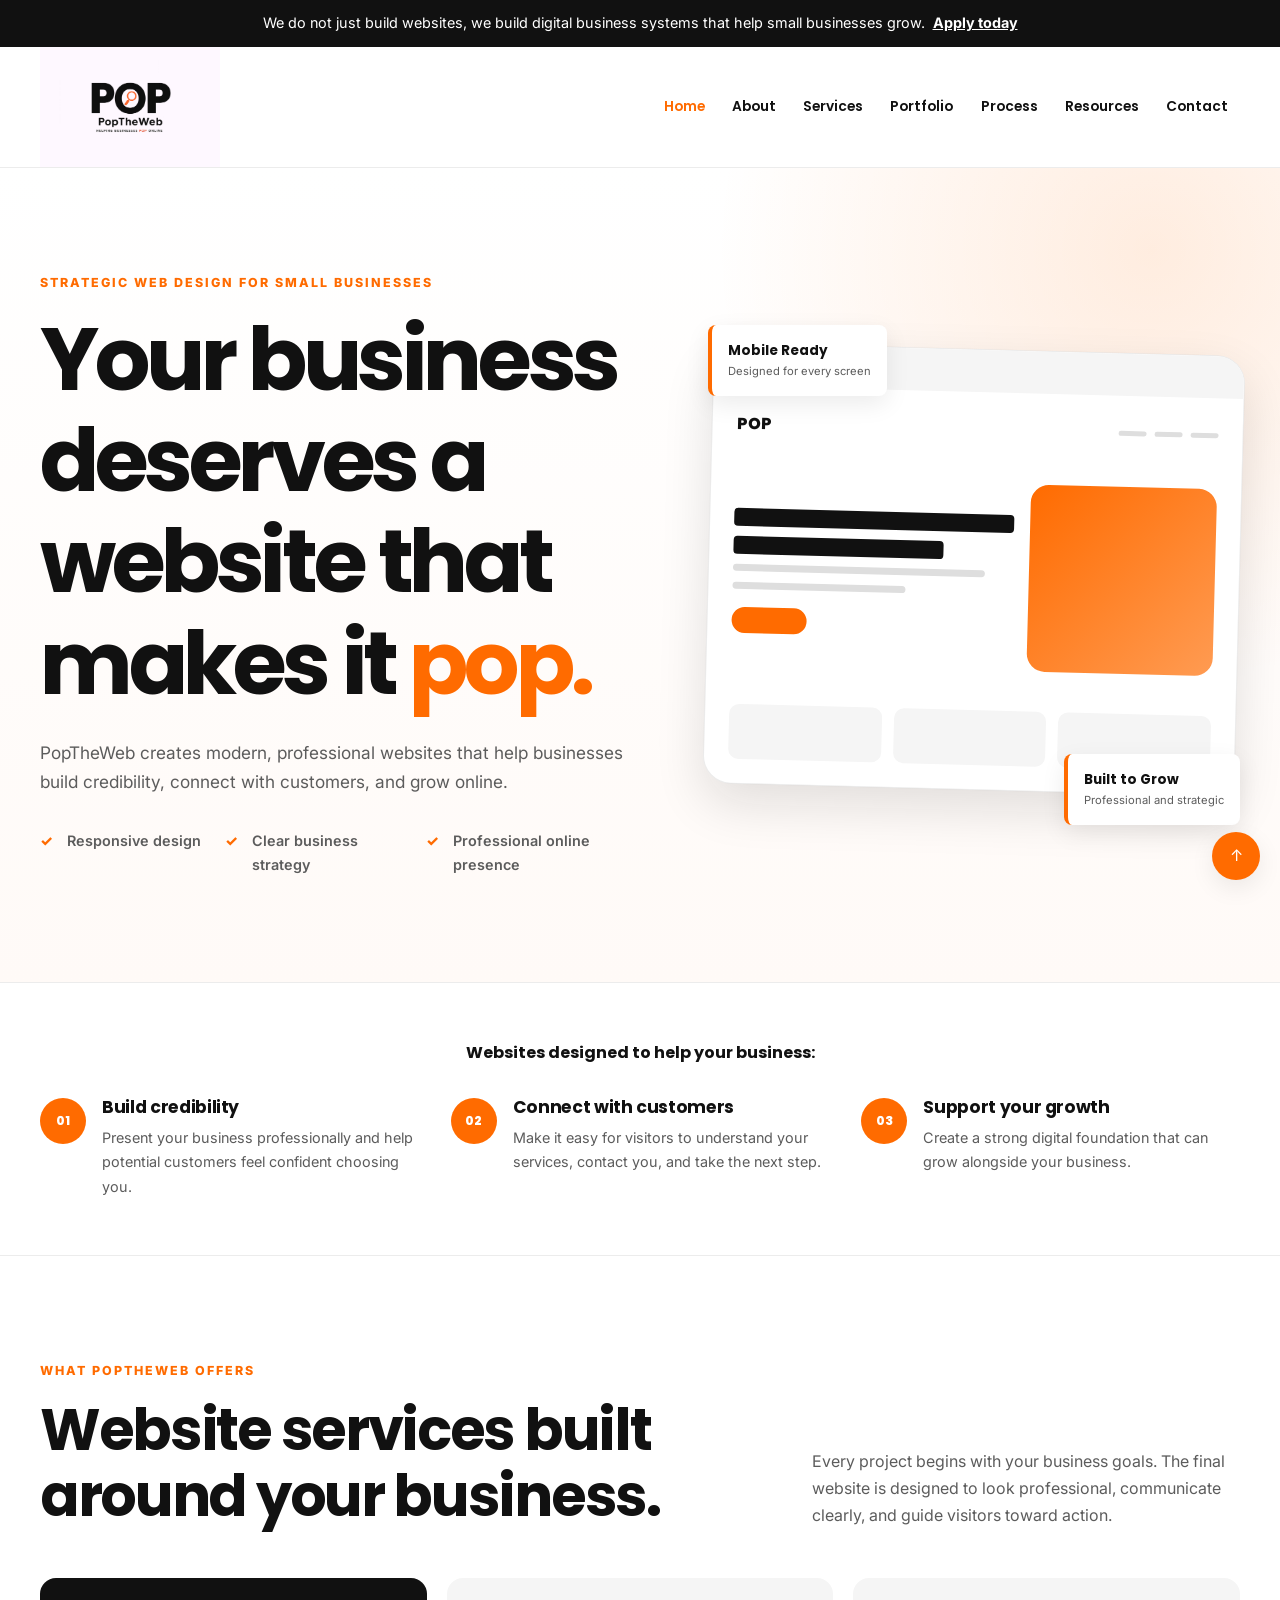
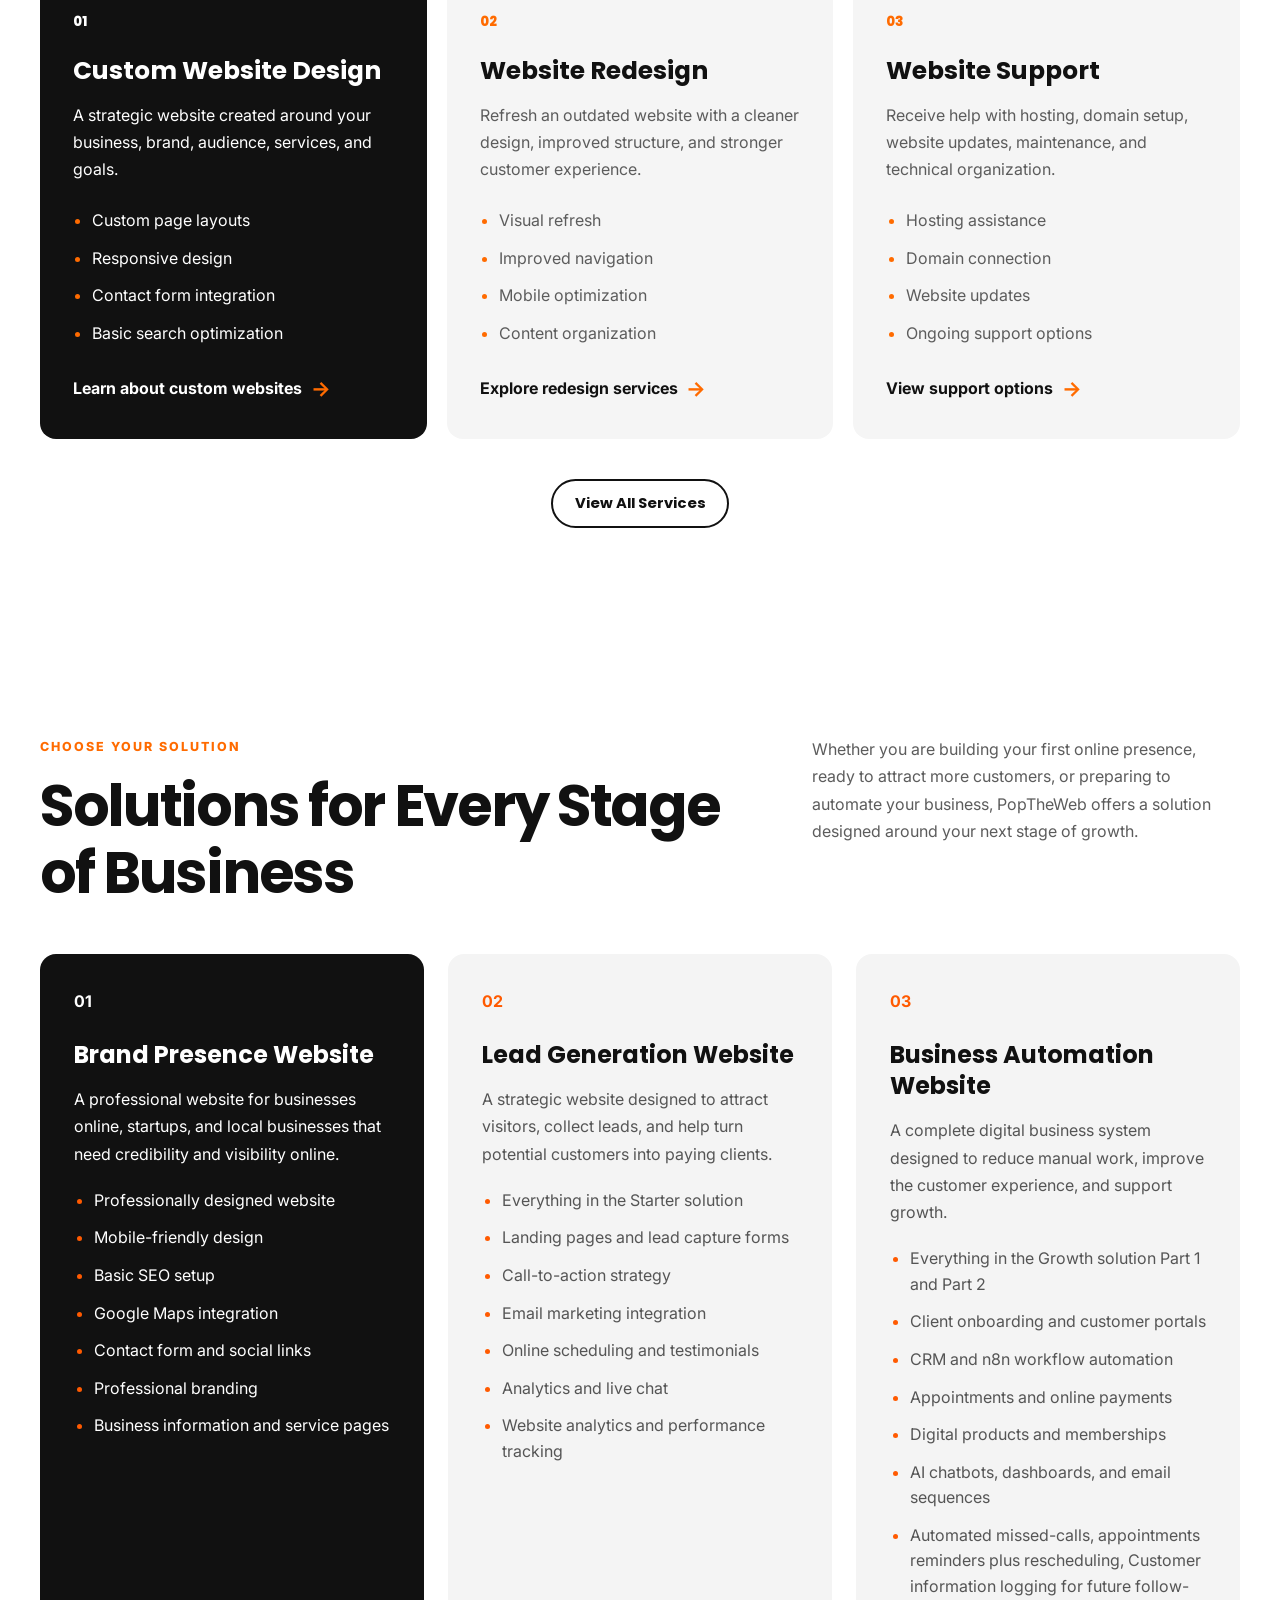
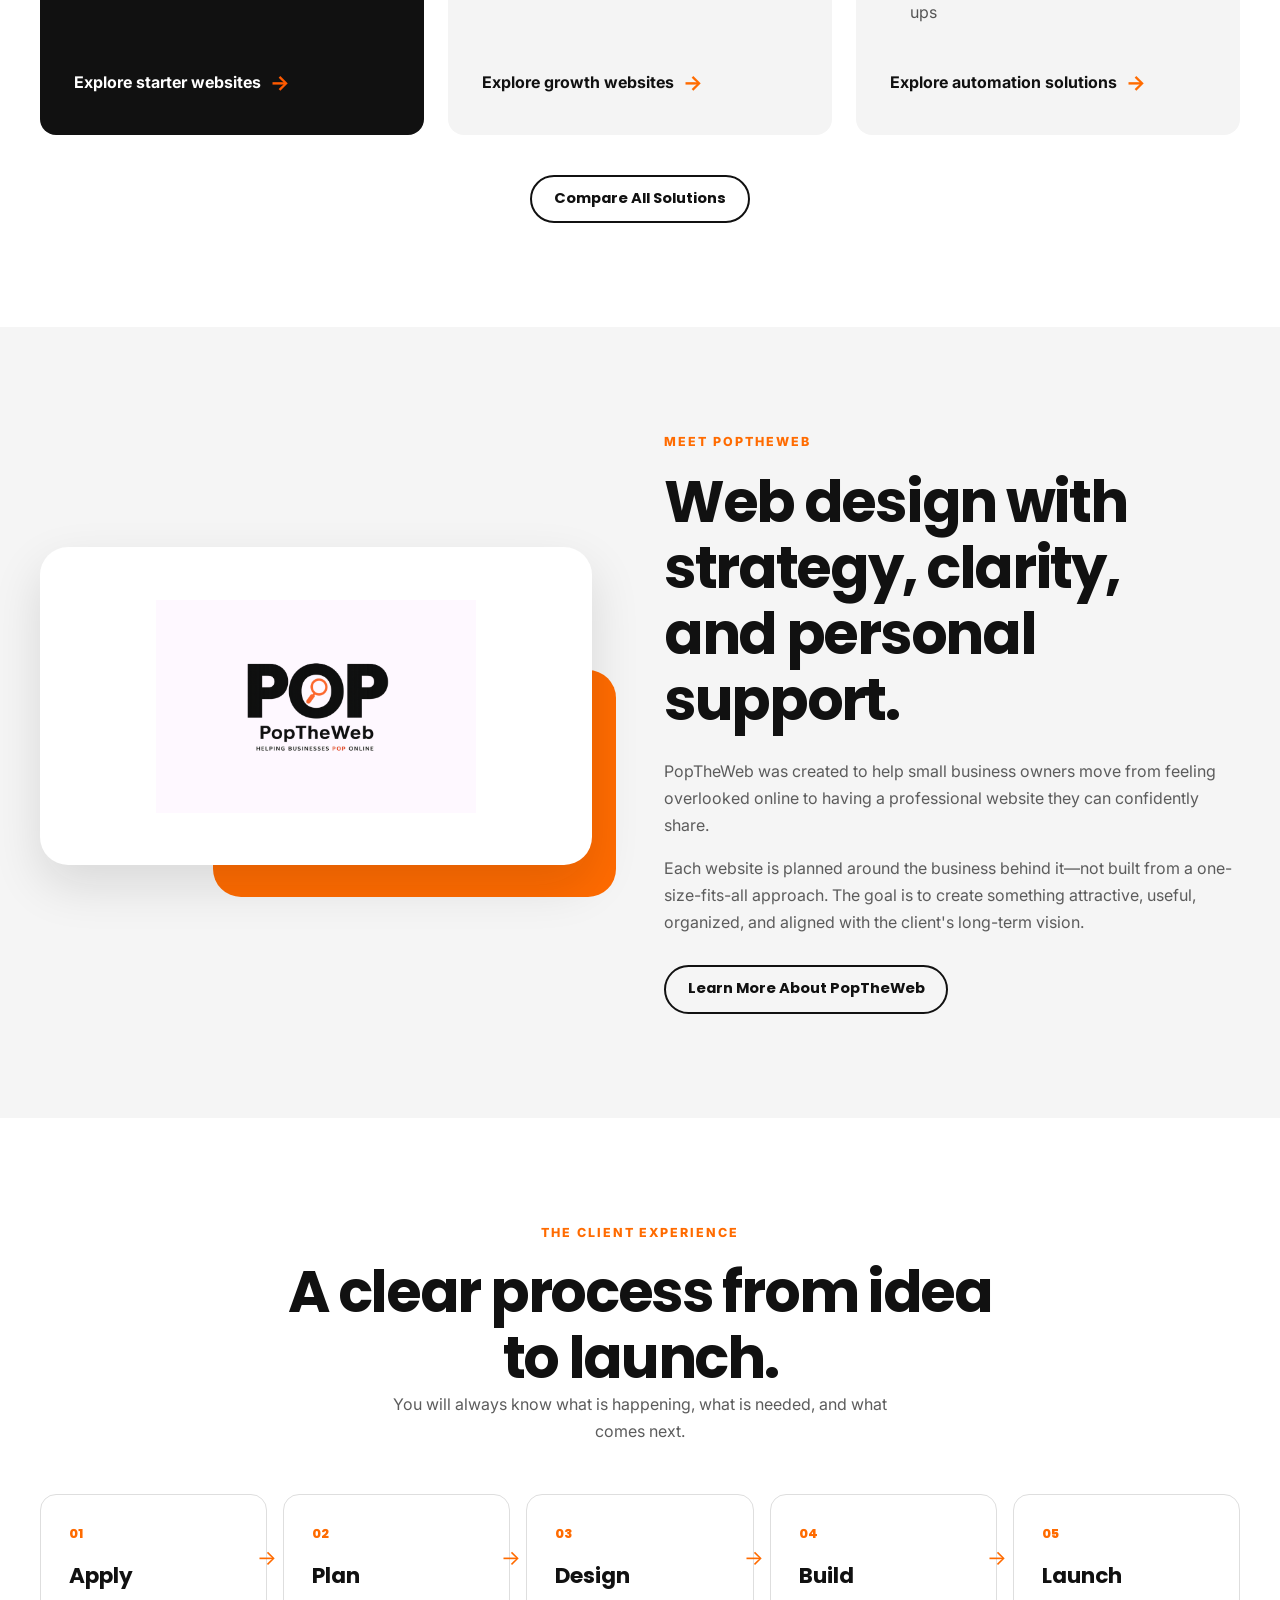
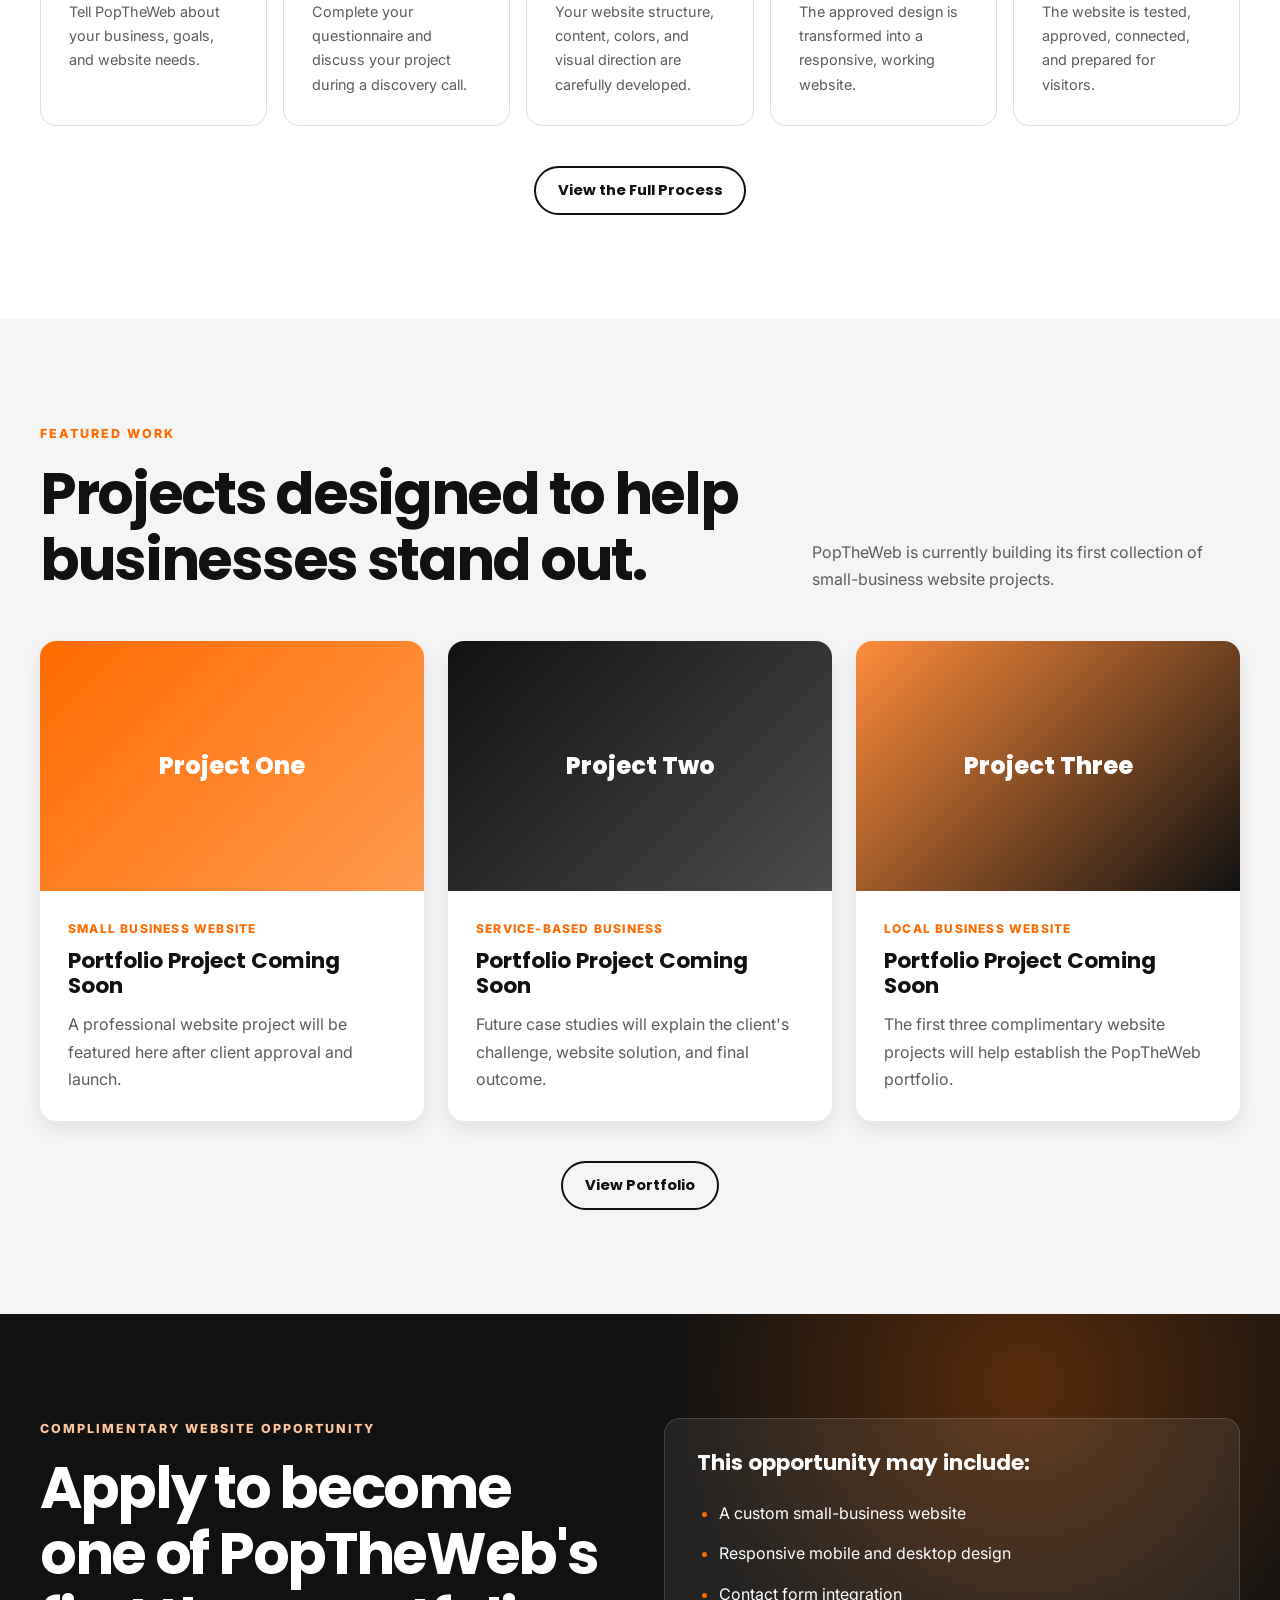
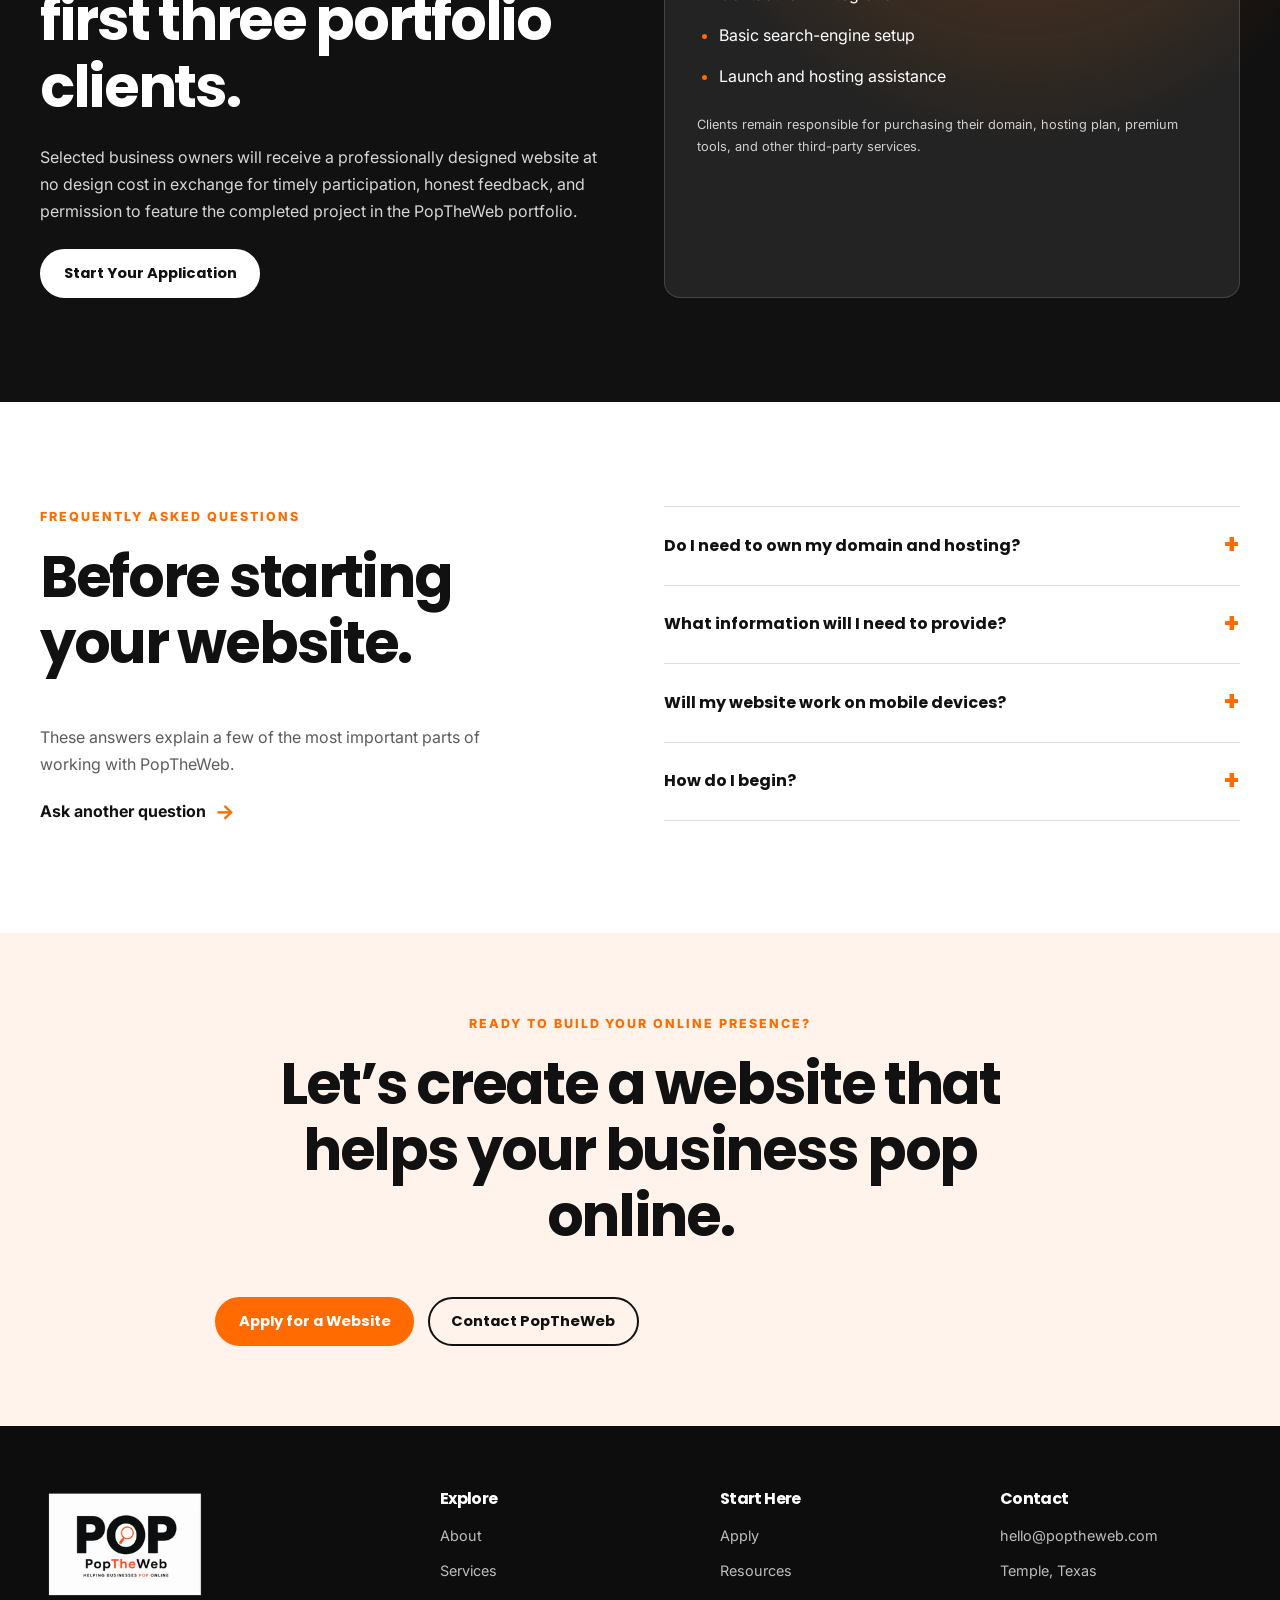
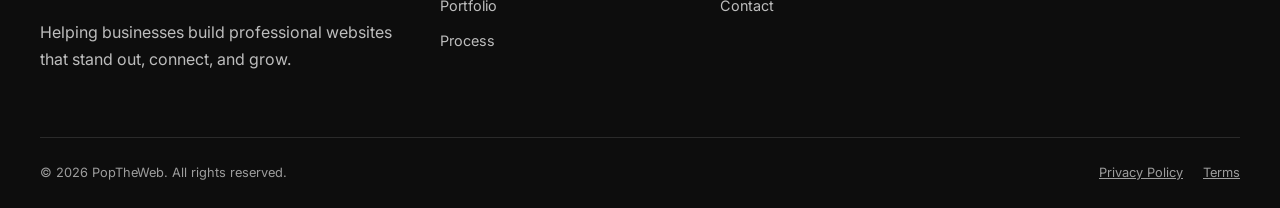
<file: index.html>
<!DOCTYPE html>
<html lang="en">

<head>
    <meta charset="UTF-8">

    <meta name="viewport" content="width=device-width, initial-scale=1.0">

    <meta name="description"
        content="PopTheWeb creates modern, professional websites that help small businesses build credibility, attract customers, and grow online.">

    <meta name="author" content="PopTheWeb">

    <meta property="og:title" content="PopTheWeb | Helping Businesses Pop Online">

    <meta property="og:description"
        content="Professional websites designed to help small businesses stand out, connect with customers, and grow online.">

    <meta property="og:type" content="website">

    <meta property="og:image" content="images/poptheweb-logo.png">

    <title>PopTheWeb | Helping Businesses Pop Online</title>

    <link rel="preconnect" href="https://fonts.googleapis.com">

    <link rel="preconnect" href="https://fonts.gstatic.com" crossorigin>

    <link
        href="https://fonts.googleapis.com/css2?family=Inter:wght@400;500;600;700&family=Poppins:wght@600;700;800&display=swap"
        rel="stylesheet">

    <link rel="icon" type="image/png" href="images/poptheweb3-logo.png">
    <link rel="icon" type="image/x-icon" href="images/favicon.ico">
    <link rel="stylesheet" href="styles/styles.css">

    <script src="script/script.js" defer></script>
</head>

<body>
    <a class="skip-link" href="#main-content">
        Skip to main content
    </a>

    <div class="announcement-bar">
        <div class="container">
            <p>
                We do not just build websites, we build digital business systems that help small businesses grow.
                <a href="#application">Apply today</a>
            </p>
        </div>
    </div>

    <header class="site-header">
        <div class="container header-container">
            <a class="logo-link" href="index.html" aria-label="PopTheWeb home page">
                <img class="site-logo" src="images/poptheweb2-logo.png" alt="PopTheWeb logo">
            </a>

            <button class="menu-button" id="menu-button" type="button" aria-label="Open navigation menu"
                aria-controls="primary-navigation" aria-expanded="false">
                <span class="menu-line"></span>
                <span class="menu-line"></span>
                <span class="menu-line"></span>
            </button>

            <nav class="primary-navigation" id="primary-navigation" aria-label="Primary navigation">
                <ul class="navigation-list">
                    <li>
                        <a class="navigation-link active" href="index.html" aria-current="page">
                            Home
                        </a>
                    </li>

                    <li>
                        <a class="navigation-link" href="about.html">
                            About
                        </a>
                    </li>

                    <li>
                        <a class="navigation-link" href="services.html">
                            Services
                        </a>
                    </li>

                    <li>
                        <a class="navigation-link" href="port.html">Portfolio</a>
                    </li>

                    <li>
                        <a class="navigation-link" href="process.html">
                            Process
                        </a>
                    </li>

                    <li>
                        <a class="navigation-link" href="resources.html">
                            Resources
                        </a>
                    </li>

                    <li>
                        <a class="navigation-link" href="contact.html">
                            Contact
                        </a>
                    </li>
                </ul>

                </a>
            </nav>
        </div>
    </header>

    <main id="main-content">
        <section class="hero-section">
            <div class="container hero-layout">
                <div class="hero-content">
                    <p class="eyebrow">
                        Strategic web design for small businesses
                    </p>

                    <h1>
                        Your business deserves a website that makes it
                        <span>pop.</span>
                    </h1>

                    <p class="hero-description">
                        PopTheWeb creates modern, professional websites that help
                        businesses build credibility, connect with customers, and
                        grow online.
                    </p>
                    <ul class="hero-benefits" aria-label="Website service benefits">
                        <li>Responsive design</li>
                        <li>Clear business strategy</li>
                        <li>Professional online presence</li>
                    </ul>
                </div>

                <div class="hero-visual" aria-hidden="true">
                    <div class="browser-window">
                        <div class="browser-toolbar">
                            <span></span>
                            <span></span>
                            <span></span>
                        </div>

                        <div class="browser-content">
                            <div class="browser-navigation">
                                <div class="mock-logo">POP</div>

                                <div class="mock-links">
                                    <span></span>
                                    <span></span>
                                    <span></span>
                                </div>
                            </div>

                            <div class="mock-hero">
                                <div class="mock-text">
                                    <span class="mock-heading"></span>
                                    <span class="mock-heading short"></span>
                                    <span class="mock-paragraph"></span>
                                    <span class="mock-paragraph short"></span>
                                    <span class="mock-button"></span>
                                </div>

                                <div class="mock-image"></div>
                            </div>

                            <div class="mock-cards">
                                <span></span>
                                <span></span>
                                <span></span>
                            </div>
                        </div>
                    </div>

                    <div class="floating-card floating-card-top">
                        <strong>Mobile Ready</strong>
                        <span>Designed for every screen</span>
                    </div>

                    <div class="floating-card floating-card-bottom">
                        <strong>Built to Grow</strong>
                        <span>Professional and strategic</span>
                    </div>
                </div>
            </div>
        </section>

        <section class="trust-section">
            <div class="container">
                <p class="trust-heading">
                    Websites designed to help your business:
                </p>

                <div class="trust-grid">
                    <article class="trust-item">
                        <div class="icon-circle" aria-hidden="true">
                            01
                        </div>

                        <div>
                            <h2>Build credibility</h2>

                            <p>
                                Present your business professionally and help
                                potential customers feel confident choosing you.
                            </p>
                        </div>
                    </article>

                    <article class="trust-item">
                        <div class="icon-circle" aria-hidden="true">
                            02
                        </div>

                        <div>
                            <h2>Connect with customers</h2>

                            <p>
                                Make it easy for visitors to understand your
                                services, contact you, and take the next step.
                            </p>
                        </div>
                    </article>

                    <article class="trust-item">
                        <div class="icon-circle" aria-hidden="true">
                            03
                        </div>

                        <div>
                            <h2>Support your growth</h2>

                            <p>
                                Create a strong digital foundation that can grow
                                alongside your business.
                            </p>
                        </div>
                    </article>
                </div>
            </div>
        </section>
        <section class="services-section section" id="services">
            <div class="container">
                <div class="section-heading">
                    <div>
                        <p class="eyebrow">What PopTheWeb offers</p>

                        <h2>
                            Website services built around your business.
                        </h2>
                    </div>

                    <p>
                        Every project begins with your business goals. The final
                        website is designed to look professional, communicate
                        clearly, and guide visitors toward action.
                    </p>
                </div>

                <div class="services-grid">
                    <article class="service-card featured-service">
                        <p class="service-number">01</p>

                        <h3>Custom Website Design</h3>

                        <p>
                            A strategic website created around your business,
                            brand, audience, services, and goals.
                        </p>

                        <ul>
                            <li>Custom page layouts</li>
                            <li>Responsive design</li>
                            <li>Contact form integration</li>
                            <li>Basic search optimization</li>
                        </ul>

                        <a class="text-link" href="services.html">
                            Learn about custom websites
                            <span aria-hidden="true">→</span>
                        </a>
                    </article>

                    <article class="service-card">
                        <p class="service-number">02</p>

                        <h3>Website Redesign</h3>

                        <p>
                            Refresh an outdated website with a cleaner design,
                            improved structure, and stronger customer experience.
                        </p>

                        <ul>
                            <li>Visual refresh</li>
                            <li>Improved navigation</li>
                            <li>Mobile optimization</li>
                            <li>Content organization</li>
                        </ul>

                        <a class="text-link" href="services.html">
                            Explore redesign services
                            <span aria-hidden="true">→</span>
                        </a>
                    </article>

                    <article class="service-card">
                        <p class="service-number">03</p>

                        <h3>Website Support</h3>

                        <p>
                            Receive help with hosting, domain setup, website
                            updates, maintenance, and technical organization.
                        </p>

                        <ul>
                            <li>Hosting assistance</li>
                            <li>Domain connection</li>
                            <li>Website updates</li>
                            <li>Ongoing support options</li>
                        </ul>

                        <a class="text-link" href="services.html">
                            View support options
                            <span aria-hidden="true">→</span>
                        </a>
                    </article>
                </div>

                <div class="centered-button">
                    <a class="button button-secondary" href="services.html">
                        View All Services
                    </a>
                </div>
            </div>
        </section>

        <section class="solutions-section section">
            <div class="container">
                <div class="section-heading">
                    <div>
                        <p class="eyebrow">Choose Your Solution</p>

                        <h2>
                            Solutions for Every Stage of Business
                        </h2>
                    </div>

                    <p>
                        Whether you are building your first online presence, ready to
                        attract more customers, or preparing to automate your business,
                        PopTheWeb offers a solution designed around your next stage of
                        growth.
                    </p>
                </div>

                <div class="solutions-grid">
                    <article class="solution-card featured-solution">
                        <p class="solution-number">01</p>

                        <h3>Brand Presence Website</h3>

                        <p>
                            A professional website for businesses online, startups, and
                            local businesses that need credibility and visibility online.
                        </p>

                        <ul>
                            <li>Professionally designed website</li>
                            <li>Mobile-friendly design</li>
                            <li>Basic SEO setup</li>
                            <li>Google Maps integration</li>
                            <li>Contact form and social links</li>
                            <li>Professional branding</li>
                            <li>Business information and service pages</li>
                        </ul>

                        <a class="text-link" href="services.html">
                            Explore starter websites
                            <span aria-hidden="true">→</span>
                        </a>
                    </article>

                    <article class="solution-card">
                        <p class="solution-number">02</p>

                        <h3>Lead Generation Website</h3>

                        <p>
                            A strategic website designed to attract visitors, collect
                            leads, and help turn potential customers into paying clients.
                        </p>

                        <ul>
                            <li>Everything in the Starter solution</li>
                            <li>Landing pages and lead capture forms</li>
                            <li>Call-to-action strategy</li>
                            <li>Email marketing integration</li>
                            <li>Online scheduling and testimonials</li>
                            <li>Analytics and live chat</li>
                            <li>Website analytics and performance tracking</li>
                        </ul>

                        <a class="text-link" href="services.html">
                            Explore growth websites
                            <span aria-hidden="true">→</span>
                        </a>
                    </article>

                    <article class="solution-card">
                        <p class="solution-number">03</p>

                        <h3>Business Automation Website</h3>

                        <p>
                            A complete digital business system designed to reduce manual
                            work, improve the customer experience, and support growth.
                        </p>

                        <ul>
                            <li>Everything in the Growth solution Part 1 and Part 2</li>
                            <li>Client onboarding and customer portals</li>
                            <li>CRM and n8n workflow automation</li>
                            <li>Appointments and online payments</li>
                            <li>Digital products and memberships</li>
                            <li>AI chatbots, dashboards, and email sequences</li>
                            <li>Automated missed-calls, appointments reminders plus rescheduling,
                                Customer information logging for future follow-ups</li>
                        </ul>

                        <a class="text-link" href="contact.html">
                            Explore automation solutions
                            <span aria-hidden="true">→</span>
                        </a>
                    </article>
                </div>

                <div class="centered-button">
                    <a class="button button-secondary" href="services.html">
                        Compare All Solutions
                    </a>
                </div>
            </div>
        </section>
        <section class="about-preview section">
            <div class="container about-layout">
                <div class="about-visual">
                    <div class="about-logo-card">
                        <img src="images/poptheweb2-logo.png" alt="PopTheWeb brand logo">
                    </div>

                    <div class="about-accent"></div>
                </div>

                <div class="about-content">
                    <p class="eyebrow">Meet PopTheWeb</p>

                    <h2>
                        Web design with strategy, clarity, and personal support.
                    </h2>

                    <p>
                        PopTheWeb was created to help small business owners move
                        from feeling overlooked online to having a professional
                        website they can confidently share.
                    </p>

                    <p>
                        Each website is planned around the business behind it—not
                        built from a one-size-fits-all approach. The goal is to
                        create something attractive, useful, organized, and
                        aligned with the client's long-term vision.
                    </p>

                    <a class="button button-secondary" href="about.html">
                        Learn More About PopTheWeb
                    </a>
                </div>
            </div>
        </section>

        <section class="process-section section">
            <div class="container">
                <div class="section-heading centered-heading">
                    <div>
                        <p class="eyebrow">The client experience</p>

                        <h2>A clear process from idea to launch.</h2>
                    </div>

                    <p>
                        You will always know what is happening, what is needed,
                        and what comes next.
                    </p>
                </div>

                <div class="process-grid">

                    <article class="process-card">
                        <span class="process-number">01</span>

                        <h3>Apply</h3>

                        <p>
                            Tell PopTheWeb about your business, goals, and website
                            needs.
                        </p>
                    </article>

                    <article class="process-card">
                        <span class="process-number">02</span>

                        <h3>Plan</h3>

                        <p>
                            Complete your questionnaire and discuss your project
                            during a discovery call.
                        </p>
                    </article>

                    <article class="process-card">
                        <span class="process-number">03</span>

                        <h3>Design</h3>

                        <p>
                            Your website structure, content, colors, and visual
                            direction are carefully developed.
                        </p>
                    </article>

                    <article class="process-card">
                        <span class="process-number">04</span>

                        <h3>Build</h3>

                        <p>
                            The approved design is transformed into a responsive,
                            working website.
                        </p>
                    </article>

                    <article class="process-card">
                        <span class="process-number">05</span>

                        <h3>Launch</h3>

                        <p>
                            The website is tested, approved, connected, and
                            prepared for visitors.
                        </p>
                    </article>

                </div>

                <div class="centered-button">
                    <a class="button button-secondary" href="process.html">
                        View the Full Process
                    </a>
                </div>
            </div>
        </section>

        <section class="portfolio-section section">
            <div class="container">

                <div class="section-heading">
                    <div>
                        <p class="eyebrow">Featured work</p>

                        <h2>
                            Projects designed to help businesses stand out.
                        </h2>
                    </div>

                    <p>
                        PopTheWeb is currently building its first collection of
                        small-business website projects.
                    </p>
                </div>

                <div class="portfolio-grid">

                    <article class="project-card">
                        <div class="project-image project-image-one">
                            <span>Project One</span>
                        </div>

                        <div class="project-content">
                            <p class="project-category">
                                Small Business Website
                            </p>

                            <h3>Portfolio Project Coming Soon</h3>

                            <p>
                                A professional website project will be featured
                                here after client approval and launch.
                            </p>
                        </div>
                    </article>

                    <article class="project-card">
                        <div class="project-image project-image-two">
                            <span>Project Two</span>
                        </div>

                        <div class="project-content">
                            <p class="project-category">
                                Service-Based Business
                            </p>

                            <h3>Portfolio Project Coming Soon</h3>

                            <p>
                                Future case studies will explain the client's
                                challenge, website solution, and final outcome.
                            </p>
                        </div>
                    </article>

                    <article class="project-card">
                        <div class="project-image project-image-three">
                            <span>Project Three</span>
                        </div>

                        <div class="project-content">
                            <p class="project-category">
                                Local Business Website
                            </p>

                            <h3>Portfolio Project Coming Soon</h3>

                            <p>
                                The first three complimentary website projects
                                will help establish the PopTheWeb portfolio.
                            </p>
                        </div>
                    </article>

                </div>

                <div class="centered-button">
                    <a class="button button-secondary" href="port.html">
                        View Portfolio
                    </a>
                </div>

            </div>
        </section>
        <section class="application-section section" id="application">
            <div class="container application-layout">
                <div class="application-content">
                    <p class="eyebrow light-eyebrow">
                        Complimentary website opportunity
                    </p>

                    <h2>
                        Apply to become one of PopTheWeb's first three portfolio
                        clients.
                    </h2>

                    <p>
                        Selected business owners will receive a professionally
                        designed website at no design cost in exchange for timely
                        participation, honest feedback, and permission to feature
                        the completed project in the PopTheWeb portfolio.
                    </p>

                    <a class="button button-light" href="apply.html">
                        Start Your Application
                    </a>
                </div>

                <div class="application-details">
                    <h3>This opportunity may include:</h3>

                    <ul>
                        <li>A custom small-business website</li>
                        <li>Responsive mobile and desktop design</li>
                        <li>Contact form integration</li>
                        <li>Basic search-engine setup</li>
                        <li>Launch and hosting assistance</li>
                    </ul>

                    <p class="application-note">
                        Clients remain responsible for purchasing their domain,
                        hosting plan, premium tools, and other third-party
                        services.
                    </p>
                </div>
            </div>
        </section>

        <section class="faq-section section">
            <div class="container faq-layout">
                <div class="faq-introduction">
                    <p class="eyebrow">Frequently asked questions</p>

                    <h2>Before starting your website.</h2>

                    <p>
                        These answers explain a few of the most important parts of
                        working with PopTheWeb.
                    </p>

                    <a class="text-link" href="contact.html">
                        Ask another question
                        <span aria-hidden="true">→</span>
                    </a>
                </div>

                <div class="faq-list">
                    <article class="faq-item">
                        <h3>
                            <button class="faq-question" type="button" aria-expanded="false">
                                Do I need to own my domain and hosting?
                                <span aria-hidden="true">+</span>
                            </button>
                        </h3>

                        <div class="faq-answer" hidden>
                            <p>
                                Yes. Clients should own their domain and hosting
                                account. PopTheWeb can guide you through purchasing
                                and connecting both.
                            </p>
                        </div>
                    </article>

                    <article class="faq-item">
                        <h3>
                            <button class="faq-question" type="button" aria-expanded="false">
                                What information will I need to provide?
                                <span aria-hidden="true">+</span>
                            </button>
                        </h3>

                        <div class="faq-answer" hidden>
                            <p>
                                You will provide business information, service
                                details, contact information, branding materials,
                                photos, written content, and timely feedback.
                            </p>
                        </div>
                    </article>

                    <article class="faq-item">
                        <h3>
                            <button class="faq-question" type="button" aria-expanded="false">
                                Will my website work on mobile devices?
                                <span aria-hidden="true">+</span>
                            </button>
                        </h3>

                        <div class="faq-answer" hidden>
                            <p>
                                Yes. Each PopTheWeb project is designed to work
                                across mobile phones, tablets, laptops, and desktop
                                screens.
                            </p>
                        </div>
                    </article>

                    <article class="faq-item">
                        <h3>
                            <button class="faq-question" type="button" aria-expanded="false">
                                How do I begin?
                                <span aria-hidden="true">+</span>
                            </button>
                        </h3>

                        <div class="faq-answer" hidden>
                            <p>
                                Begin by completing the application. Qualified
                                applicants will receive instructions for the
                                website questionnaire and discovery call.
                            </p>
                        </div>
                    </article>
                </div>
            </div>
        </section>

        <section class="final-cta-section">
            <div class="container final-cta-content">
                <p class="eyebrow">Ready to build your online presence?</p>

                <h2>
                    Let’s create a website that helps your business pop online.
                </h2>

                <div class="final-cta-buttons">
                    <a class="button" href="apply.html">
                        Apply for a Website
                    </a>

                    <a class="button button-secondary" href="contact.html">
                        Contact PopTheWeb
                    </a>
                </div>
            </div>
        </section>
    </main>

    <footer class="site-footer">
        <div class="container footer-layout">
            <div class="footer-brand">
                <img class="footer-logo" src="images/poptheweb3-logo.png" alt="PopTheWeb">

                <p>
                    Helping businesses build professional websites that stand
                    out, connect, and grow.
                </p>
            </div>

            <div class="footer-column">
                <h2>Explore</h2>

                <ul>
                    <li>
                        <a href="about.html">About</a>
                    </li>

                    <li>
                        <a href="services.html">Services</a>
                    </li>

                    <li>
                        <a href="port.html">Portfolio</a>
                    </li>

                    <li>
                        <a href="process.html">Process</a>
                    </li>
                </ul>
            </div>

            <div class="footer-column">
                <h2>Start Here</h2>

                <ul>
                    <li>
                        <a href="apply.html">Apply</a>
                    </li>

                    <li>
                        <a href="resources.html">Resources</a>
                    </li>

                    <li>
                        <a href="contact.html">Contact</a>
                    </li>
                </ul>
            </div>

            <div class="footer-column">
                <h2>Contact</h2>

                <ul>
                    <li>
                        <a href="mailto:hello@poptheweb.com">
                            hello@poptheweb.com
                        </a>
                    </li>

                    <li>Temple, Texas</li>
                </ul>
            </div>
        </div>

        <div class="container footer-bottom">
            <p>
                &copy;
                <span id="current-year"></span>
                PopTheWeb. All rights reserved.
            </p>

            <div class="footer-legal">
                <a href="#">Privacy Policy</a>
                <a href="#">Terms</a>
            </div>
        </div>
    </footer>

    <button class="back-to-top" id="back-to-top" type="button" aria-label="Back to top" hidden>
        ↑
    </button>
</body>

</html>
</file>
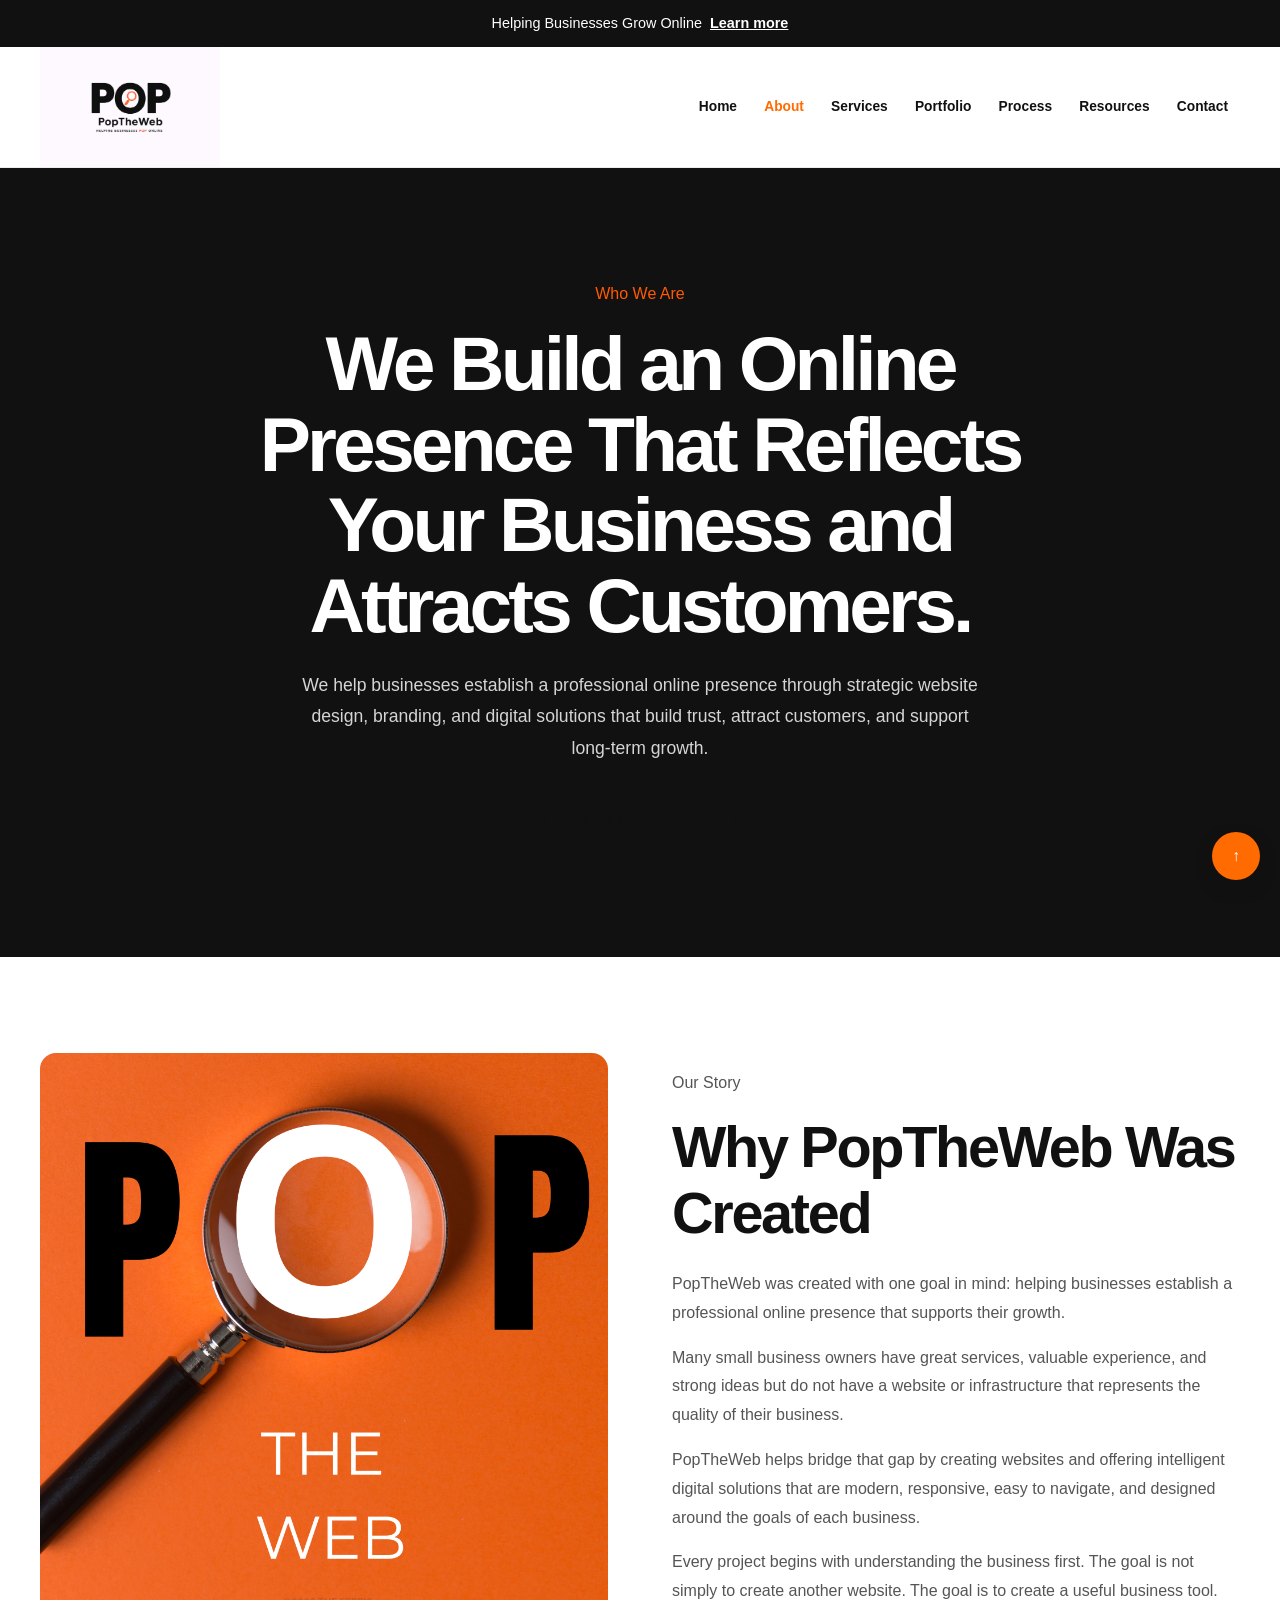
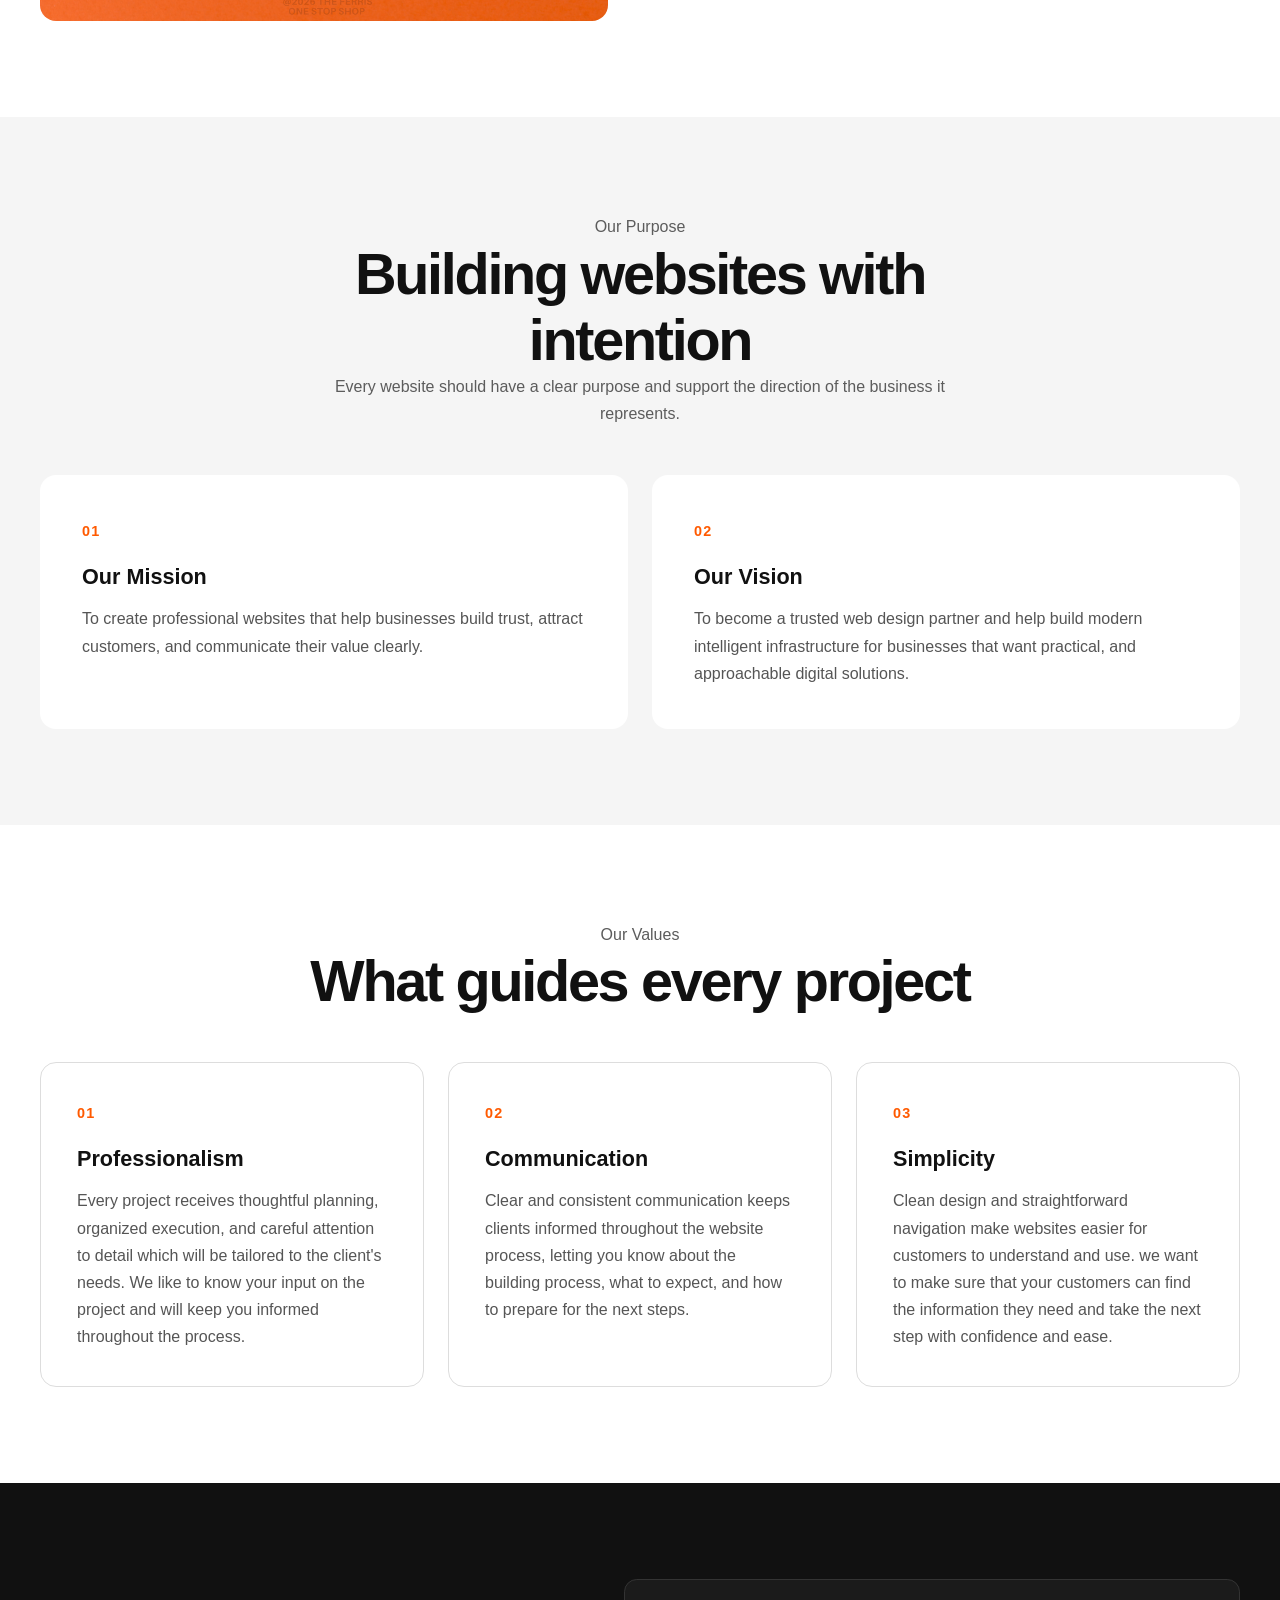
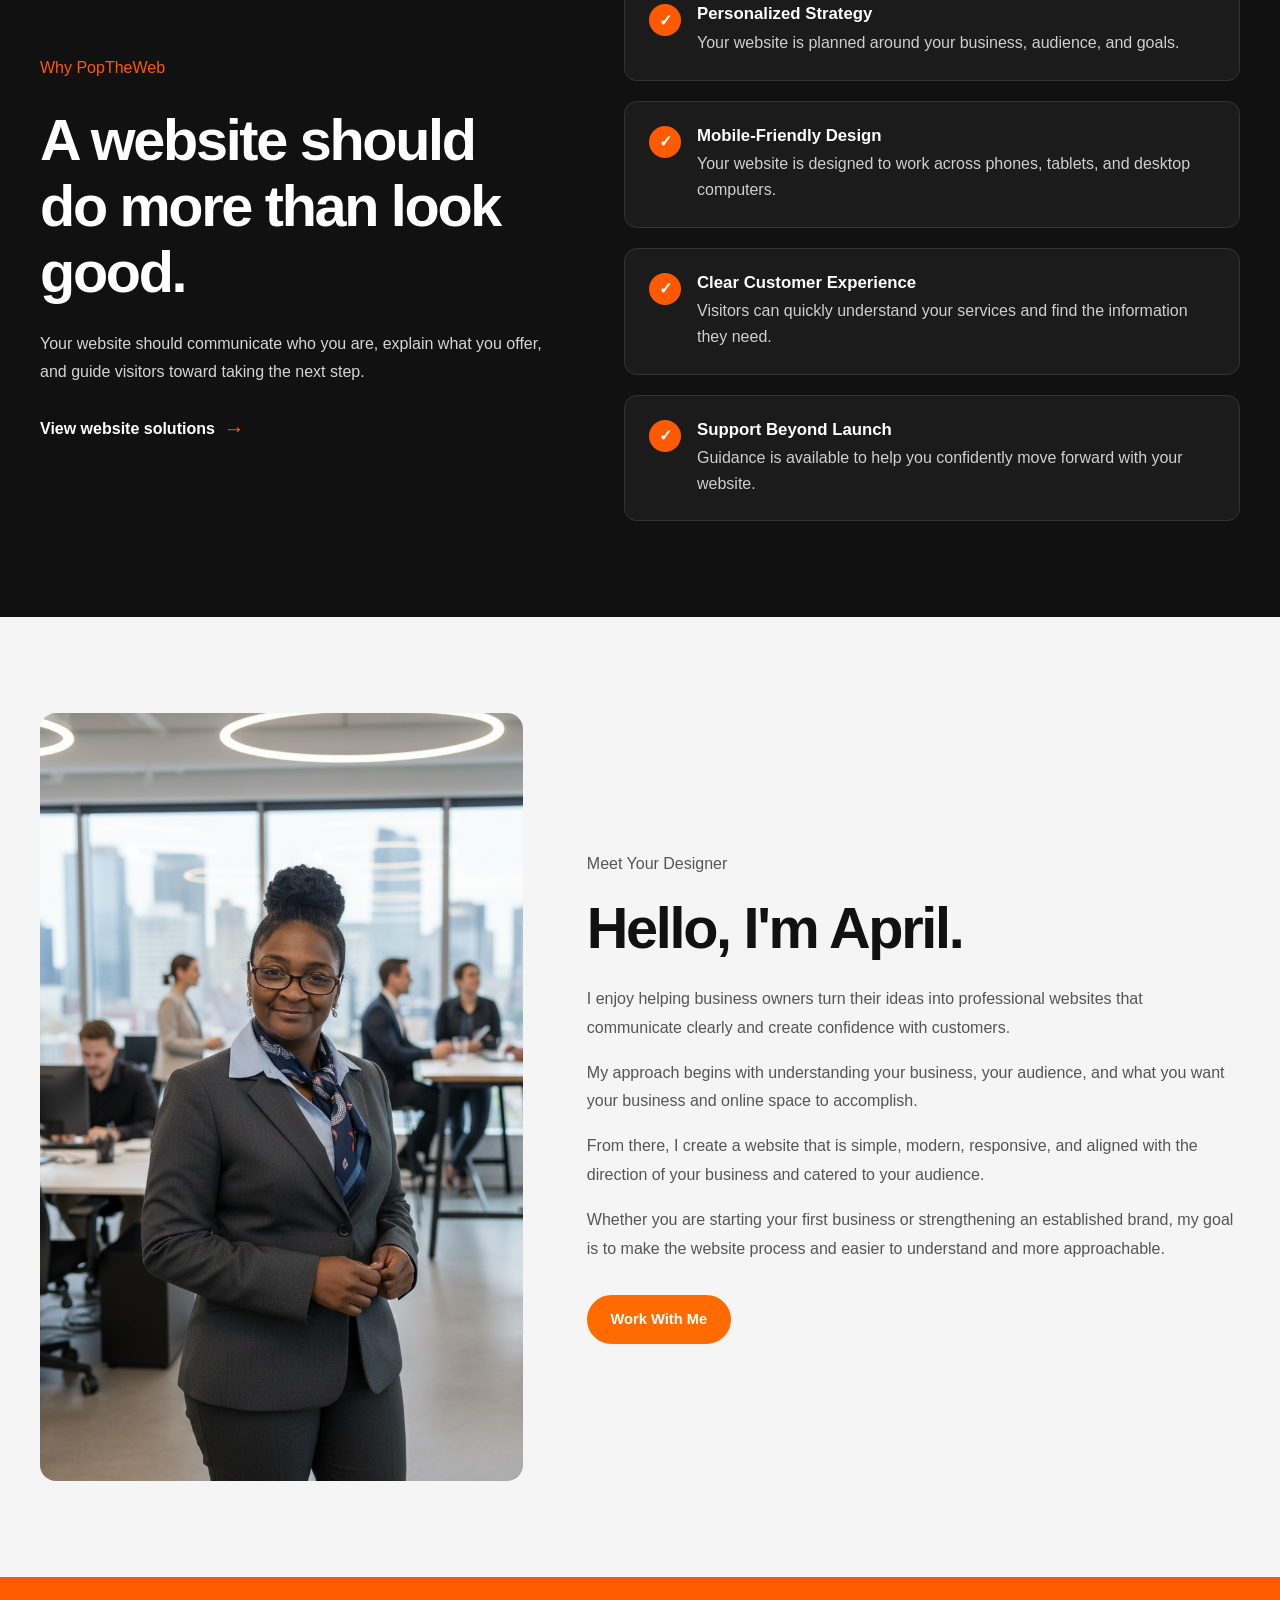
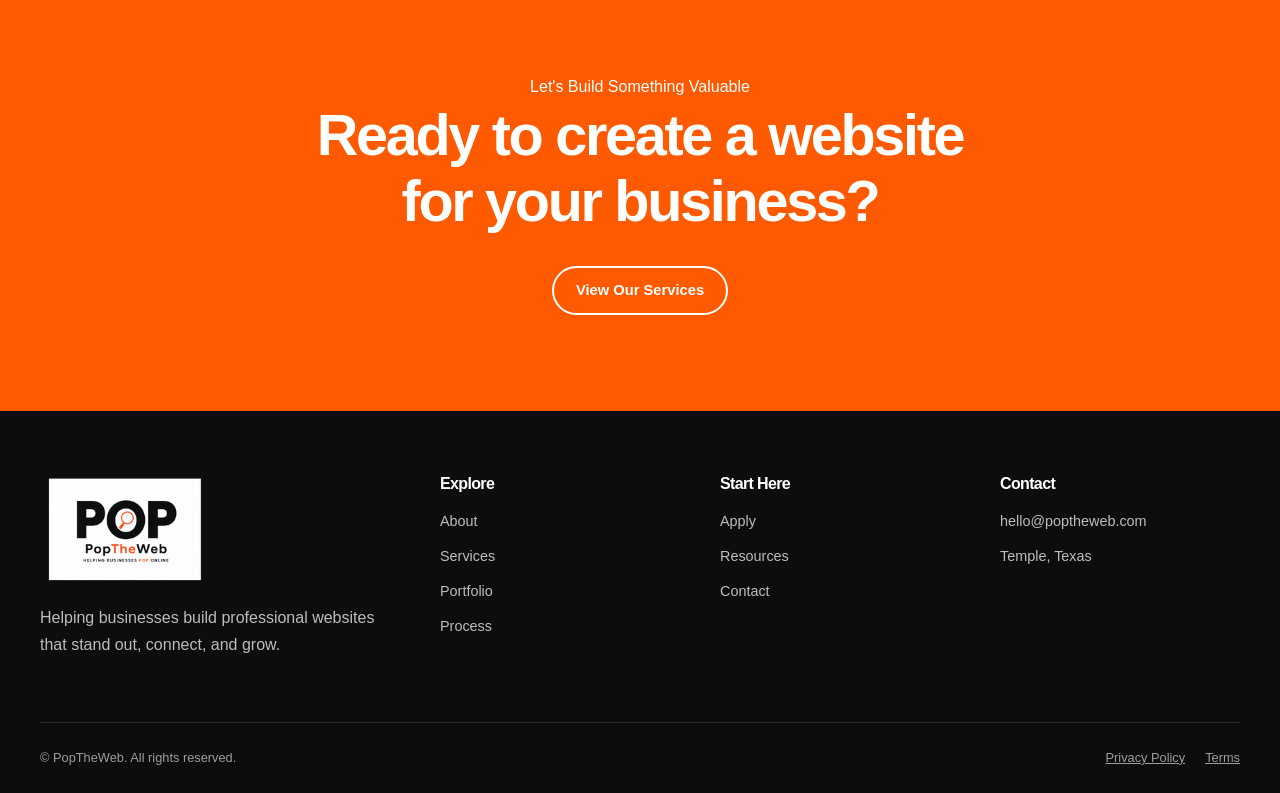
<file: about.html>
<!DOCTYPE html>
<html lang="en">

<head>
    <meta charset="UTF-8">

    <meta name="viewport" content="width=device-width, initial-scale=1.0">

    <meta name="description" content="Learn more about PopTheWeb and our commitment to creating simple, professional websites that help 
        businesses build trust and grow online.">

    <title>About PopTheWeb | Professional Website Design</title>
    <link rel="icon" type="image/x-icon" href="images/favicon.ico">
    <link rel="stylesheet" href="styles/styles.css">
    <link rel="stylesheet" href="styles/about.css">
    <script src="script/script.js"></script>
</head>

<body>

    <!-- Announcement Bar -->
    <div class="announcement-bar">
        <p>
            Helping Businesses Grow Online
            <a href="contact.html">Learn more</a>
        </p>
    </div>

    <!-- Header -->
    <header class="site-header">
        <div class="container header-container">
            <a class="logo-link" href="index.html" aria-label="PopTheWeb home page">
                <img class="site-logo" src="images/poptheweb2-logo.png" alt="PopTheWeb logo">
            </a>

            <button class="menu-button" id="menu-button" type="button" aria-label="Open navigation menu"
                aria-controls="primary-navigation" aria-expanded="false">
                <span class="menu-line"></span>
                <span class="menu-line"></span>
                <span class="menu-line"></span>
            </button>

            <nav class="primary-navigation" id="primary-navigation" aria-label="Primary navigation">
                <ul class="navigation-list">
                    <li>
                        <a class="navigation-link" href="index.html">
                            Home
                        </a>
                    </li>

                    <li>
                        <a class="navigation-link active" href="about.html" aria-current="page">
                            About
                        </a>
                    </li>

                    <li>
                        <a class="navigation-link" href="services.html">
                            Services
                        </a>
                    </li>

                    <li>
                        <a class="navigation-link" href="port.html">
                            Portfolio
                        </a>
                    </li>

                    <li>
                        <a class="navigation-link" href="process.html">
                            Process
                        </a>
                    </li>

                    <li>
                        <a class="navigation-link" href="resources.html">
                            Resources
                        </a>
                    </li>

                    <li>
                        <a class="navigation-link" href="contact.html">
                            Contact
                        </a>
                    </li>
                </ul>



                </a>
            </nav>
        </div>
    </header>

    <main>

        <!-- About Hero -->
        <section class="about-hero">
            <div class="container about-hero-content">

                <p class="section-label">Who We Are</p>

                <h1>
                    We Build an Online Presence That Reflects Your Business and Attracts Customers.
                </h1>

                <p class="about-hero-text">
                    We help businesses establish a professional online presence through strategic website design,
                    branding, and digital solutions that build trust, attract customers, and support long-term growth.
                </p>

                <div class="hero-buttons">

                    <a href="contact.html" class="button button-secondary">
                        Start a Conversation
                    </a>
                </div>

            </div>
        </section>

        <!-- Our Story -->
        <section class="about-story section-padding">
            <div class="container about-story-grid">

                <div class="about-story-image">
                    <img src="images/about-poptheweb.png" alt="Web designer planning a professional business website">
                </div>

                <div class="about-story-content">

                    <p class="section-label">Our Story</p>

                    <h2>Why PopTheWeb Was Created</h2>

                    <p>
                        PopTheWeb was created with one goal in mind: helping
                        businesses establish a professional online presence
                        that supports their growth.
                    </p>

                    <p>
                        Many small business owners have great services, valuable
                        experience, and strong ideas but do not have a website or infrastructure
                        that represents the quality of their business.
                    </p>

                    <p>
                        PopTheWeb helps bridge that gap by creating websites and offering
                        intelligent digital solutions that are modern, responsive, easy to navigate,
                        and designed around the goals of each business.
                    </p>

                    <p>
                        Every project begins with understanding the business
                        first. The goal is not simply to create another
                        website. The goal is to create a useful business tool.
                    </p>

                </div>

            </div>
        </section>

        <!-- Mission and Vision -->
        <section class="mission-vision section-padding">
            <div class="container">

                <div class="section-heading centered-heading">
                    <p class="section-label">Our Purpose</p>
                    <h2>Building websites with intention</h2>
                    <p>
                        Every website should have a clear purpose and support
                        the direction of the business it represents.
                    </p>
                </div>

                <div class="mission-vision-grid">

                    <article class="purpose-card">
                        <span class="card-number">01</span>

                        <h3>Our Mission</h3>

                        <p>
                            To create professional websites that help businesses
                            build trust, attract customers, and communicate
                            their value clearly.
                        </p>
                    </article>

                    <article class="purpose-card">
                        <span class="card-number">02</span>

                        <h3>Our Vision</h3>

                        <p>
                            To become a trusted web design partner and help build modern intelligent infrastructure
                            for businesses that want practical, and approachable digital solutions.
                        </p>
                    </article>

                </div>

            </div>
        </section>

        <!-- Core Values -->
        <section class="core-values section-padding">
            <div class="container">

                <div class="section-heading centered-heading">
                    <p class="section-label">Our Values</p>
                    <h2>What guides every project</h2>
                </div>

                <div class="values-grid">

                    <article class="value-card">
                        <span class="card-number">01</span>

                        <h3>Professionalism</h3>

                        <p>
                            Every project receives thoughtful planning,
                            organized execution, and careful attention to
                            detail which will be tailored to the client's needs.
                            We like to know your input on the project and will keep
                            you informed throughout the process.
                        </p>
                    </article>

                    <article class="value-card">
                        <span class="card-number">02</span>

                        <h3>Communication</h3>

                        <p>
                            Clear and consistent communication keeps clients
                            informed throughout the website process, letting you know about the building process,
                            what to expect, and how to prepare for the next steps.
                        </p>
                    </article>

                    <article class="value-card">
                        <span class="card-number">03</span>

                        <h3>Simplicity</h3>

                        <p>
                            Clean design and straightforward navigation make
                            websites easier for customers to understand and use. we want to make
                            sure that your customers can find the information they need and take the
                            next step with confidence and ease.
                        </p>
                    </article>

                </div>

            </div>
        </section>

        <!-- Why Choose PopTheWeb -->
        <section class="why-choose-about section-padding">
            <div class="container why-choose-about-grid">

                <div class="why-choose-about-content">

                    <p class="section-label">Why PopTheWeb</p>

                    <h2>A website should do more than look good.</h2>

                    <p>
                        Your website should communicate who you are, explain
                        what you offer, and guide visitors toward taking the
                        next step.
                    </p>

                    <a href="services.html" class="text-link">
                        View website solutions
                        <span aria-hidden="true">→</span>
                    </a>

                </div>

                <div class="about-benefits">

                    <div class="about-benefit">
                        <span class="benefit-check" aria-hidden="true">✓</span>

                        <div>
                            <h3>Personalized Strategy</h3>
                            <p>
                                Your website is planned around your business,
                                audience, and goals.
                            </p>
                        </div>
                    </div>

                    <div class="about-benefit">
                        <span class="benefit-check" aria-hidden="true">✓</span>

                        <div>
                            <h3>Mobile-Friendly Design</h3>
                            <p>
                                Your website is designed to work across phones,
                                tablets, and desktop computers.
                            </p>
                        </div>
                    </div>

                    <div class="about-benefit">
                        <span class="benefit-check" aria-hidden="true">✓</span>

                        <div>
                            <h3>Clear Customer Experience</h3>
                            <p>
                                Visitors can quickly understand your services
                                and find the information they need.
                            </p>
                        </div>
                    </div>

                    <div class="about-benefit">
                        <span class="benefit-check" aria-hidden="true">✓</span>

                        <div>
                            <h3>Support Beyond Launch</h3>
                            <p>
                                Guidance is available to help you confidently
                                move forward with your website.
                            </p>
                        </div>
                    </div>

                </div>

            </div>
        </section>

        <!-- Meet the Designer -->
        <section class="meet-designer section-padding">
            <div class="container meet-designer-grid">

                <div class="designer-image">
                    <img src="images/april-web-designer.png" alt="April, founder and web designer at PopTheWeb">
                </div>

                <div class="designer-content">

                    <p class="section-label">Meet Your Designer</p>

                    <h2>Hello, I'm April.</h2>

                    <p>
                        I enjoy helping business owners turn their ideas into
                        professional websites that communicate clearly and
                        create confidence with customers.
                    </p>

                    <p>
                        My approach begins with understanding your business,
                        your audience, and what you want your business and online space to
                        accomplish.
                    </p>

                    <p>
                        From there, I create a website that is simple, modern,
                        responsive, and aligned with the direction of your
                        business and catered to your audience.
                    </p>

                    <p>
                        Whether you are starting your first business or
                        strengthening an established brand, my goal is to make
                        the website process and easier to understand and more
                        approachable.
                    </p>

                    <a href="contact.html" class="button button-primary">
                        Work With Me
                    </a>

                </div>

            </div>
        </section>

        <!-- Final CTA -->
        <section class="final-cta">
            <div class="container final-cta-content">

                <p class="section-label">Let's Build Something Valuable</p>

                <h2>Ready to create a website for your business?</h2>


                <div class="cta-buttons"></div>

                <a href="services.html" class="button button-secondary">
                    View Our Services
                </a>
            </div>

            </div>
        </section>

    </main>

    <!-- Footer -->
    <footer class="site-footer">
        <div class="container footer-layout">
            <div class="footer-brand">
                <img class="footer-logo" src="images/poptheweb3-logo.png" alt="PopTheWeb">

                <p>
                    Helping businesses build professional websites that stand
                    out, connect, and grow.
                </p>
            </div>

            <div class="footer-column">
                <h2>Explore</h2>

                <ul>
                    <li>
                        <a href="about.html">About</a>
                    </li>

                    <li>
                        <a href="services.html">Services</a>
                    </li>

                    <li>
                        <a href="port.html">Portfolio</a>
                    </li>

                    <li>
                        <a href="process.html">Process</a>
                    </li>
                </ul>
            </div>

            <div class="footer-column">
                <h2>Start Here</h2>

                <ul>
                    <li>
                        <a href="apply.html">Apply</a>
                    </li>

                    <li>
                        <a href="resources.html">Resources</a>
                    </li>

                    <li>
                        <a href="contact.html">Contact</a>
                    </li>
                </ul>
            </div>

            <div class="footer-column">
                <h2>Contact</h2>

                <ul>
                    <li>
                        <a href="mailto:hello@poptheweb.com">
                            hello@poptheweb.com
                        </a>
                    </li>

                    <li>Temple, Texas</li>
                </ul>
            </div>
        </div>

        <div class="container footer-bottom">
            <p>
                &copy;
                <span id="current-year"></span>
                PopTheWeb. All rights reserved.
            </p>

            <div class="footer-legal">
                <a href="#">Privacy Policy</a>
                <a href="#">Terms</a>
            </div>
        </div>
    </footer>

    <!-- Mobile Navigation -->
    <div class="mobile-navigation" id="mobile-navigation" aria-hidden="true">
        <button class="mobile-menu-close" type="button" aria-label="Close navigation menu">
            &times;
        </button>

        <nav aria-label="Mobile navigation">
            <a href="index.html">Home</a>
            <a href="about.html" aria-current="page">About</a>
            <a href="services.html">Services</a>
            <a href="port.html">Portfolio</a>
            <a href="contact.html">Contact</a>
        </nav>

        <a href="contact.html" class="button button-primary">
            Start Your Project
        </a>
    </div>

    <!-- Back to Top -->
    <button class="back-to-top" type="button" aria-label="Return to the top of the page">
        ↑
    </button>

</body>

</html>
</file>
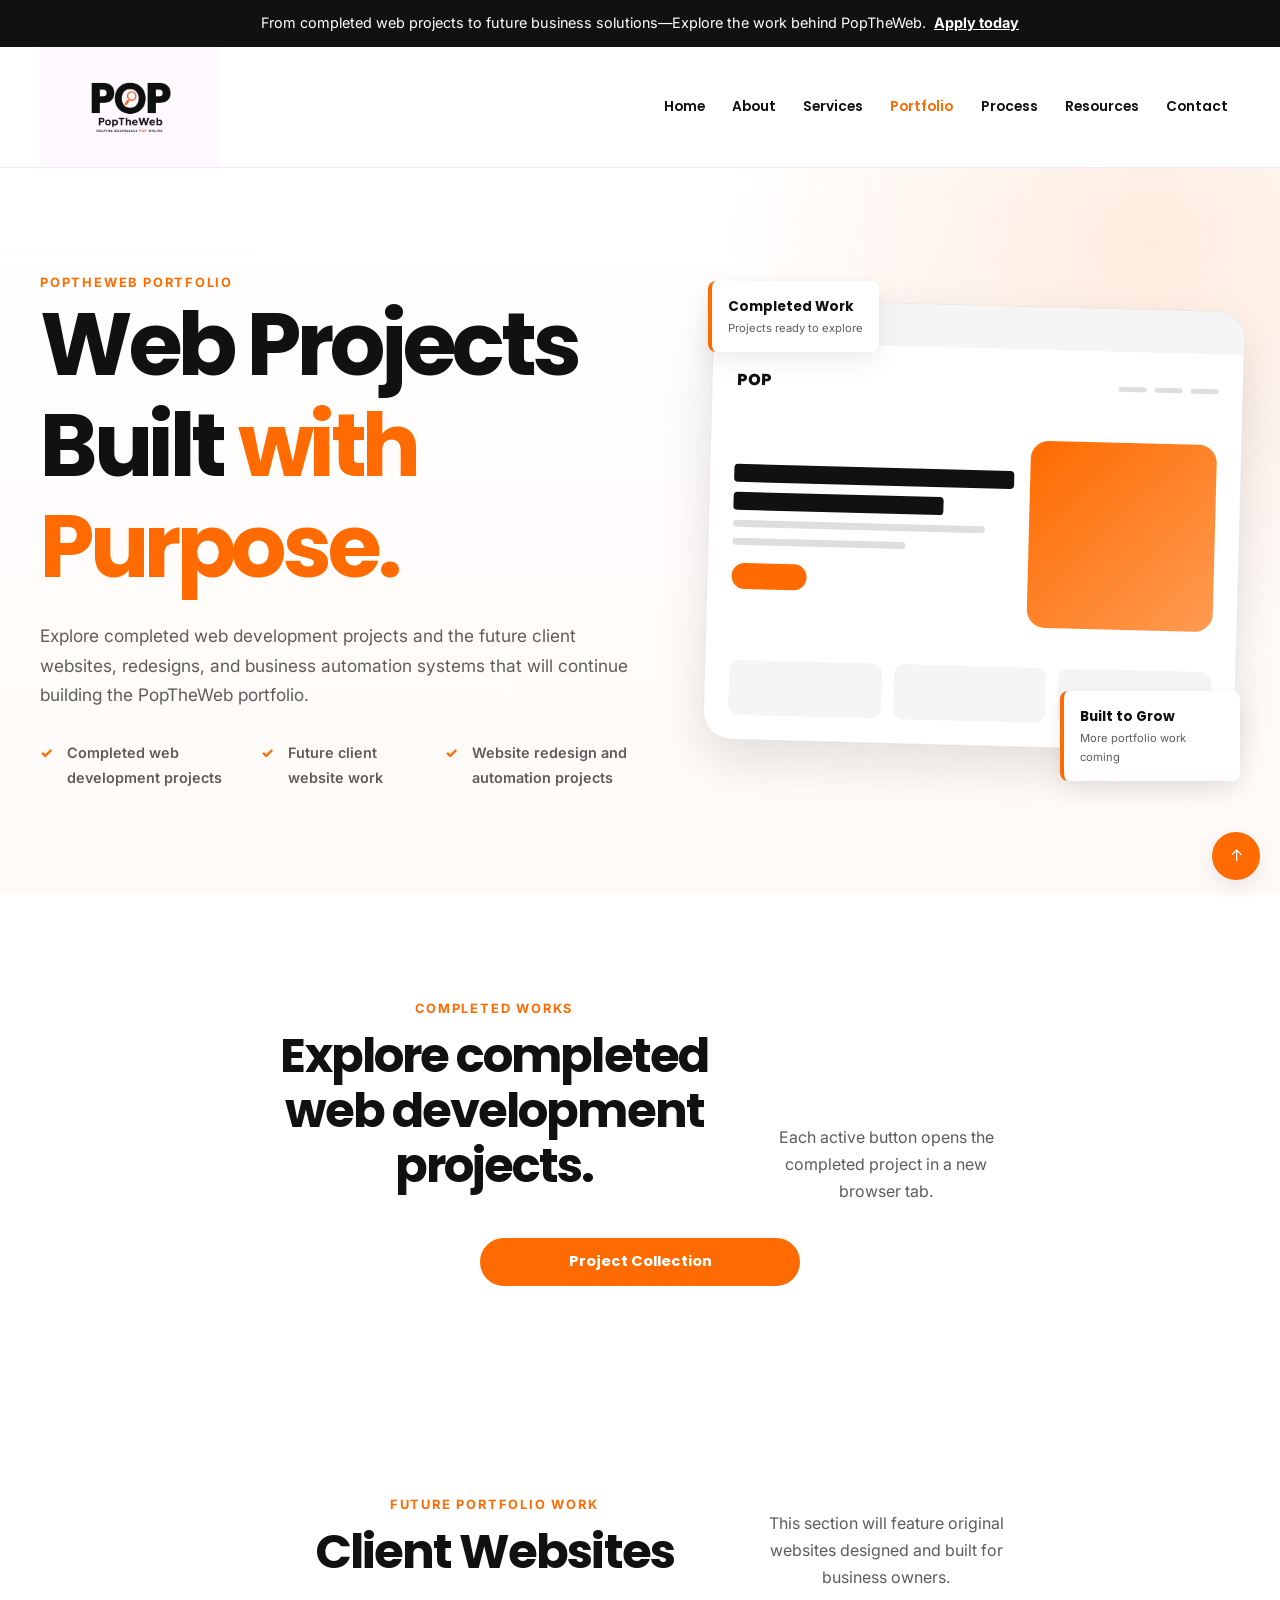
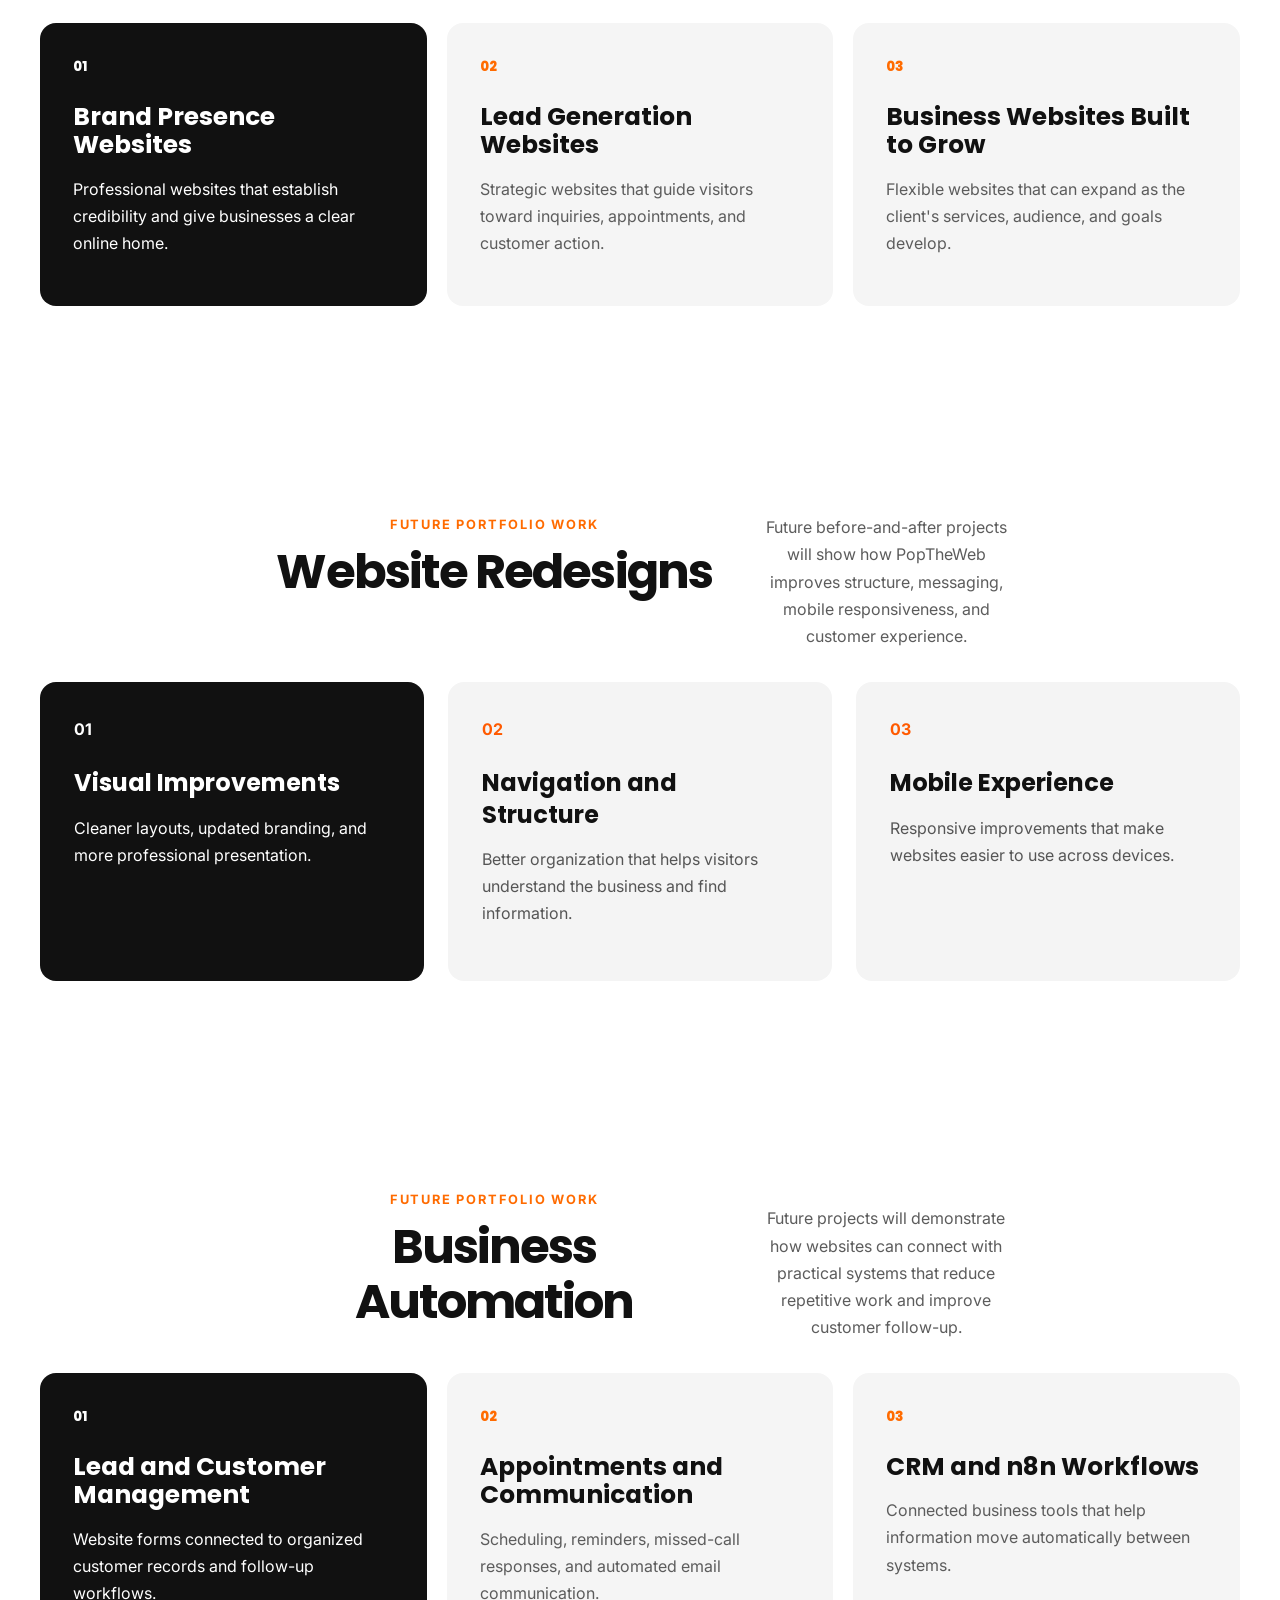
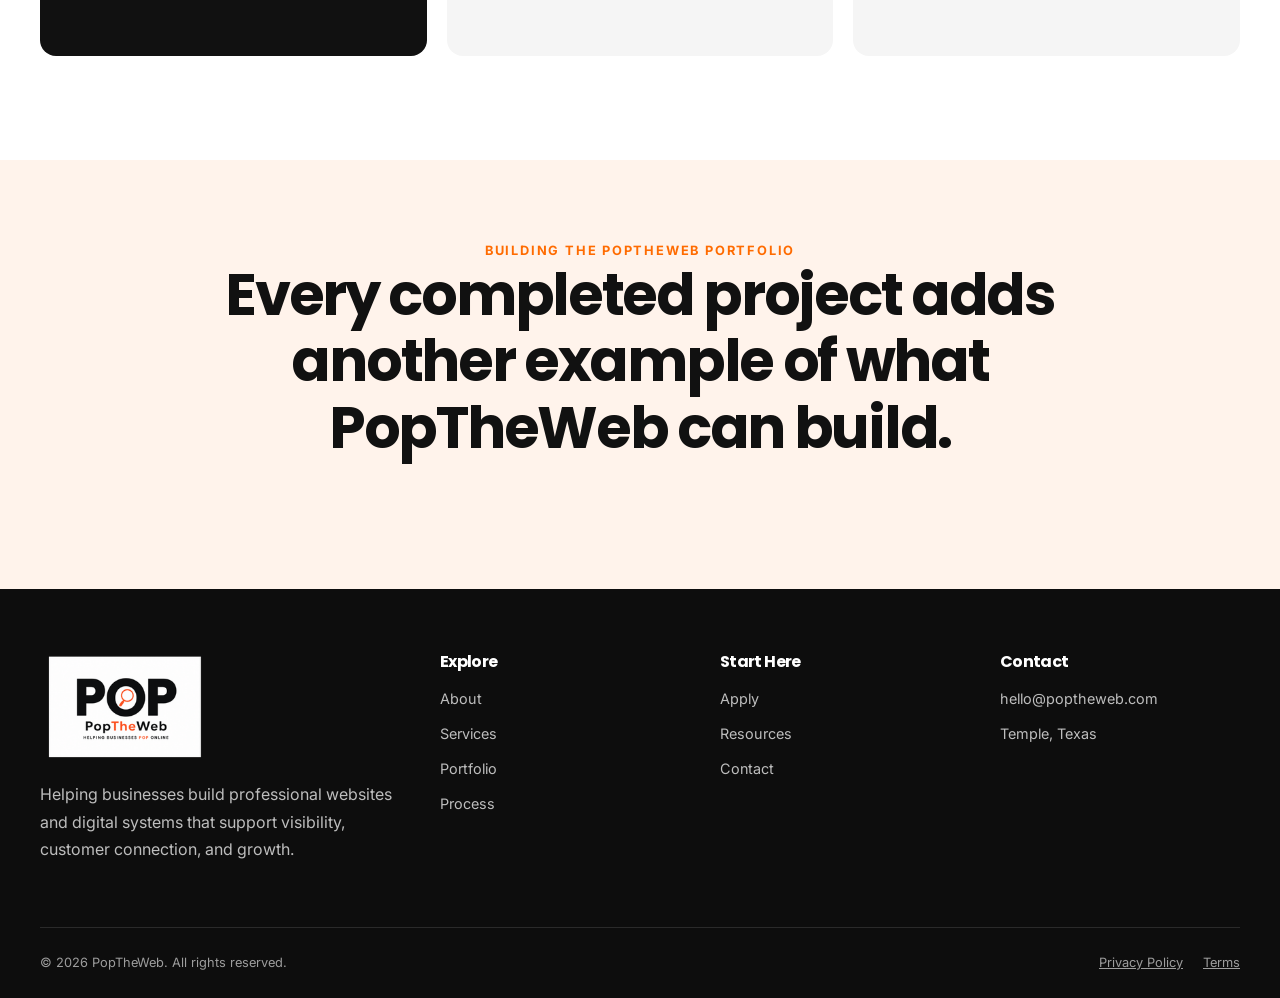
<file: port.html>
<!DOCTYPE html>
<html lang="en">

<head>
    <meta charset="UTF-8">
    <meta name="viewport" content="width=device-width, initial-scale=1.0">

    <meta name="description"
        content="Explore completed web development projects and future client website, redesign, and business automation work from PopTheWeb.">
    <meta name="author" content="PopTheWeb">

    <meta property="og:title" content="Portfolio | PopTheWeb">
    <meta property="og:description"
        content="View completed PopTheWeb web development projects and upcoming client portfolio work.">
    <meta property="og:type" content="website">
    <meta property="og:image" content="images/poptheweb-logo.png">

    <title>Portfolio | PopTheWeb</title>

    <link rel="preconnect" href="https://fonts.googleapis.com">
    <link rel="preconnect" href="https://fonts.gstatic.com" crossorigin>
    <link
        href="https://fonts.googleapis.com/css2?family=Inter:wght@400;500;600;700&family=Poppins:wght@600;700;800&display=swap"
        rel="stylesheet">

    <link rel="icon" type="image/png" href="images/poptheweb3-logo.png">
    <link rel="icon" type="image/x-icon" href="images/favicon.ico">

    <link rel="stylesheet" href="styles/styles.css">
    <link rel="stylesheet" href="styles/port.css">

    <script src="script/script.js" defer></script>
</head>

<body>
    <a class="skip-link" href="#main-content">Skip to main content</a>

    <div class="announcement-bar">
        <div class="container">
            <p>
                From completed web projects to future business solutions—Explore the work behind PopTheWeb.
                <a href="apply.html">Apply today</a>
            </p>
        </div>
    </div>

    <header class="site-header">
        <div class="container header-container">
            <a class="logo-link" href="index.html" aria-label="PopTheWeb home page">
                <img class="site-logo" src="images/poptheweb2-logo.png" alt="PopTheWeb logo">
            </a>

            <button class="menu-button" id="menu-button" type="button" aria-label="Open navigation menu"
                aria-controls="primary-navigation" aria-expanded="false">
                <span class="menu-line"></span>
                <span class="menu-line"></span>
                <span class="menu-line"></span>
            </button>

            <nav class="primary-navigation" id="primary-navigation" aria-label="Primary navigation">
                <ul class="navigation-list">
                    <li><a class="navigation-link" href="index.html">Home</a></li>
                    <li><a class="navigation-link" href="about.html">About</a></li>
                    <li><a class="navigation-link" href="services.html">Services</a></li>
                    <li>
                        <a class="navigation-link active" href="port.html" aria-current="page">Portfolio</a>
                    </li>
                    <li><a class="navigation-link" href="process.html">Process</a></li>
                    <li><a class="navigation-link" href="resources.html">Resources</a></li>
                    <li><a class="navigation-link" href="contact.html">Contact</a></li>
                </ul>

            </nav>
        </div>
    </header>

    <main id="main-content">
        <section class="hero-section">
            <div class="container hero-layout">
                <div class="hero-content">
                    <p class="eyebrow">PopTheWeb portfolio</p>

                    <h1>
                        Web Projects Built
                        <span>with Purpose.</span>
                    </h1>

                    <p class="hero-description">
                        Explore completed web development projects and the future client websites,
                        redesigns, and business automation systems that will continue building the
                        PopTheWeb portfolio.
                    </p>

                    <ul class="hero-benefits" aria-label="Portfolio highlights">
                        <li>Completed web development projects</li>
                        <li>Future client website work</li>
                        <li>Website redesign and automation projects</li>
                    </ul>
                </div>

                <div class="hero-visual" aria-hidden="true">
                    <div class="browser-window">
                        <div class="browser-toolbar">
                            <span></span>
                            <span></span>
                            <span></span>
                        </div>

                        <div class="browser-content">
                            <div class="browser-navigation">
                                <div class="mock-logo">POP</div>

                                <div class="mock-links">
                                    <span></span>
                                    <span></span>
                                    <span></span>
                                </div>
                            </div>

                            <div class="mock-hero">
                                <div class="mock-text">
                                    <span class="mock-heading"></span>
                                    <span class="mock-heading short"></span>
                                    <span class="mock-paragraph"></span>
                                    <span class="mock-paragraph short"></span>
                                    <span class="mock-button"></span>
                                </div>

                                <div class="mock-image"></div>
                            </div>

                            <div class="mock-cards">
                                <span></span>
                                <span></span>
                                <span></span>
                            </div>
                        </div>
                    </div>

                    <div class="floating-card floating-card-top">
                        <strong>Completed Work</strong>
                        <span>Projects ready to explore</span>
                    </div>

                    <div class="floating-card floating-card-bottom">
                        <strong>Built to Grow</strong>
                        <span>More portfolio work coming</span>
                    </div>
                </div>
            </div>
        </section>

        <section class="portfolio-links-section section" id="completed-projects">
            <div class="container">
                <div class="section-heading">
                    <div>
                        <p class="eyebrow">Completed Works</p>
                        <h2>Explore completed web development projects.</h2>
                    </div>

                    <p>
                        Each active button opens the completed project in a new browser tab.
                    </p>
                </div>

                <div class="portfolio-button-center">
                    <a class="button portfolio-project-button" href="https://bossbabe50af.github.io/WDD-131/"
                        target="_blank" rel="noopener noreferrer">Project Collection</a>


                </div>
            </div>
        </section>

        <section class="portfolio-future-section section" id="client-websites">
            <div class="container">
                <div class="section-heading">
                    <div>
                        <p class="eyebrow">Future Portfolio Work</p>
                        <h2>Client Websites</h2>
                    </div>

                    <p>
                        This section will feature original websites designed and built for business owners.
                    </p>
                </div>

                <div class="services-grid">
                    <article class="service-card featured-service">
                        <p class="service-number">01</p>
                        <h3>Brand Presence Websites</h3>
                        <p>
                            Professional websites that establish credibility and give businesses a clear online home.
                        </p>
                    </article>

                    <article class="service-card">
                        <p class="service-number">02</p>
                        <h3>Lead Generation Websites</h3>
                        <p>
                            Strategic websites that guide visitors toward inquiries, appointments, and customer action.
                        </p>
                    </article>

                    <article class="service-card">
                        <p class="service-number">03</p>
                        <h3>Business Websites Built to Grow</h3>
                        <p>
                            Flexible websites that can expand as the client's services, audience, and goals develop.
                        </p>
                    </article>
                </div>
            </div>
        </section>

        <section class="solutions-section section" id="website-redesigns">
            <div class="container">
                <div class="section-heading">
                    <div>
                        <p class="eyebrow">Future Portfolio Work</p>
                        <h2>Website Redesigns</h2>
                    </div>

                    <p>
                        Future before-and-after projects will show how PopTheWeb improves structure,
                        messaging, mobile responsiveness, and customer experience.
                    </p>
                </div>

                <div class="solutions-grid">
                    <article class="solution-card featured-solution">
                        <p class="solution-number">01</p>
                        <h3>Visual Improvements</h3>
                        <p>Cleaner layouts, updated branding, and more professional presentation.</p>
                    </article>

                    <article class="solution-card">
                        <p class="solution-number">02</p>
                        <h3>Navigation and Structure</h3>
                        <p>Better organization that helps visitors understand the business and find information.</p>
                    </article>

                    <article class="solution-card">
                        <p class="solution-number">03</p>
                        <h3>Mobile Experience</h3>
                        <p>Responsive improvements that make websites easier to use across devices.</p>
                    </article>
                </div>
            </div>
        </section>

        <section class="portfolio-future-section section" id="business-automation">
            <div class="container">
                <div class="section-heading">
                    <div>
                        <p class="eyebrow">Future Portfolio Work</p>
                        <h2>Business Automation</h2>
                    </div>

                    <p>
                        Future projects will demonstrate how websites can connect with practical systems
                        that reduce repetitive work and improve customer follow-up.
                    </p>
                </div>

                <div class="services-grid">
                    <article class="service-card featured-service">
                        <p class="service-number">01</p>
                        <h3>Lead and Customer Management</h3>
                        <p>Website forms connected to organized customer records and follow-up workflows.</p>
                    </article>

                    <article class="service-card">
                        <p class="service-number">02</p>
                        <h3>Appointments and Communication</h3>
                        <p>Scheduling, reminders, missed-call responses, and automated email communication.</p>
                    </article>

                    <article class="service-card">
                        <p class="service-number">03</p>
                        <h3>CRM and n8n Workflows</h3>
                        <p>Connected business tools that help information move automatically between systems.</p>
                    </article>
                </div>
            </div>
        </section>

        <section class="final-cta-section">
            <div class="container final-cta-content">
                <p class="eyebrow">Building the PopTheWeb portfolio</p>
                <h2>Every completed project adds another example of what PopTheWeb can build.</h2>
            </div>
        </section>
    </main>

    <footer class="site-footer">
        <div class="container footer-layout">
            <div class="footer-brand">
                <img class="footer-logo" src="images/poptheweb3-logo.png" alt="PopTheWeb">
                <p>
                    Helping businesses build professional websites and digital systems that support visibility,
                    customer connection, and growth.
                </p>
            </div>

            <div class="footer-column">
                <h2>Explore</h2>
                <ul>
                    <li><a href="about.html">About</a></li>
                    <li><a href="services.html">Services</a></li>
                    <li><a href="port.html">Portfolio</a></li>
                    <li><a href="process.html">Process</a></li>
                </ul>
            </div>

            <div class="footer-column">
                <h2>Start Here</h2>
                <ul>
                    <li><a href="apply.html">Apply</a></li>
                    <li><a href="resources.html">Resources</a></li>
                    <li><a href="contact.html">Contact</a></li>
                </ul>
            </div>

            <div class="footer-column">
                <h2>Contact</h2>
                <ul>
                    <li><a href="mailto:hello@poptheweb.com">hello@poptheweb.com</a></li>
                    <li>Temple, Texas</li>
                </ul>
            </div>
        </div>

        <div class="container footer-bottom">
            <p>
                &copy; <span id="current-year"></span> PopTheWeb. All rights reserved.
            </p>

            <div class="footer-legal">
                <a href="#">Privacy Policy</a>
                <a href="#">Terms</a>
            </div>
        </div>
    </footer>

    <button class="back-to-top" id="back-to-top" type="button" aria-label="Back to top" hidden>
        ↑
    </button>
</body>

</html>
</file>
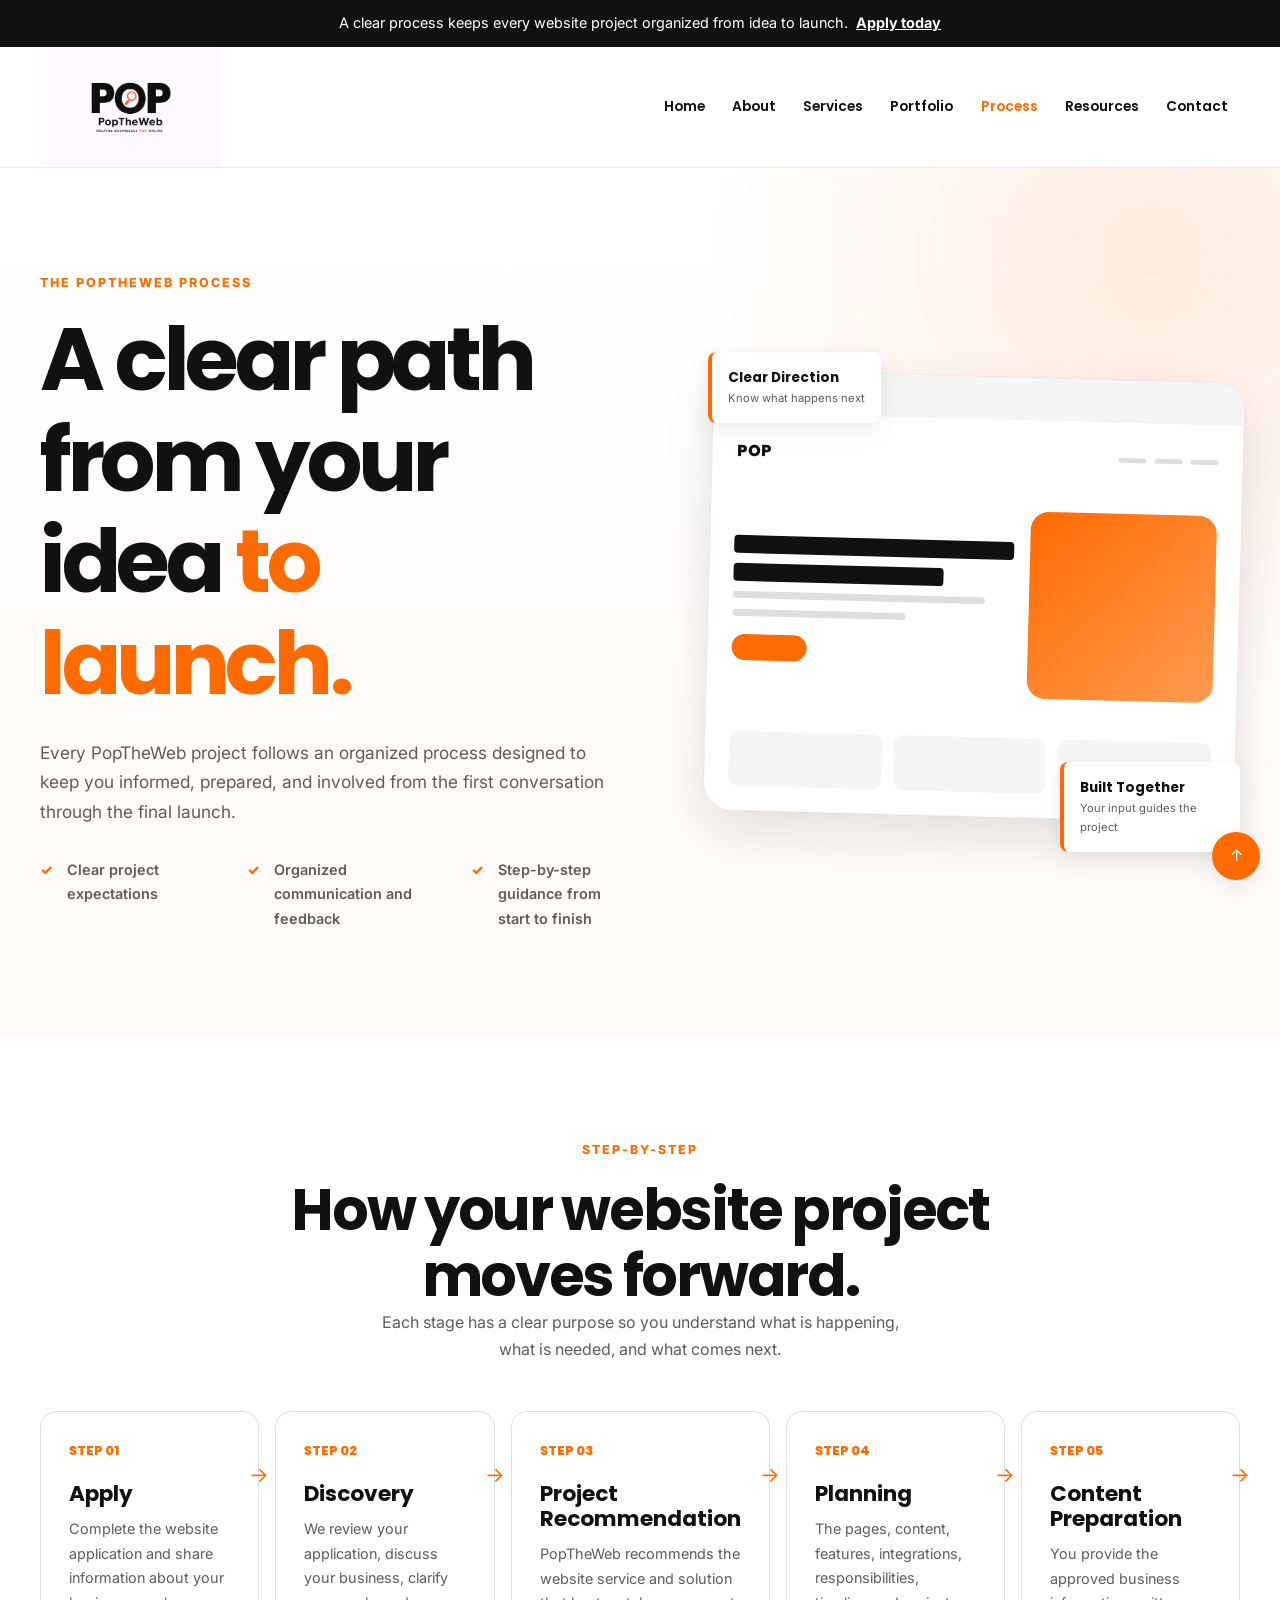
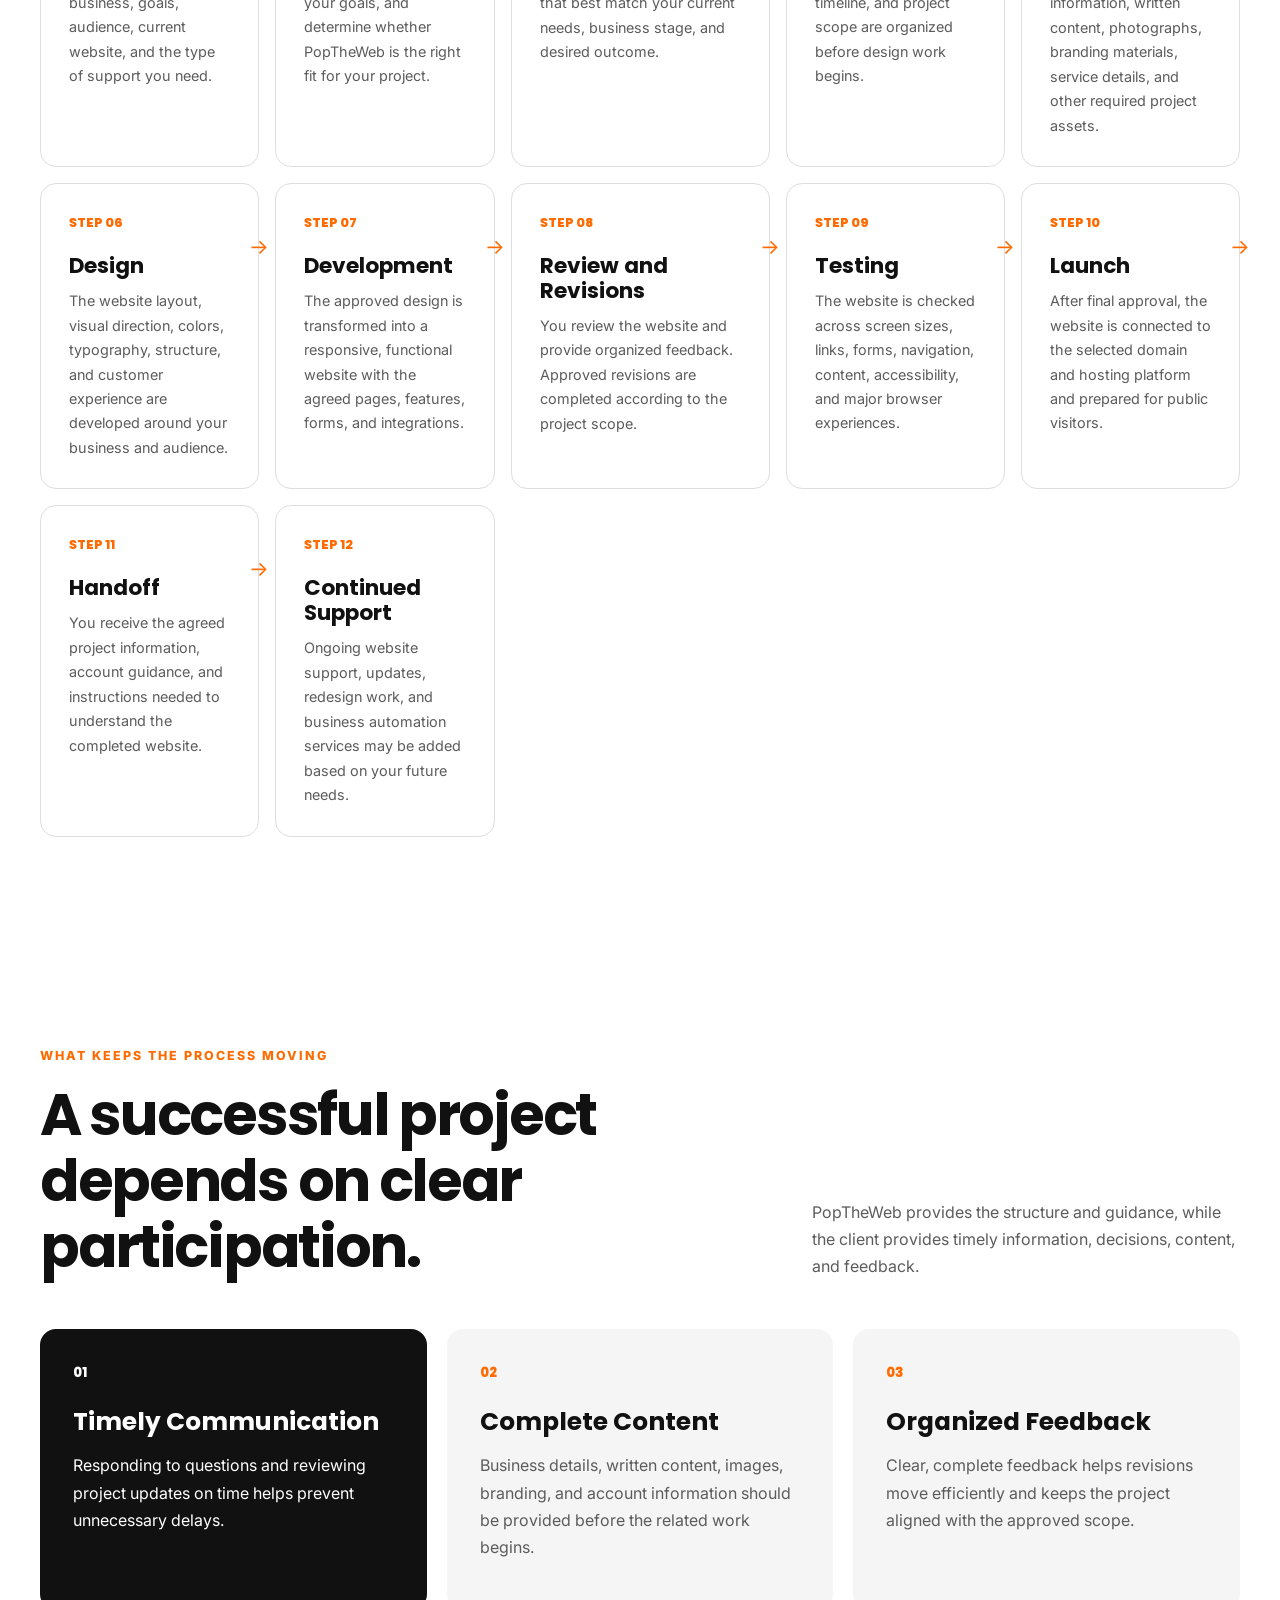
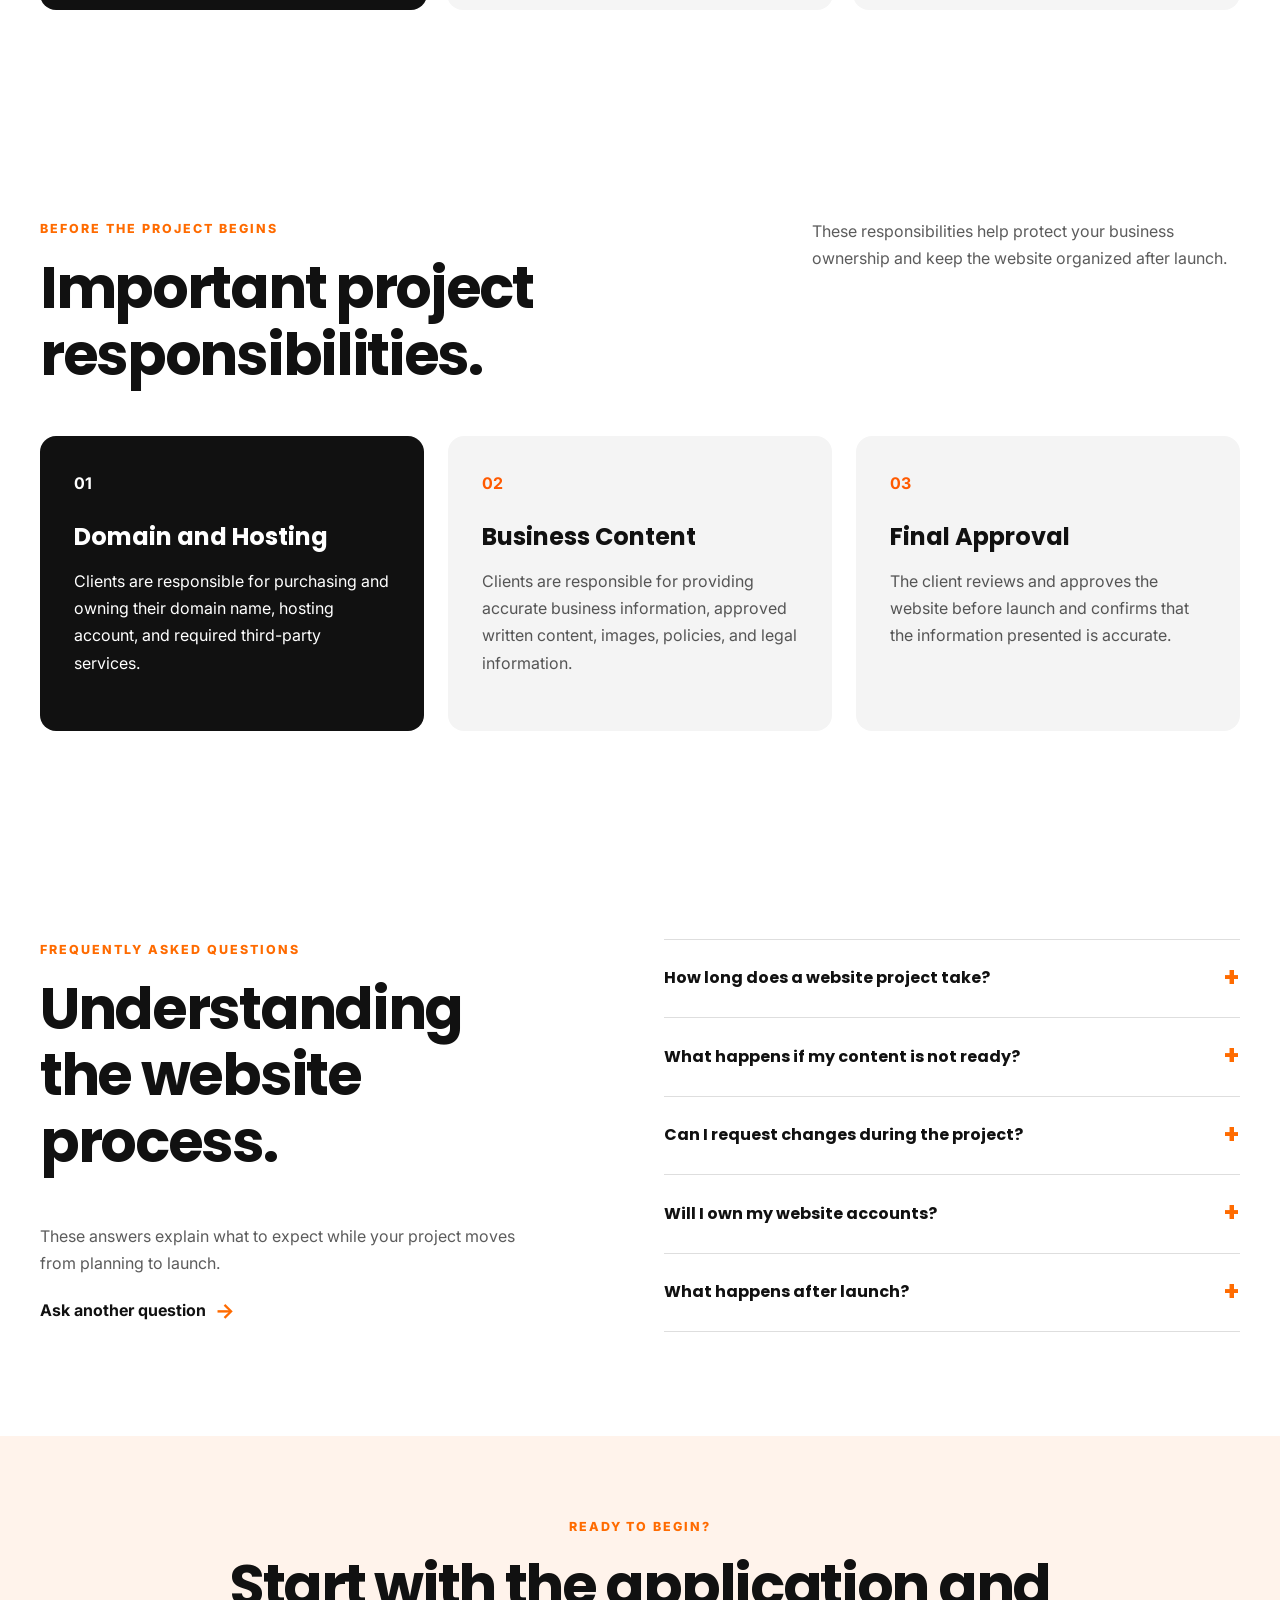
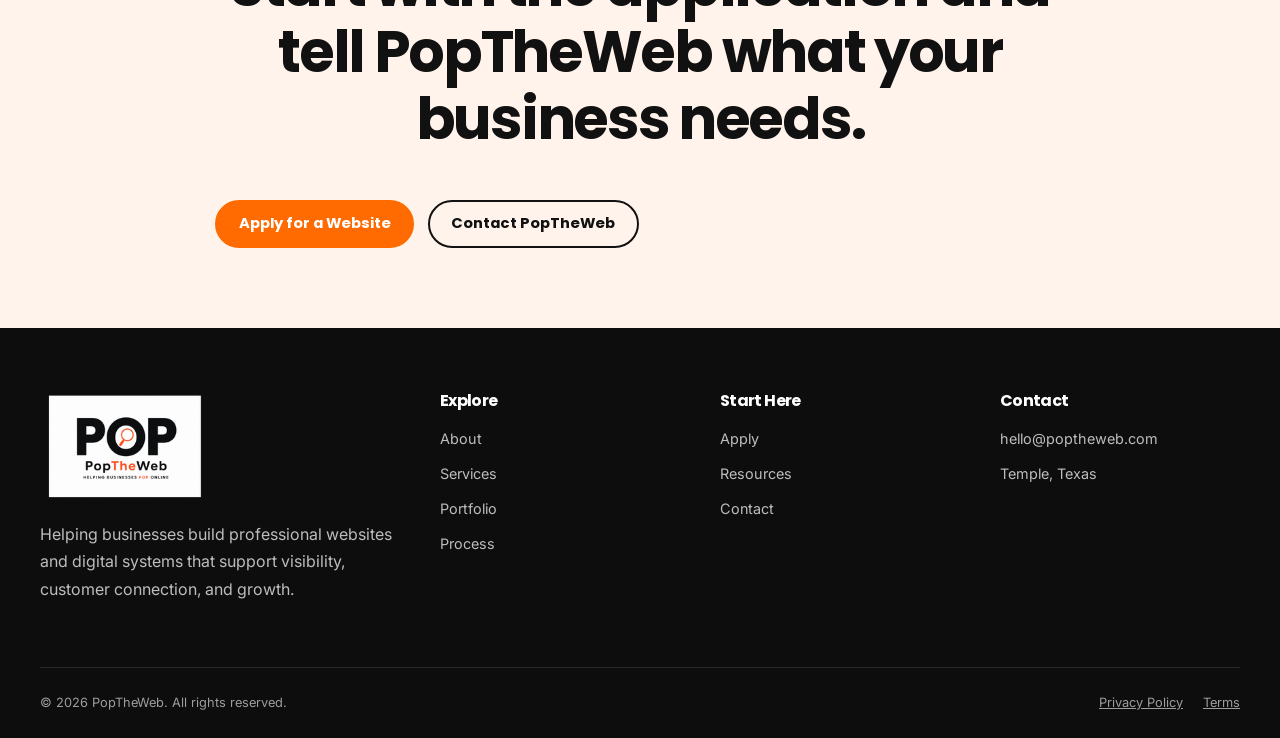
<file: process.html>
<!DOCTYPE html>
<html lang="en">

<head>
    <meta charset="UTF-8">
    <meta name="viewport" content="width=device-width, initial-scale=1.0">

    <meta name="description"
        content="Learn how the PopTheWeb website process works from application and planning through design, development, launch, and continued support.">
    <meta name="author" content="PopTheWeb">

    <meta property="og:title" content="Our Website Process | PopTheWeb">
    <meta property="og:description"
        content="A clear, organized website process that guides businesses from the first conversation through launch and continued growth.">
    <meta property="og:type" content="website">
    <meta property="og:image" content="images/poptheweb-logo.png">

    <title>Our Website Process | PopTheWeb</title>

    <link rel="preconnect" href="https://fonts.googleapis.com">
    <link rel="preconnect" href="https://fonts.gstatic.com" crossorigin>
    <link
        href="https://fonts.googleapis.com/css2?family=Inter:wght@400;500;600;700&family=Poppins:wght@600;700;800&display=swap"
        rel="stylesheet">

    <link rel="icon" type="image/png" href="images/poptheweb3-logo.png">
    <link rel="icon" type="image/x-icon" href="images/favicon.ico">

    <link rel="stylesheet" href="styles/styles.css">

    <script src="script/script.js" defer></script>
</head>

<body>
    <a class="skip-link" href="#main-content">Skip to main content</a>

    <div class="announcement-bar">
        <div class="container">
            <p>
                A clear process keeps every website project organized from idea to launch.
                <a href="apply.html">Apply today</a>
            </p>
        </div>
    </div>

    <header class="site-header">
        <div class="container header-container">
            <a class="logo-link" href="index.html" aria-label="PopTheWeb home page">
                <img class="site-logo" src="images/poptheweb2-logo.png" alt="PopTheWeb logo">
            </a>

            <button class="menu-button" id="menu-button" type="button" aria-label="Open navigation menu"
                aria-controls="primary-navigation" aria-expanded="false">
                <span class="menu-line"></span>
                <span class="menu-line"></span>
                <span class="menu-line"></span>
            </button>

            <nav class="primary-navigation" id="primary-navigation" aria-label="Primary navigation">
                <ul class="navigation-list">
                    <li><a class="navigation-link" href="index.html">Home</a></li>
                    <li><a class="navigation-link" href="about.html">About</a></li>
                    <li><a class="navigation-link" href="services.html">Services</a></li>
                    <li><a class="navigation-link" href="port.html">Portfolio</a></li>
                    <li>
                        <a class="navigation-link active" href="process.html" aria-current="page">Process</a>
                    </li>
                    <li><a class="navigation-link" href="resources.html">Resources</a></li>
                    <li><a class="navigation-link" href="contact.html">Contact</a></li>
                </ul>


            </nav>
        </div>
    </header>

    <main id="main-content">
        <section class="hero-section">
            <div class="container hero-layout">
                <div class="hero-content">
                    <p class="eyebrow">The PopTheWeb process</p>

                    <h1>
                        A clear path from your idea
                        <span>to launch.</span>
                    </h1>

                    <p class="hero-description">
                        Every PopTheWeb project follows an organized process designed to keep you informed,
                        prepared, and involved from the first conversation through the final launch.
                    </p>

                    <ul class="hero-benefits" aria-label="Website process benefits">
                        <li>Clear project expectations</li>
                        <li>Organized communication and feedback</li>
                        <li>Step-by-step guidance from start to finish</li>
                    </ul>
                </div>

                <div class="hero-visual" aria-hidden="true">
                    <div class="browser-window">
                        <div class="browser-toolbar">
                            <span></span>
                            <span></span>
                            <span></span>
                        </div>

                        <div class="browser-content">
                            <div class="browser-navigation">
                                <div class="mock-logo">POP</div>

                                <div class="mock-links">
                                    <span></span>
                                    <span></span>
                                    <span></span>
                                </div>
                            </div>

                            <div class="mock-hero">
                                <div class="mock-text">
                                    <span class="mock-heading"></span>
                                    <span class="mock-heading short"></span>
                                    <span class="mock-paragraph"></span>
                                    <span class="mock-paragraph short"></span>
                                    <span class="mock-button"></span>
                                </div>

                                <div class="mock-image"></div>
                            </div>

                            <div class="mock-cards">
                                <span></span>
                                <span></span>
                                <span></span>
                            </div>
                        </div>
                    </div>

                    <div class="floating-card floating-card-top">
                        <strong>Clear Direction</strong>
                        <span>Know what happens next</span>
                    </div>

                    <div class="floating-card floating-card-bottom">
                        <strong>Built Together</strong>
                        <span>Your input guides the project</span>
                    </div>
                </div>
            </div>
        </section>

        <section class="process-section section" aria-labelledby="process-steps-title">
            <div class="container">
                <div class="section-heading centered-heading">
                    <div>
                        <p class="eyebrow">Step-by-step</p>
                        <h2 id="process-steps-title">How your website project moves forward.</h2>
                    </div>

                    <p>
                        Each stage has a clear purpose so you understand what is happening, what is needed,
                        and what comes next.
                    </p>
                </div>

                <div class="process-grid">
                    <article class="process-card">
                        <span class="process-number">STEP 01</span>
                        <h3>Apply</h3>
                        <p>
                            Complete the website application and share information about your business,
                            goals, audience, current website, and the type of support you need.
                        </p>
                    </article>

                    <article class="process-card">
                        <span class="process-number">STEP 02</span>
                        <h3>Discovery</h3>
                        <p>
                            We review your application, discuss your business, clarify your goals,
                            and determine whether PopTheWeb is the right fit for your project.
                        </p>
                    </article>

                    <article class="process-card">
                        <span class="process-number">STEP 03</span>
                        <h3>Project Recommendation</h3>
                        <p>
                            PopTheWeb recommends the website service and solution that best match
                            your current needs, business stage, and desired outcome.
                        </p>
                    </article>

                    <article class="process-card">
                        <span class="process-number">STEP 04</span>
                        <h3>Planning</h3>
                        <p>
                            The pages, content, features, integrations, responsibilities, timeline,
                            and project scope are organized before design work begins.
                        </p>
                    </article>

                    <article class="process-card">
                        <span class="process-number">STEP 05</span>
                        <h3>Content Preparation</h3>
                        <p>
                            You provide the approved business information, written content, photographs,
                            branding materials, service details, and other required project assets.
                        </p>
                    </article>

                    <article class="process-card">
                        <span class="process-number">STEP 06</span>
                        <h3>Design</h3>
                        <p>
                            The website layout, visual direction, colors, typography, structure,
                            and customer experience are developed around your business and audience.
                        </p>
                    </article>

                    <article class="process-card">
                        <span class="process-number">STEP 07</span>
                        <h3>Development</h3>
                        <p>
                            The approved design is transformed into a responsive, functional website
                            with the agreed pages, features, forms, and integrations.
                        </p>
                    </article>

                    <article class="process-card">
                        <span class="process-number">STEP 08</span>
                        <h3>Review and Revisions</h3>
                        <p>
                            You review the website and provide organized feedback. Approved revisions
                            are completed according to the project scope.
                        </p>
                    </article>

                    <article class="process-card">
                        <span class="process-number">STEP 09</span>
                        <h3>Testing</h3>
                        <p>
                            The website is checked across screen sizes, links, forms, navigation,
                            content, accessibility, and major browser experiences.
                        </p>
                    </article>

                    <article class="process-card">
                        <span class="process-number">STEP 10</span>
                        <h3>Launch</h3>
                        <p>
                            After final approval, the website is connected to the selected domain
                            and hosting platform and prepared for public visitors.
                        </p>
                    </article>

                    <article class="process-card">
                        <span class="process-number">STEP 11</span>
                        <h3>Handoff</h3>
                        <p>
                            You receive the agreed project information, account guidance,
                            and instructions needed to understand the completed website.
                        </p>
                    </article>

                    <article class="process-card">
                        <span class="process-number">STEP 12</span>
                        <h3>Continued Support</h3>
                        <p>
                            Ongoing website support, updates, redesign work, and business automation
                            services may be added based on your future needs.
                        </p>
                    </article>
                </div>
            </div>
        </section>

        <section class="services-section section">
            <div class="container">
                <div class="section-heading">
                    <div>
                        <p class="eyebrow">What keeps the process moving</p>
                        <h2>A successful project depends on clear participation.</h2>
                    </div>

                    <p>
                        PopTheWeb provides the structure and guidance, while the client provides
                        timely information, decisions, content, and feedback.
                    </p>
                </div>

                <div class="services-grid">
                    <article class="service-card featured-service">
                        <p class="service-number">01</p>
                        <h3>Timely Communication</h3>
                        <p>
                            Responding to questions and reviewing project updates on time helps
                            prevent unnecessary delays.
                        </p>
                    </article>

                    <article class="service-card">
                        <p class="service-number">02</p>
                        <h3>Complete Content</h3>
                        <p>
                            Business details, written content, images, branding, and account information
                            should be provided before the related work begins.
                        </p>
                    </article>

                    <article class="service-card">
                        <p class="service-number">03</p>
                        <h3>Organized Feedback</h3>
                        <p>
                            Clear, complete feedback helps revisions move efficiently and keeps
                            the project aligned with the approved scope.
                        </p>
                    </article>
                </div>
            </div>
        </section>

        <section class="solutions-section section">
            <div class="container">
                <div class="section-heading">
                    <div>
                        <p class="eyebrow">Before the project begins</p>
                        <h2>Important project responsibilities.</h2>
                    </div>

                    <p>
                        These responsibilities help protect your business ownership and keep the
                        website organized after launch.
                    </p>
                </div>

                <div class="solutions-grid">
                    <article class="solution-card featured-solution">
                        <p class="solution-number">01</p>
                        <h3>Domain and Hosting</h3>
                        <p>
                            Clients are responsible for purchasing and owning their domain name,
                            hosting account, and required third-party services.
                        </p>
                    </article>

                    <article class="solution-card">
                        <p class="solution-number">02</p>
                        <h3>Business Content</h3>
                        <p>
                            Clients are responsible for providing accurate business information,
                            approved written content, images, policies, and legal information.
                        </p>
                    </article>

                    <article class="solution-card">
                        <p class="solution-number">03</p>
                        <h3>Final Approval</h3>
                        <p>
                            The client reviews and approves the website before launch and confirms
                            that the information presented is accurate.
                        </p>
                    </article>
                </div>
            </div>
        </section>

        <section class="faq-section section">
            <div class="container faq-layout">
                <div class="faq-introduction">
                    <p class="eyebrow">Frequently Asked Questions</p>
                    <h2>Understanding the website process.</h2>

                    <p>
                        These answers explain what to expect while your project moves from planning to launch.
                    </p>

                    <a class="text-link" href="contact.html">
                        Ask another question
                        <span aria-hidden="true">→</span>
                    </a>
                </div>

                <div class="faq-list">
                    <article class="faq-item">
                        <h3>
                            <button class="faq-question" type="button" aria-expanded="false">
                                How long does a website project take?
                                <span aria-hidden="true">+</span>
                            </button>
                        </h3>

                        <div class="faq-answer" hidden>
                            <p>
                                The timeline depends on the project scope, number of pages, required features,
                                content readiness, revision needs, and how quickly information and feedback are
                                provided.
                            </p>
                        </div>
                    </article>

                    <article class="faq-item">
                        <h3>
                            <button class="faq-question" type="button" aria-expanded="false">
                                What happens if my content is not ready?
                                <span aria-hidden="true">+</span>
                            </button>
                        </h3>

                        <div class="faq-answer" hidden>
                            <p>
                                Missing content can delay planning, design, and development. The required content
                                should be submitted before the related stage of the project begins.
                            </p>
                        </div>
                    </article>

                    <article class="faq-item">
                        <h3>
                            <button class="faq-question" type="button" aria-expanded="false">
                                Can I request changes during the project?
                                <span aria-hidden="true">+</span>
                            </button>
                        </h3>

                        <div class="faq-answer" hidden>
                            <p>
                                Yes. Revisions included in the approved project scope can be requested during
                                the designated review stage. New pages, features, or major direction changes
                                may require an updated scope.
                            </p>
                        </div>
                    </article>

                    <article class="faq-item">
                        <h3>
                            <button class="faq-question" type="button" aria-expanded="false">
                                Will I own my website accounts?
                                <span aria-hidden="true">+</span>
                            </button>
                        </h3>

                        <div class="faq-answer" hidden>
                            <p>
                                Clients should own their domain, hosting, payment, email, and third-party service
                                accounts whenever possible. PopTheWeb can provide setup and connection guidance.
                            </p>
                        </div>
                    </article>

                    <article class="faq-item">
                        <h3>
                            <button class="faq-question" type="button" aria-expanded="false">
                                What happens after launch?
                                <span aria-hidden="true">+</span>
                            </button>
                        </h3>

                        <div class="faq-answer" hidden>
                            <p>
                                After launch, you receive the agreed handoff information. Continued website support,
                                updates, redesign services, and automation work may be available separately.
                            </p>
                        </div>
                    </article>
                </div>
            </div>
        </section>

        <section class="final-cta-section">
            <div class="container final-cta-content">
                <p class="eyebrow">Ready to begin?</p>

                <h2>Start with the application and tell PopTheWeb what your business needs.</h2>

                <div class="final-cta-buttons">
                    <a class="button" href="apply.html">Apply for a Website</a>
                    <a class="button button-secondary" href="contact.html">Contact PopTheWeb</a>
                </div>
            </div>
        </section>
    </main>

    <footer class="site-footer">
        <div class="container footer-layout">
            <div class="footer-brand">
                <img class="footer-logo" src="images/poptheweb3-logo.png" alt="PopTheWeb">

                <p>
                    Helping businesses build professional websites and digital systems that support visibility,
                    customer connection, and growth.
                </p>
            </div>

            <div class="footer-column">
                <h2>Explore</h2>
                <ul>
                    <li><a href="about.html">About</a></li>
                    <li><a href="services.html">Services</a></li>
                    <li><a href="port.html">Portfolio</a></li>
                    <li><a href="process.html">Process</a></li>
                </ul>
            </div>

            <div class="footer-column">
                <h2>Start Here</h2>
                <ul>
                    <li><a href="apply.html">Apply</a></li>
                    <li><a href="resources.html">Resources</a></li>
                    <li><a href="contact.html">Contact</a></li>
                </ul>
            </div>

            <div class="footer-column">
                <h2>Contact</h2>
                <ul>
                    <li><a href="mailto:hello@poptheweb.com">hello@poptheweb.com</a></li>
                    <li>Temple, Texas</li>
                </ul>
            </div>
        </div>

        <div class="container footer-bottom">
            <p>
                &copy; <span id="current-year"></span> PopTheWeb. All rights reserved.
            </p>

            <div class="footer-legal">
                <a href="#">Privacy Policy</a>
                <a href="#">Terms</a>
            </div>
        </div>
    </footer>

    <button class="back-to-top" id="back-to-top" type="button" aria-label="Back to top" hidden>
        ↑
    </button>
</body>

</html>
</file>
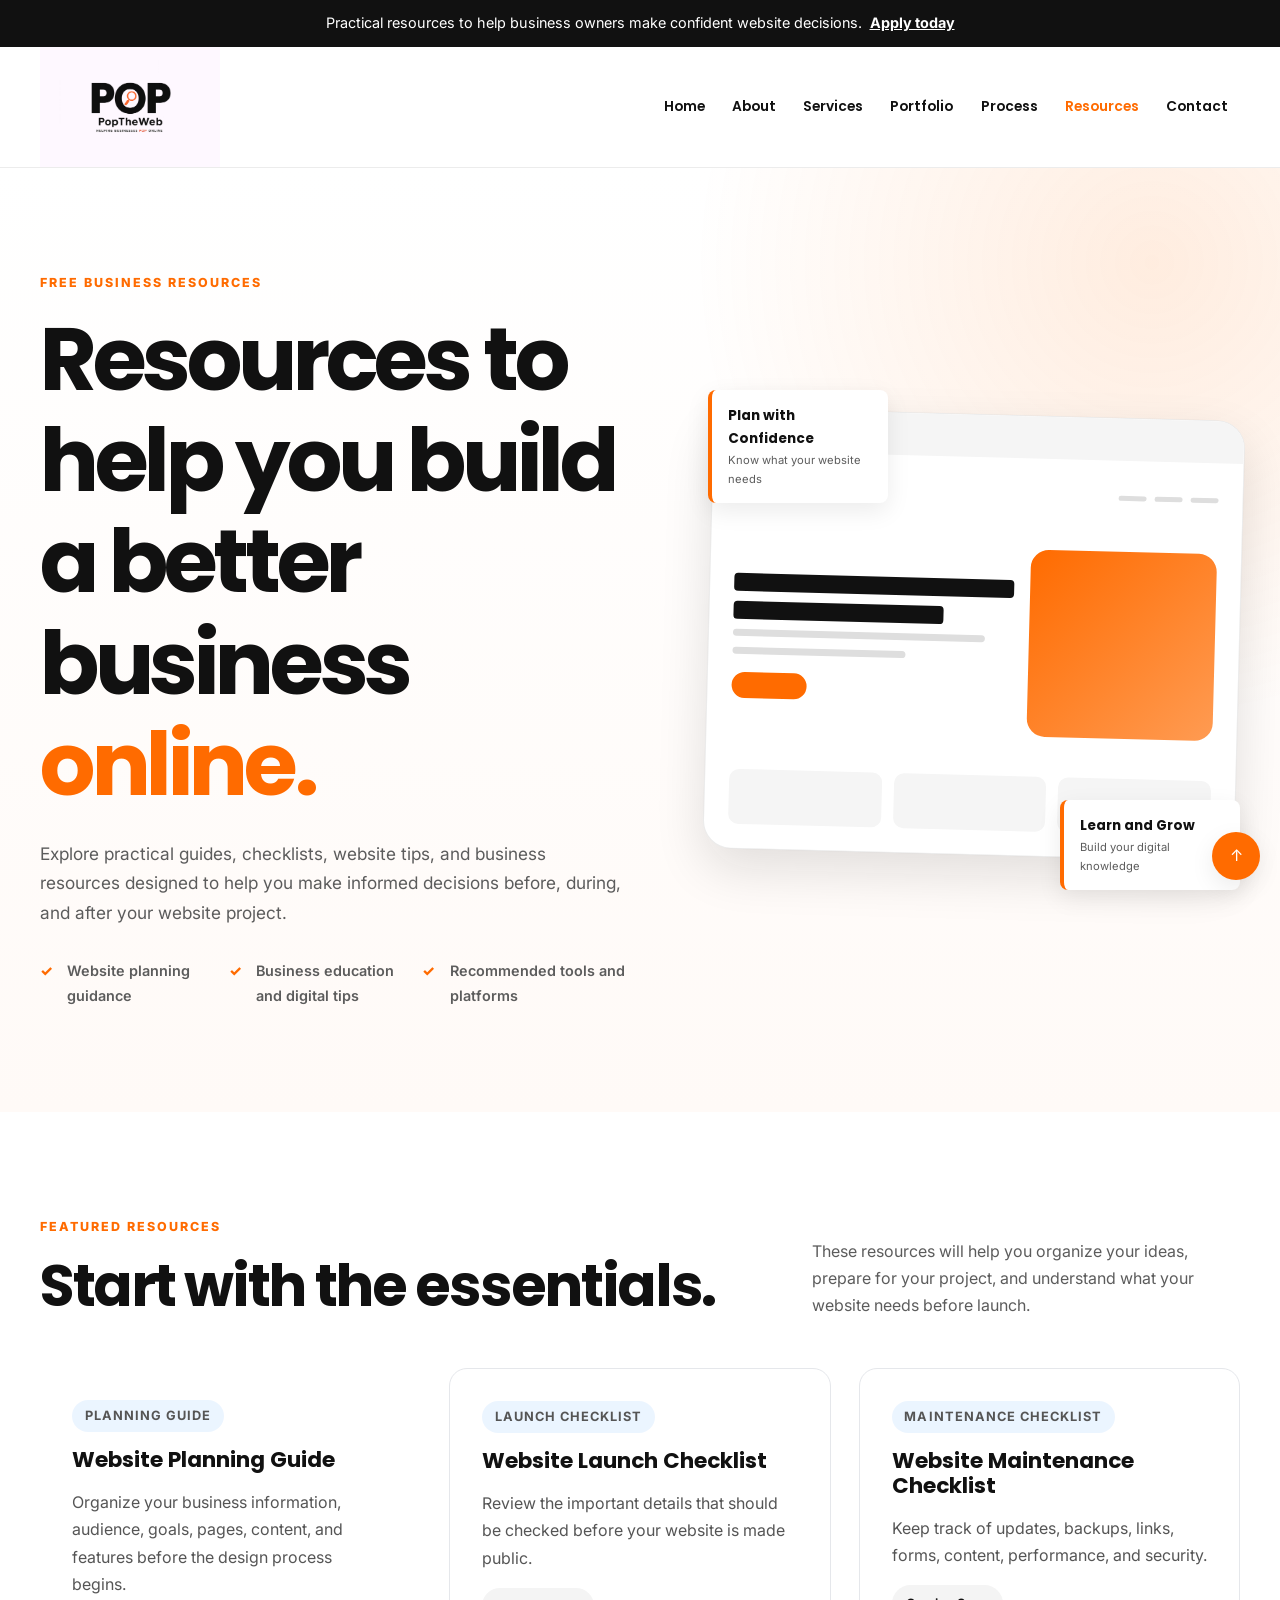
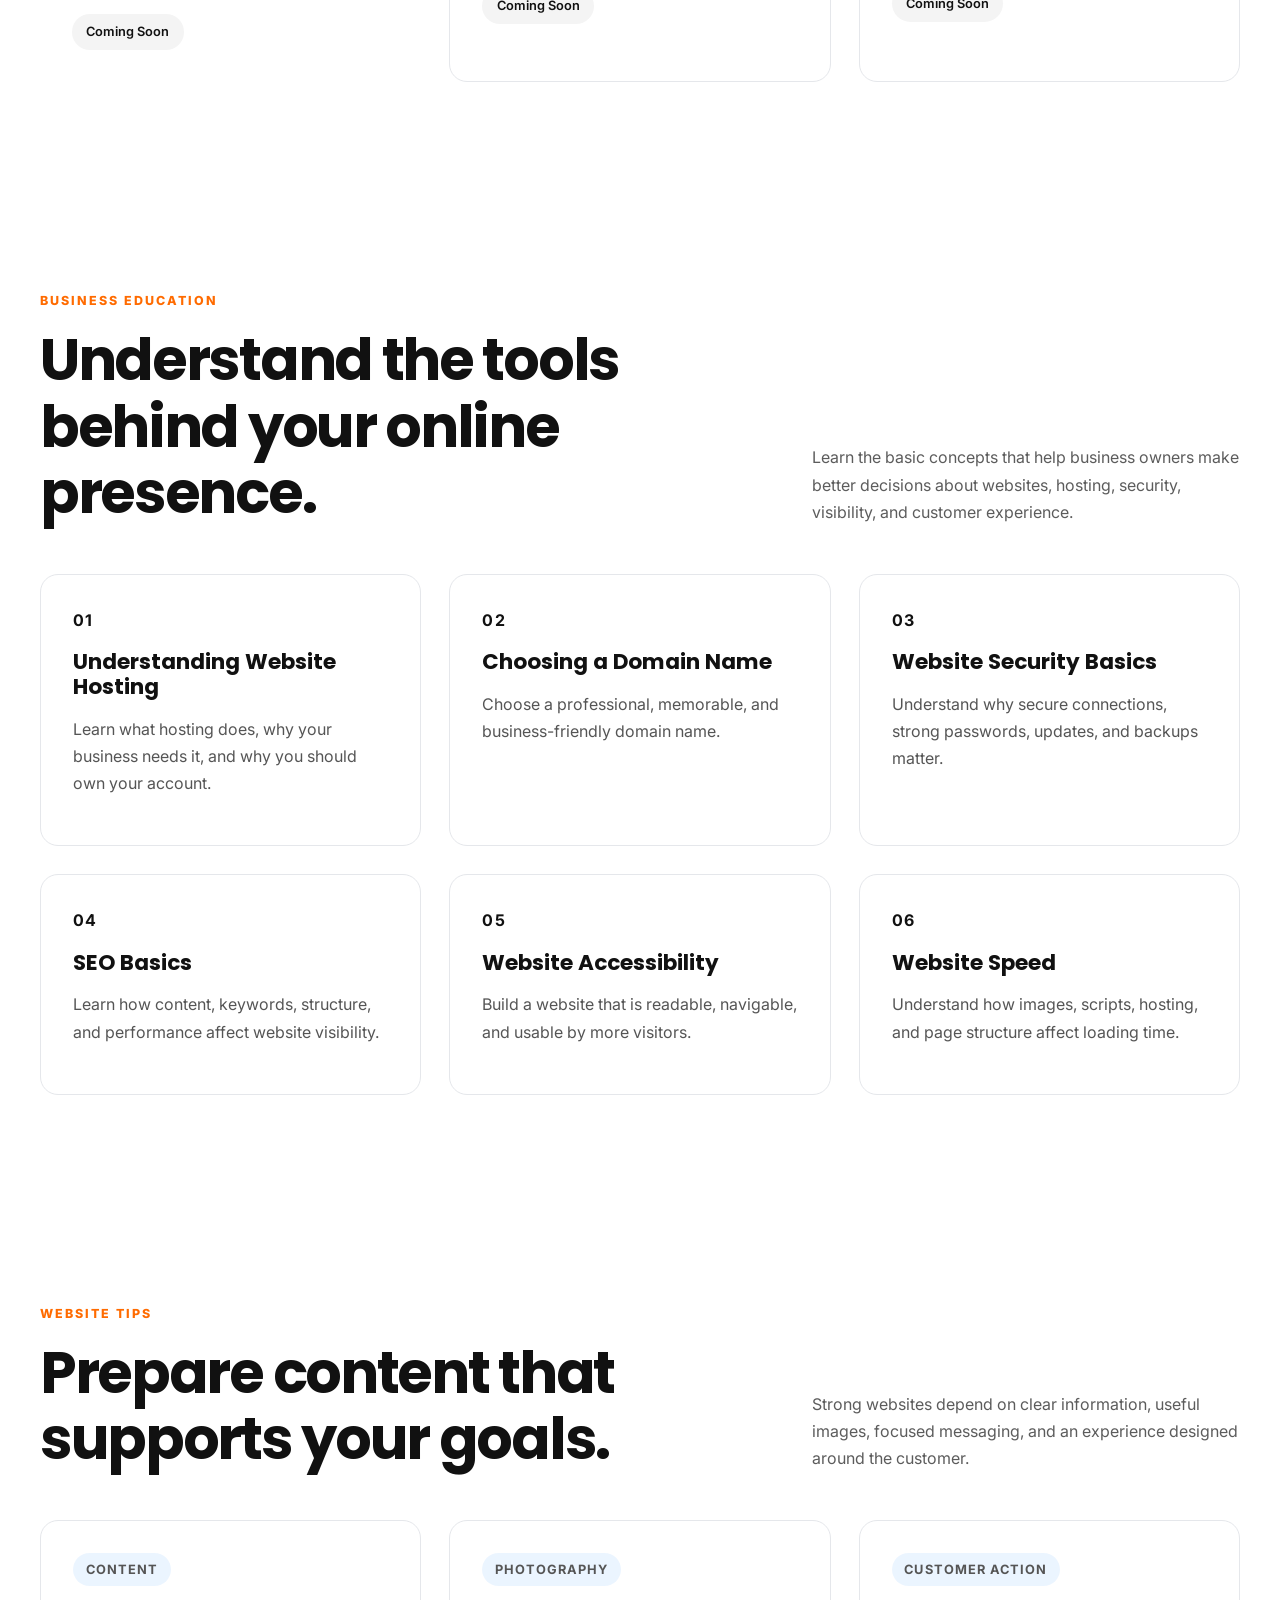
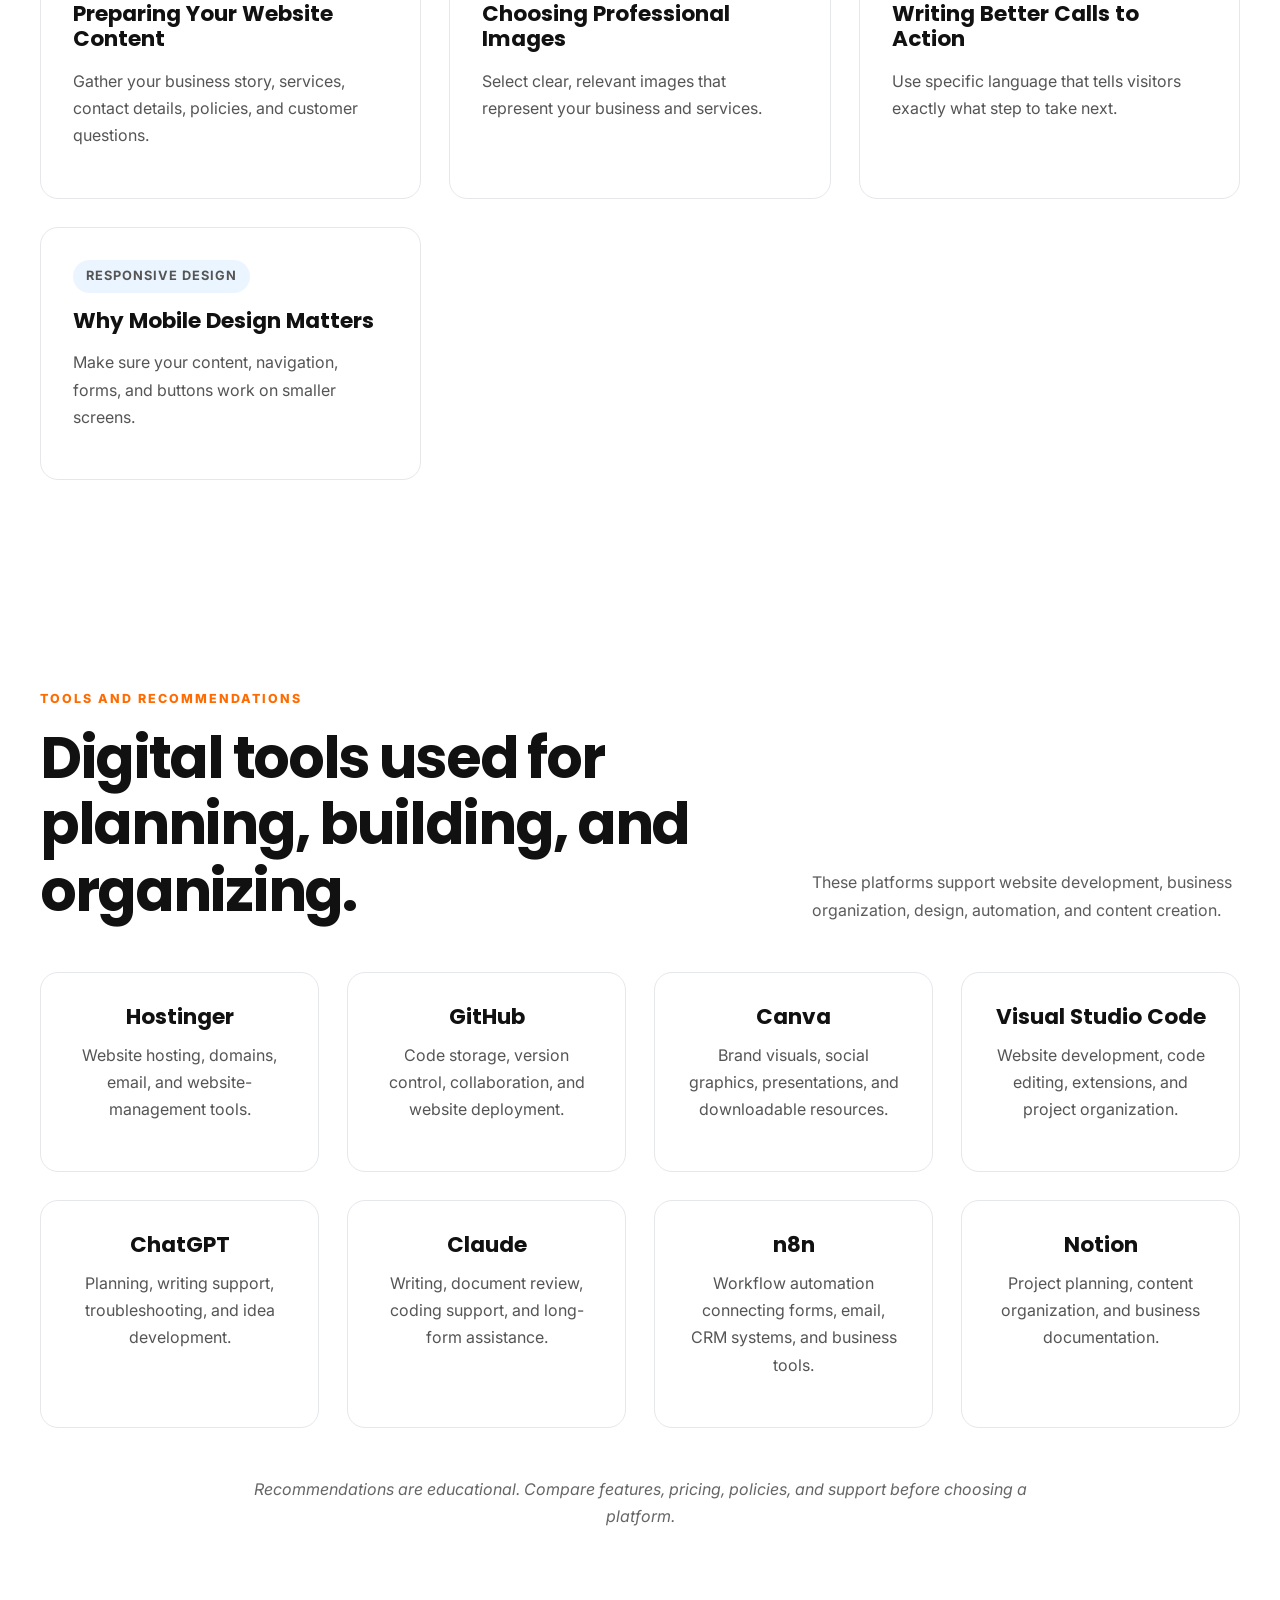
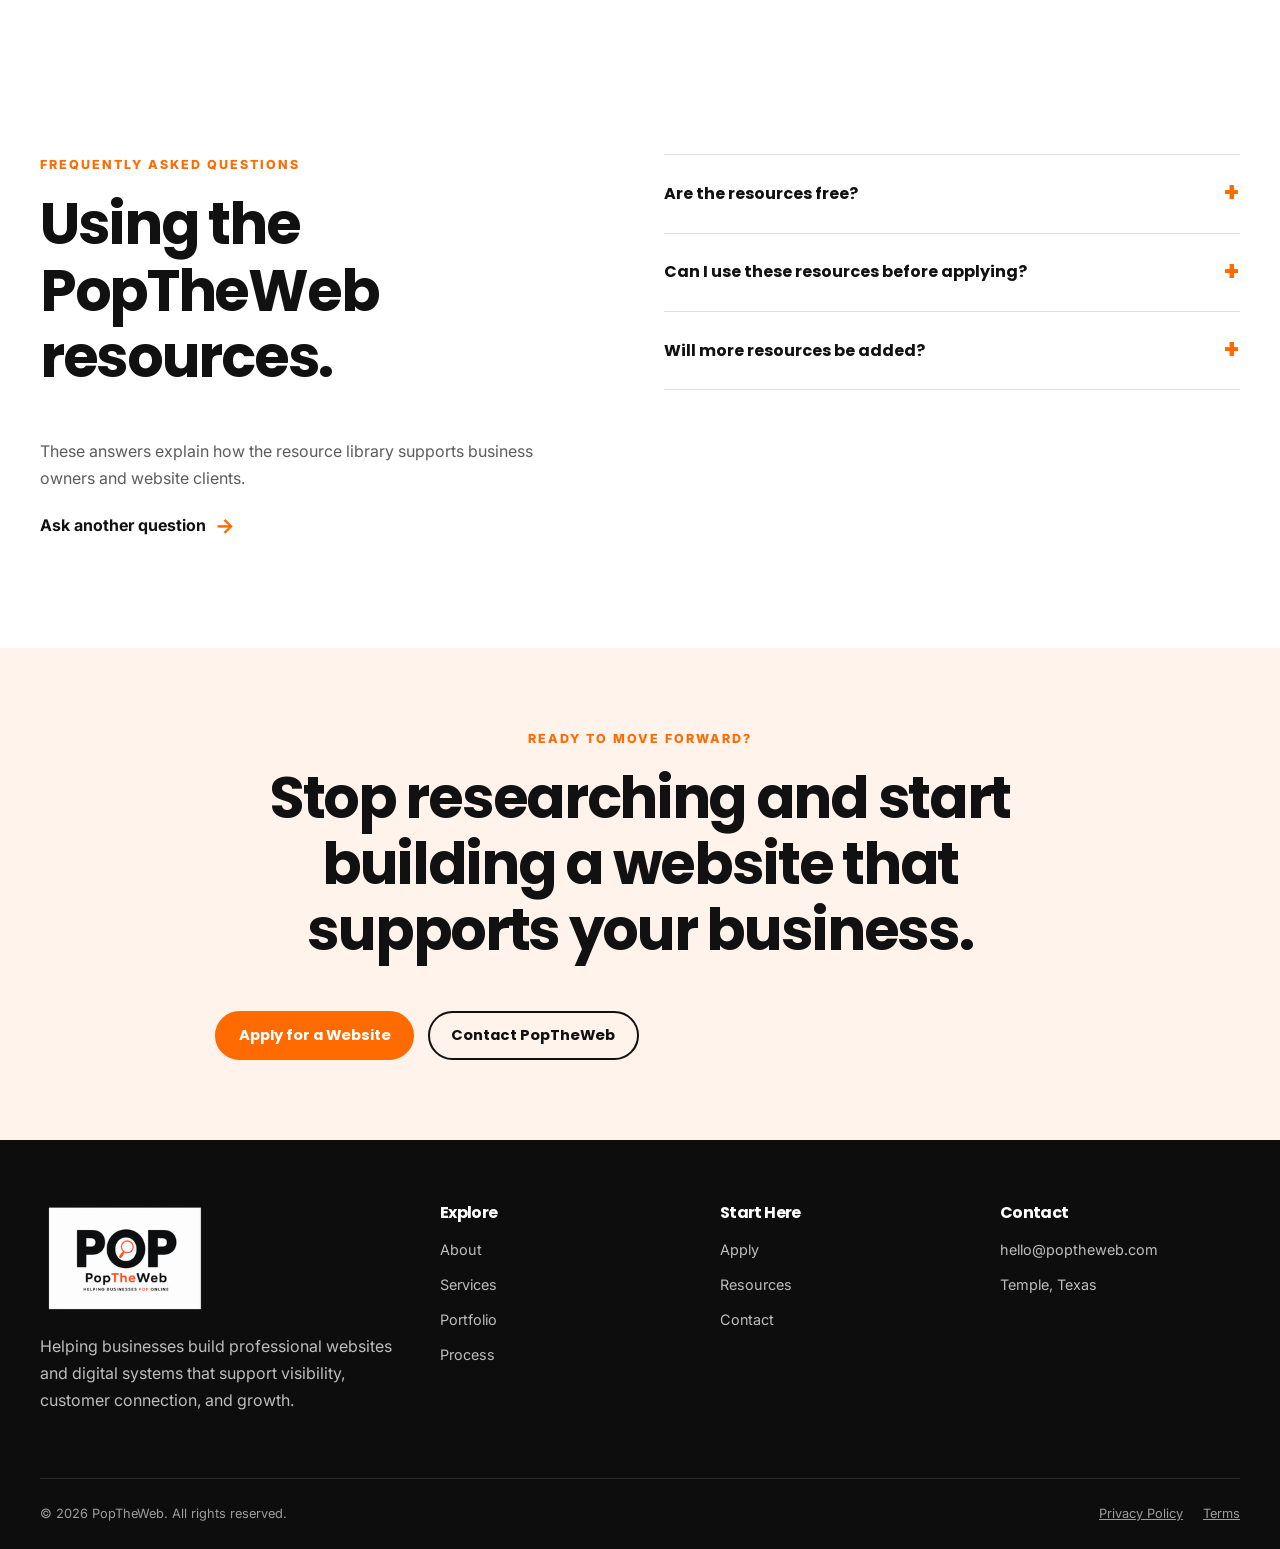
<file: resources.html>
<!DOCTYPE html>
<html lang="en">

<head>
    <meta charset="UTF-8">
    <meta name="viewport" content="width=device-width, initial-scale=1.0">

    <meta name="description"
        content="Explore practical website planning guides, business education, website tips, and recommended tools from PopTheWeb.">
    <meta name="author" content="PopTheWeb">

    <meta property="og:title" content="Business and Website Resources | PopTheWeb">
    <meta property="og:description"
        content="Helpful website guides, checklists, business education, and digital tools for small-business owners.">
    <meta property="og:type" content="website">
    <meta property="og:image" content="images/poptheweb-logo.png">

    <title>Business and Website Resources | PopTheWeb</title>

    <link rel="preconnect" href="https://fonts.googleapis.com">
    <link rel="preconnect" href="https://fonts.gstatic.com" crossorigin>
    <link
        href="https://fonts.googleapis.com/css2?family=Inter:wght@400;500;600;700&family=Poppins:wght@600;700;800&display=swap"
        rel="stylesheet">

    <link rel="icon" type="image/png" href="images/poptheweb3-logo.png">
    <link rel="icon" type="image/x-icon" href="images/favicon.ico">

    <link rel="stylesheet" href="styles/styles.css">
    <link rel="stylesheet" href="styles/resources.css">

    <script src="script/script.js" defer></script>
</head>

<body>
    <a class="skip-link" href="#main-content">Skip to main content</a>

    <div class="announcement-bar">
        <div class="container">
            <p>
                Practical resources to help business owners make confident website decisions.
                <a href="apply.html">Apply today</a>
            </p>
        </div>
    </div>

    <header class="site-header">
        <div class="container header-container">
            <a class="logo-link" href="index.html" aria-label="PopTheWeb home page">
                <img class="site-logo" src="images/poptheweb2-logo.png" alt="PopTheWeb logo">
            </a>

            <button class="menu-button" id="menu-button" type="button" aria-label="Open navigation menu"
                aria-controls="primary-navigation" aria-expanded="false">
                <span class="menu-line"></span>
                <span class="menu-line"></span>
                <span class="menu-line"></span>
            </button>

            <nav class="primary-navigation" id="primary-navigation" aria-label="Primary navigation">
                <ul class="navigation-list">
                    <li><a class="navigation-link" href="index.html">Home</a></li>
                    <li><a class="navigation-link" href="about.html">About</a></li>
                    <li><a class="navigation-link" href="services.html">Services</a></li>
                    <li><a class="navigation-link" href="port.html">Portfolio</a></li>
                    <li><a class="navigation-link" href="process.html">Process</a></li>
                    <li>
                        <a class="navigation-link active" href="resource.html" aria-current="page">Resources</a>
                    </li>
                    <li><a class="navigation-link" href="contact.html">Contact</a></li>
                </ul>


            </nav>
        </div>
    </header>

    <main id="main-content">
        <section class="hero-section">
            <div class="container hero-layout">
                <div class="hero-content">
                    <p class="eyebrow">Free business resources</p>

                    <h1>
                        Resources to help you build a better business
                        <span>online.</span>
                    </h1>

                    <p class="hero-description">
                        Explore practical guides, checklists, website tips, and business resources designed
                        to help you make informed decisions before, during, and after your website project.
                    </p>

                    <ul class="hero-benefits" aria-label="Resource page benefits">
                        <li>Website planning guidance</li>
                        <li>Business education and digital tips</li>
                        <li>Recommended tools and platforms</li>
                    </ul>
                </div>

                <div class="hero-visual" aria-hidden="true">
                    <div class="browser-window">
                        <div class="browser-toolbar">
                            <span></span>
                            <span></span>
                            <span></span>
                        </div>

                        <div class="browser-content">
                            <div class="browser-navigation">
                                <div class="mock-logo">POP</div>

                                <div class="mock-links">
                                    <span></span>
                                    <span></span>
                                    <span></span>
                                </div>
                            </div>

                            <div class="mock-hero">
                                <div class="mock-text">
                                    <span class="mock-heading"></span>
                                    <span class="mock-heading short"></span>
                                    <span class="mock-paragraph"></span>
                                    <span class="mock-paragraph short"></span>
                                    <span class="mock-button"></span>
                                </div>

                                <div class="mock-image"></div>
                            </div>

                            <div class="mock-cards">
                                <span></span>
                                <span></span>
                                <span></span>
                            </div>
                        </div>
                    </div>

                    <div class="floating-card floating-card-top">
                        <strong>Plan with Confidence</strong>
                        <span>Know what your website needs</span>
                    </div>

                    <div class="floating-card floating-card-bottom">
                        <strong>Learn and Grow</strong>
                        <span>Build your digital knowledge</span>
                    </div>
                </div>
            </div>
        </section>

        <section class="featured-resources section">
            <div class="container">
                <div class="section-heading">
                    <div>
                        <p class="eyebrow">Featured Resources</p>
                        <h2>Start with the essentials.</h2>
                    </div>

                    <p>
                        These resources will help you organize your ideas, prepare for your project,
                        and understand what your website needs before launch.
                    </p>
                </div>

                <div class="resource-grid">
                    <article class="resource-card featured-resource">
                        <p class="resource-type">Planning Guide</p>
                        <h3>Website Planning Guide</h3>
                        <p>
                            Organize your business information, audience, goals, pages, content, and features
                            before the design process begins.
                        </p>
                        <span class="resource-status">Coming Soon</span>
                    </article>

                    <article class="resource-card">
                        <p class="resource-type">Launch Checklist</p>
                        <h3>Website Launch Checklist</h3>
                        <p>
                            Review the important details that should be checked before your website is made public.
                        </p>
                        <span class="resource-status">Coming Soon</span>
                    </article>

                    <article class="resource-card">
                        <p class="resource-type">Maintenance Checklist</p>
                        <h3>Website Maintenance Checklist</h3>
                        <p>
                            Keep track of updates, backups, links, forms, content, performance, and security.
                        </p>
                        <span class="resource-status">Coming Soon</span>
                    </article>
                </div>
            </div>
        </section>

        <section class="business-education section">
            <div class="container">
                <div class="section-heading">
                    <div>
                        <p class="eyebrow">Business Education</p>
                        <h2>Understand the tools behind your online presence.</h2>
                    </div>

                    <p>
                        Learn the basic concepts that help business owners make better decisions about websites,
                        hosting, security, visibility, and customer experience.
                    </p>
                </div>

                <div class="education-grid">
                    <article class="education-card">
                        <span class="education-number">01</span>
                        <h3>Understanding Website Hosting</h3>
                        <p>Learn what hosting does, why your business needs it, and why you should own your account.</p>
                    </article>

                    <article class="education-card">
                        <span class="education-number">02</span>
                        <h3>Choosing a Domain Name</h3>
                        <p>Choose a professional, memorable, and business-friendly domain name.</p>
                    </article>

                    <article class="education-card">
                        <span class="education-number">03</span>
                        <h3>Website Security Basics</h3>
                        <p>Understand why secure connections, strong passwords, updates, and backups matter.</p>
                    </article>

                    <article class="education-card">
                        <span class="education-number">04</span>
                        <h3>SEO Basics</h3>
                        <p>Learn how content, keywords, structure, and performance affect website visibility.</p>
                    </article>

                    <article class="education-card">
                        <span class="education-number">05</span>
                        <h3>Website Accessibility</h3>
                        <p>Build a website that is readable, navigable, and usable by more visitors.</p>
                    </article>

                    <article class="education-card">
                        <span class="education-number">06</span>
                        <h3>Website Speed</h3>
                        <p>Understand how images, scripts, hosting, and page structure affect loading time.</p>
                    </article>
                </div>
            </div>
        </section>

        <section class="website-tips section">
            <div class="container">
                <div class="section-heading">
                    <div>
                        <p class="eyebrow">Website Tips</p>
                        <h2>Prepare content that supports your goals.</h2>
                    </div>

                    <p>
                        Strong websites depend on clear information, useful images, focused messaging,
                        and an experience designed around the customer.
                    </p>
                </div>

                <div class="resource-grid">
                    <article class="resource-card">
                        <p class="resource-type">Content</p>
                        <h3>Preparing Your Website Content</h3>
                        <p>Gather your business story, services, contact details, policies, and customer questions.</p>
                    </article>

                    <article class="resource-card">
                        <p class="resource-type">Photography</p>
                        <h3>Choosing Professional Images</h3>
                        <p>Select clear, relevant images that represent your business and services.</p>
                    </article>

                    <article class="resource-card">
                        <p class="resource-type">Customer Action</p>
                        <h3>Writing Better Calls to Action</h3>
                        <p>Use specific language that tells visitors exactly what step to take next.</p>
                    </article>

                    <article class="resource-card">
                        <p class="resource-type">Responsive Design</p>
                        <h3>Why Mobile Design Matters</h3>
                        <p>Make sure your content, navigation, forms, and buttons work on smaller screens.</p>
                    </article>
                </div>
            </div>
        </section>

        <section class="tools-section section">
            <div class="container">
                <div class="section-heading">
                    <div>
                        <p class="eyebrow">Tools and Recommendations</p>
                        <h2>Digital tools used for planning, building, and organizing.</h2>
                    </div>

                    <p>
                        These platforms support website development, business organization,
                        design, automation, and content creation.
                    </p>
                </div>

                <div class="tools-grid">
                    <article class="tool-card">
                        <h3>Hostinger</h3>
                        <p>Website hosting, domains, email, and website-management tools.</p>
                    </article>

                    <article class="tool-card">
                        <h3>GitHub</h3>
                        <p>Code storage, version control, collaboration, and website deployment.</p>
                    </article>

                    <article class="tool-card">
                        <h3>Canva</h3>
                        <p>Brand visuals, social graphics, presentations, and downloadable resources.</p>
                    </article>

                    <article class="tool-card">
                        <h3>Visual Studio Code</h3>
                        <p>Website development, code editing, extensions, and project organization.</p>
                    </article>

                    <article class="tool-card">
                        <h3>ChatGPT</h3>
                        <p>Planning, writing support, troubleshooting, and idea development.</p>
                    </article>

                    <article class="tool-card">
                        <h3>Claude</h3>
                        <p>Writing, document review, coding support, and long-form assistance.</p>
                    </article>

                    <article class="tool-card">
                        <h3>n8n</h3>
                        <p>Workflow automation connecting forms, email, CRM systems, and business tools.</p>
                    </article>

                    <article class="tool-card">
                        <h3>Notion</h3>
                        <p>Project planning, content organization, and business documentation.</p>
                    </article>
                </div>

                <p class="tools-note">
                    Recommendations are educational. Compare features, pricing, policies, and support before choosing a
                    platform.
                </p>
            </div>
        </section>

        <section class="faq-section section">
            <div class="container faq-layout">
                <div class="faq-introduction">
                    <p class="eyebrow">Frequently Asked Questions</p>
                    <h2>Using the PopTheWeb resources.</h2>

                    <p>
                        These answers explain how the resource library supports business owners and website clients.
                    </p>

                    <a class="text-link" href="contact.html">
                        Ask another question
                        <span aria-hidden="true">→</span>
                    </a>
                </div>

                <div class="faq-list">
                    <article class="faq-item">
                        <h3>
                            <button class="faq-question" type="button" aria-expanded="false">
                                Are the resources free?
                                <span aria-hidden="true">+</span>
                            </button>
                        </h3>
                        <div class="faq-answer" hidden>
                            <p>
                                Many educational resources and checklists will be available at no cost.
                                Any future premium resources will be clearly identified.
                            </p>
                        </div>
                    </article>

                    <article class="faq-item">
                        <h3>
                            <button class="faq-question" type="button" aria-expanded="false">
                                Can I use these resources before applying?
                                <span aria-hidden="true">+</span>
                            </button>
                        </h3>
                        <div class="faq-answer" hidden>
                            <p>
                                Yes. The resources are designed to help you understand and prepare for a website
                                project.
                            </p>
                        </div>
                    </article>

                    <article class="faq-item">
                        <h3>
                            <button class="faq-question" type="button" aria-expanded="false">
                                Will more resources be added?
                                <span aria-hidden="true">+</span>
                            </button>
                        </h3>
                        <div class="faq-answer" hidden>
                            <p>
                                Yes. New guides, checklists, articles, templates, and educational resources can be added
                                over time.
                            </p>
                        </div>
                    </article>
                </div>
            </div>
        </section>

        <section class="final-cta-section">
            <div class="container final-cta-content">
                <p class="eyebrow">Ready to move forward?</p>
                <h2>Stop researching and start building a website that supports your business.</h2>

                <div class="final-cta-buttons">
                    <a class="button" href="apply.html">Apply for a Website</a>
                    <a class="button button-secondary" href="contact.html">Contact PopTheWeb</a>
                </div>
            </div>
        </section>
    </main>

    <footer class="site-footer">
        <div class="container footer-layout">
            <div class="footer-brand">
                <img class="footer-logo" src="images/poptheweb3-logo.png" alt="PopTheWeb">
                <p>
                    Helping businesses build professional websites and digital systems that support visibility,
                    customer connection, and growth.
                </p>
            </div>

            <div class="footer-column">
                <h2>Explore</h2>
                <ul>
                    <li><a href="about.html">About</a></li>
                    <li><a href="services.html">Services</a></li>
                    <li><a href="port.html">Portfolio</a></li>
                    <li><a href="process.html">Process</a></li>
                </ul>
            </div>

            <div class="footer-column">
                <h2>Start Here</h2>
                <ul>
                    <li><a href="apply.html">Apply</a></li>
                    <li><a href="resource.html">Resources</a></li>
                    <li><a href="contact.html">Contact</a></li>
                </ul>
            </div>

            <div class="footer-column">
                <h2>Contact</h2>
                <ul>
                    <li><a href="mailto:hello@poptheweb.com">hello@poptheweb.com</a></li>
                    <li>Temple, Texas</li>
                </ul>
            </div>
        </div>

        <div class="container footer-bottom">
            <p>&copy; <span id="current-year"></span> PopTheWeb. All rights reserved.</p>

            <div class="footer-legal">
                <a href="#">Privacy Policy</a>
                <a href="#">Terms</a>
            </div>
        </div>
    </footer>

    <button class="back-to-top" id="back-to-top" type="button" aria-label="Back to top" hidden>
        ↑
    </button>
</body>

</html>
</file>
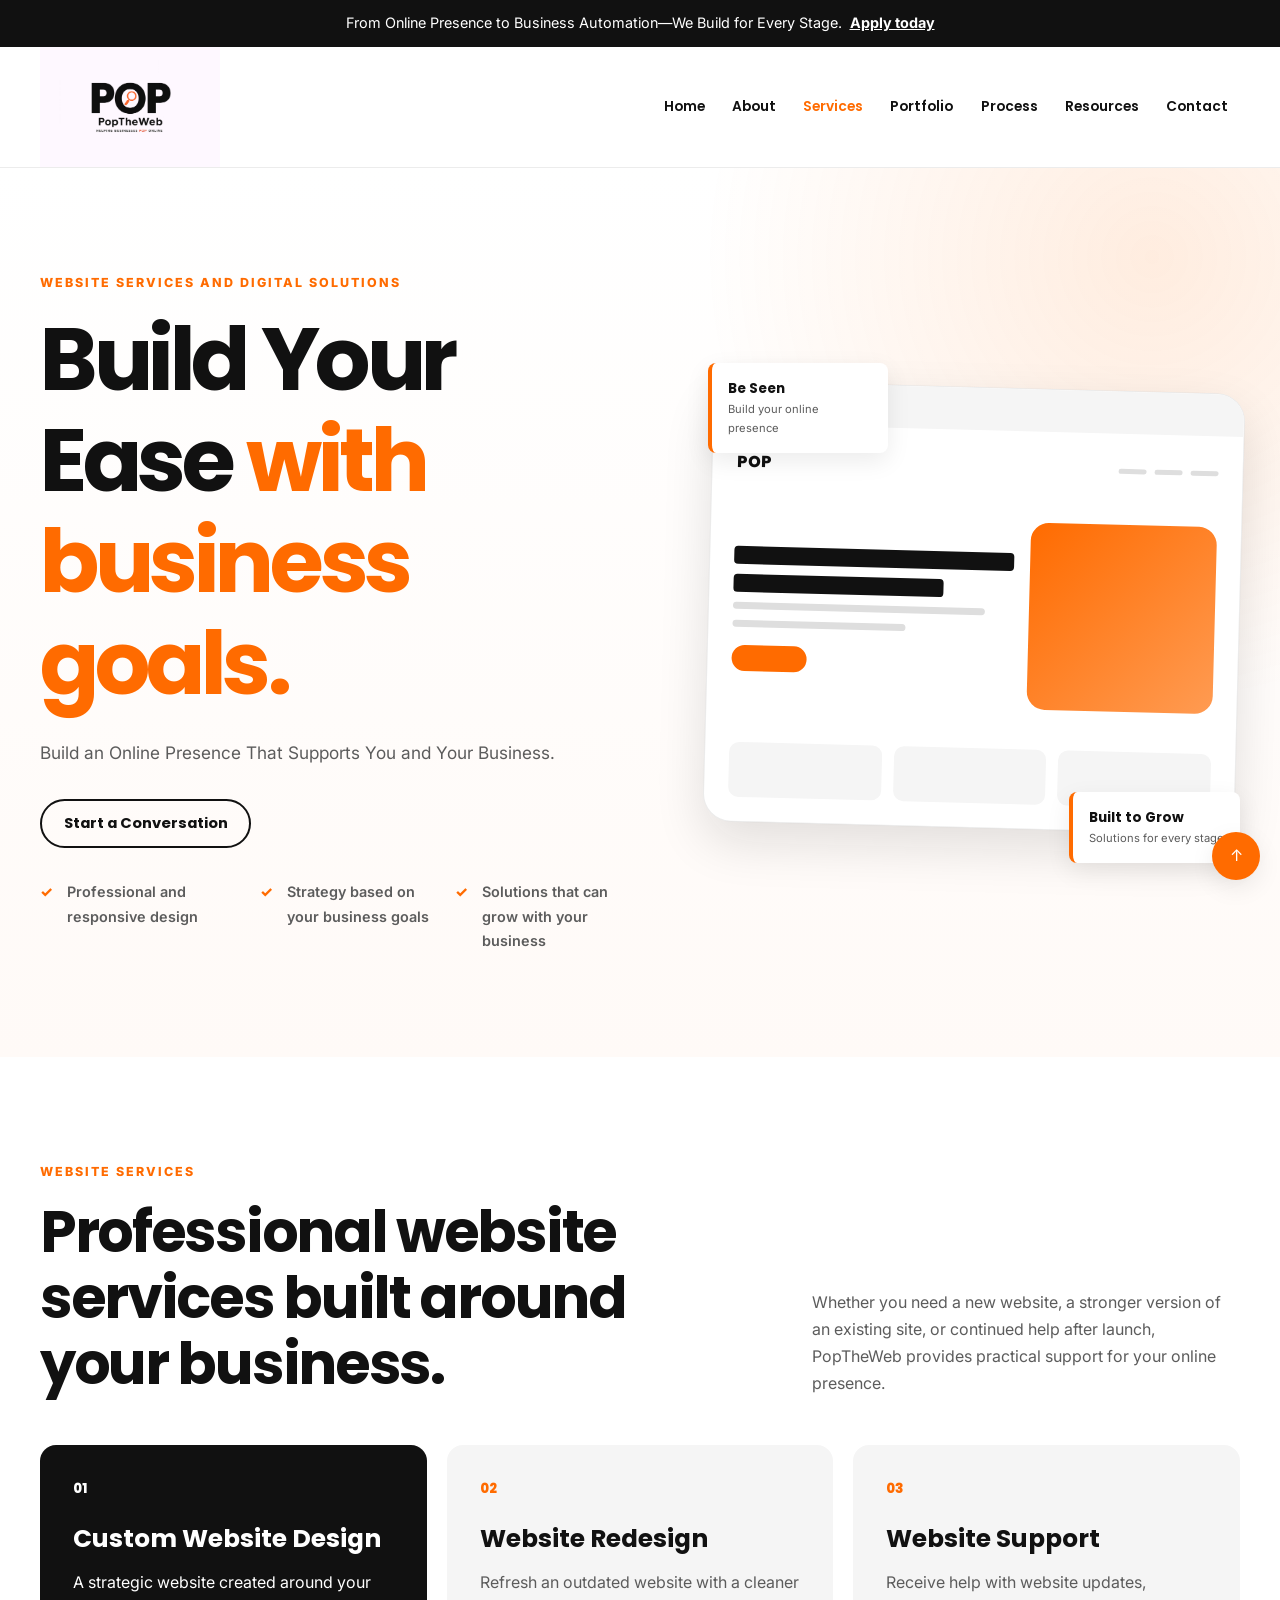
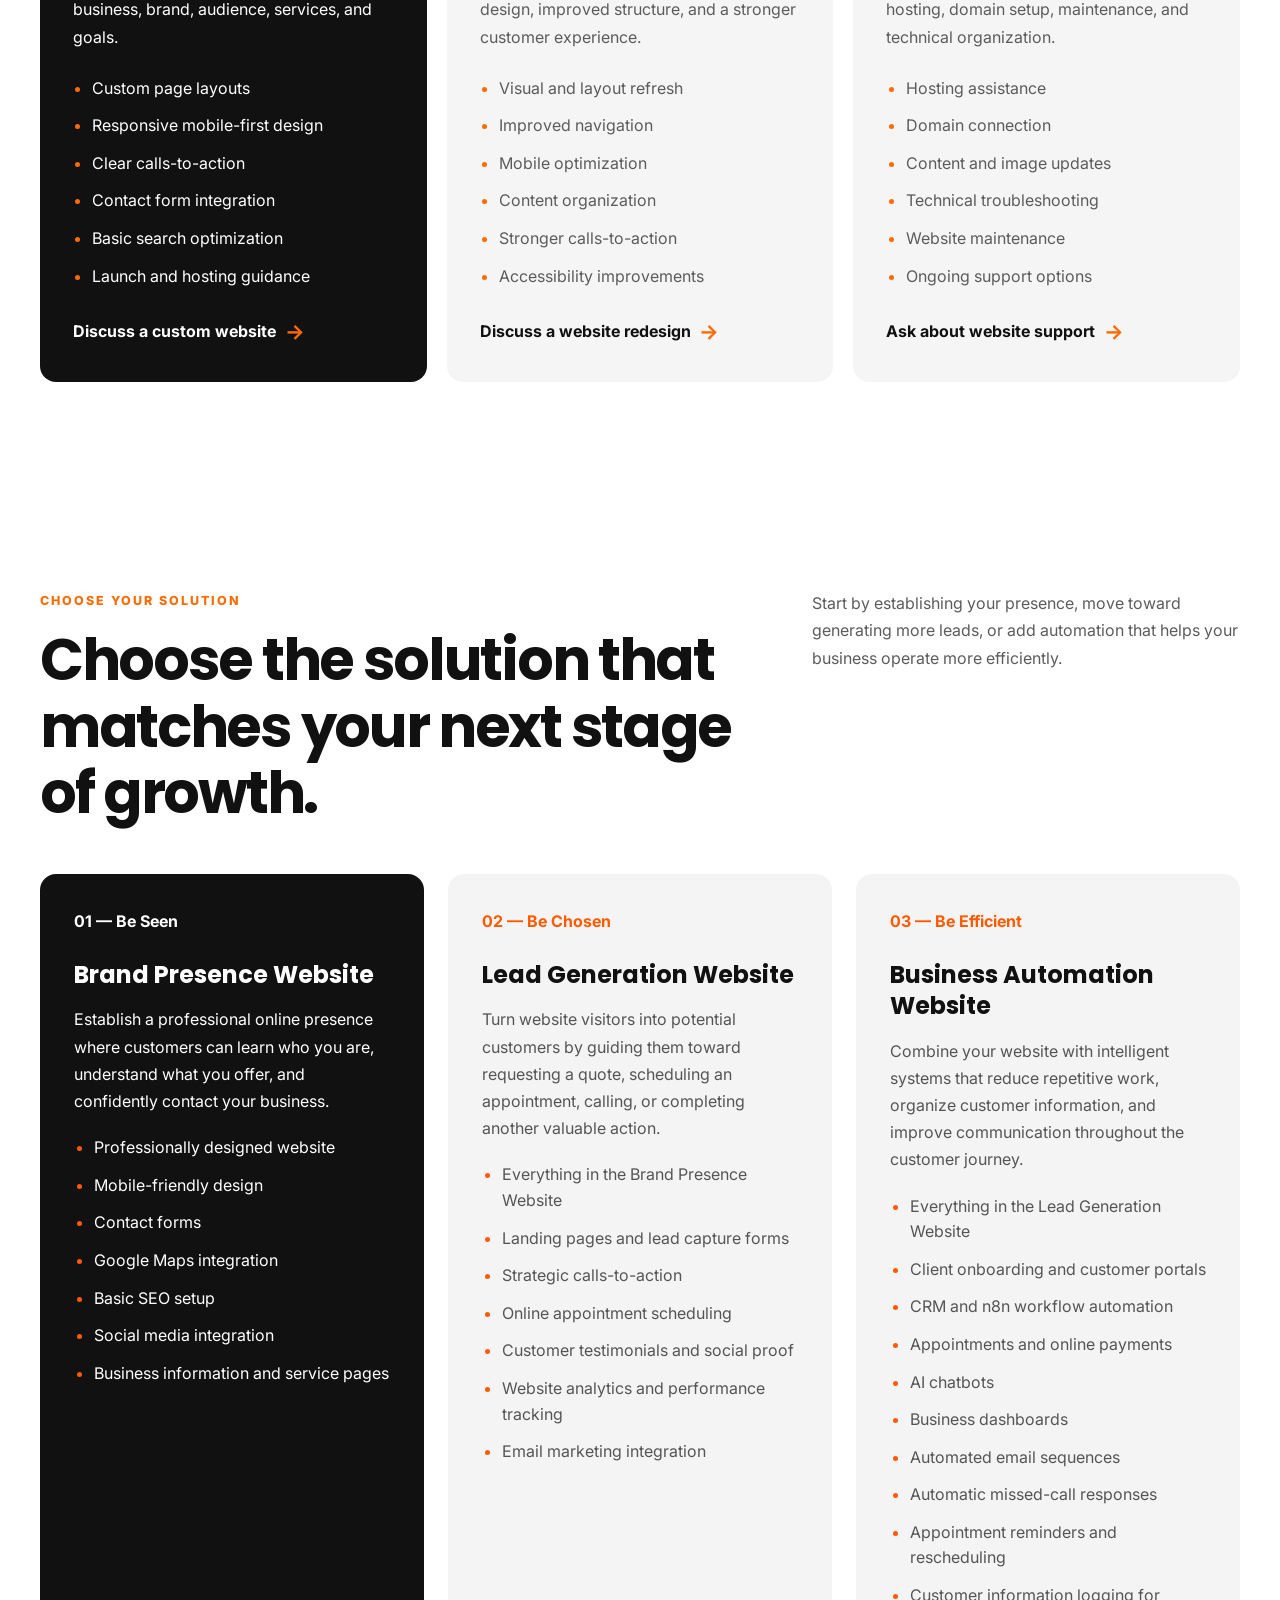
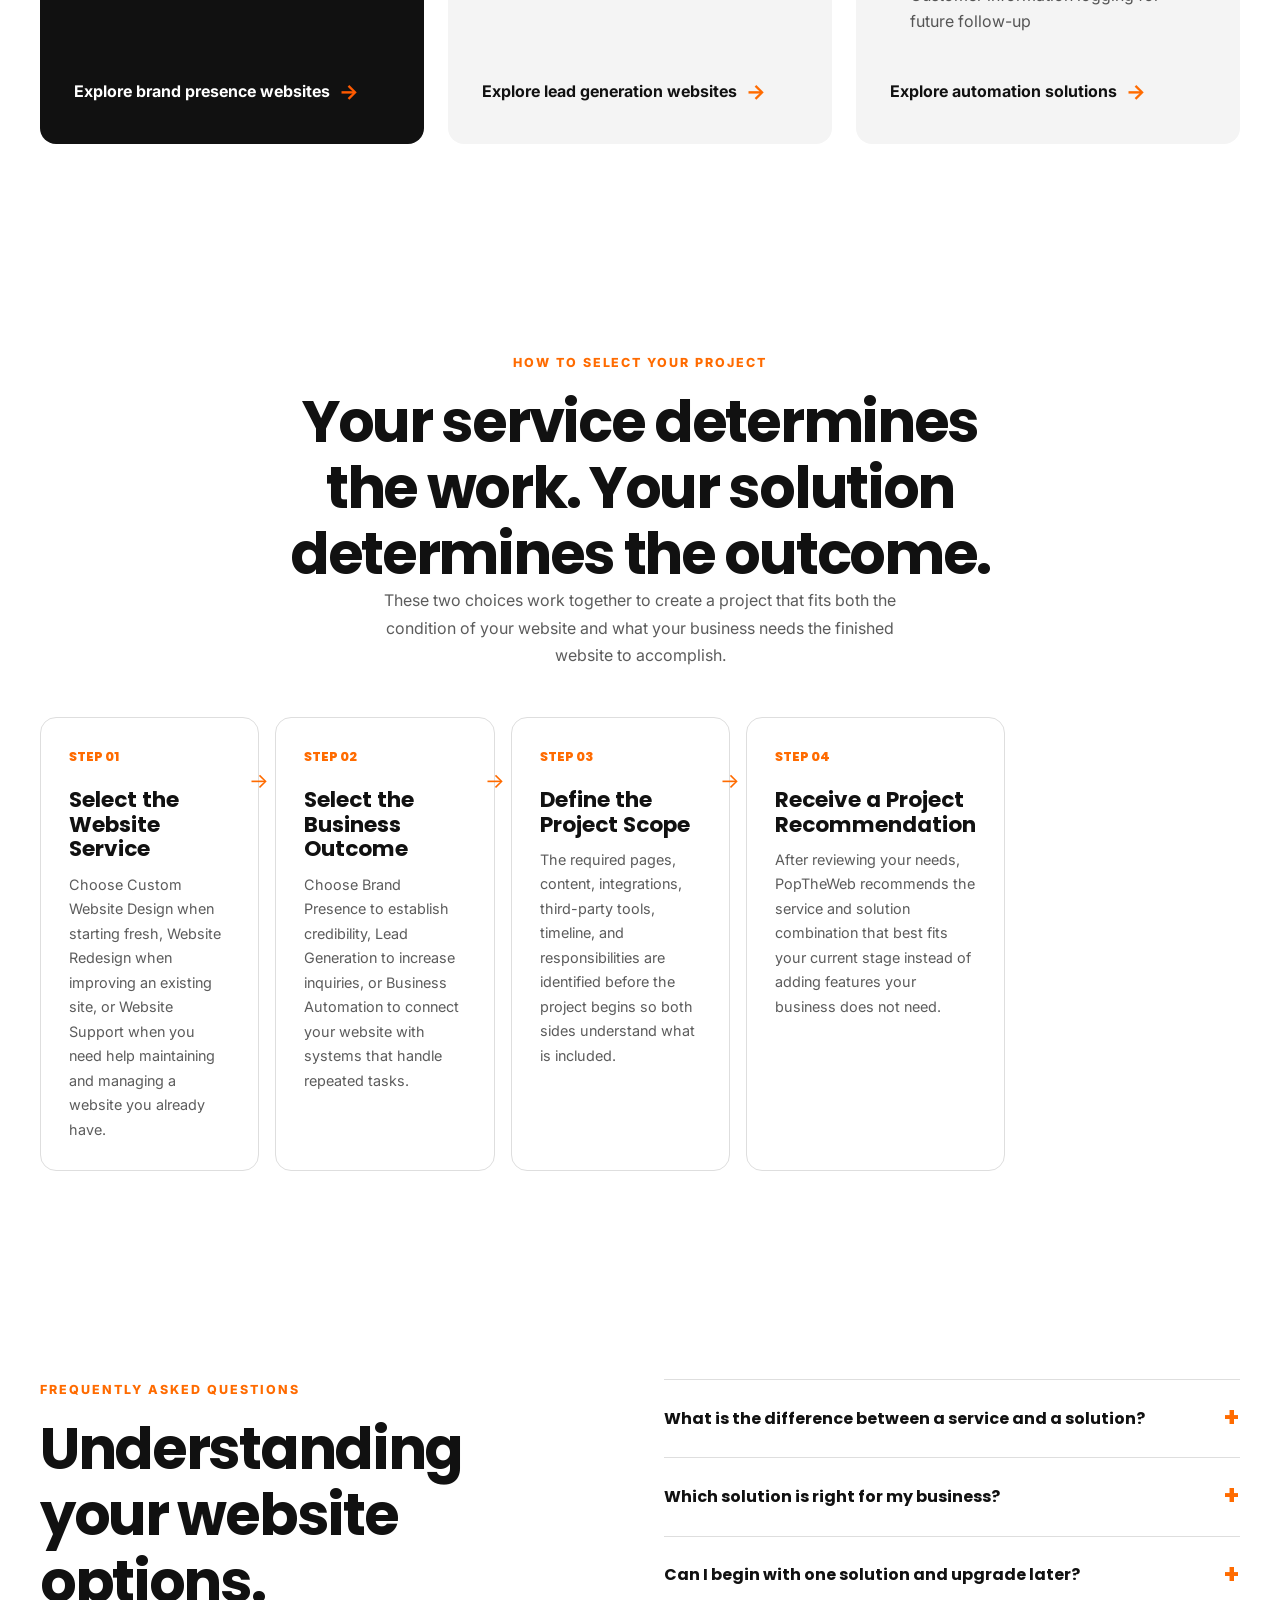
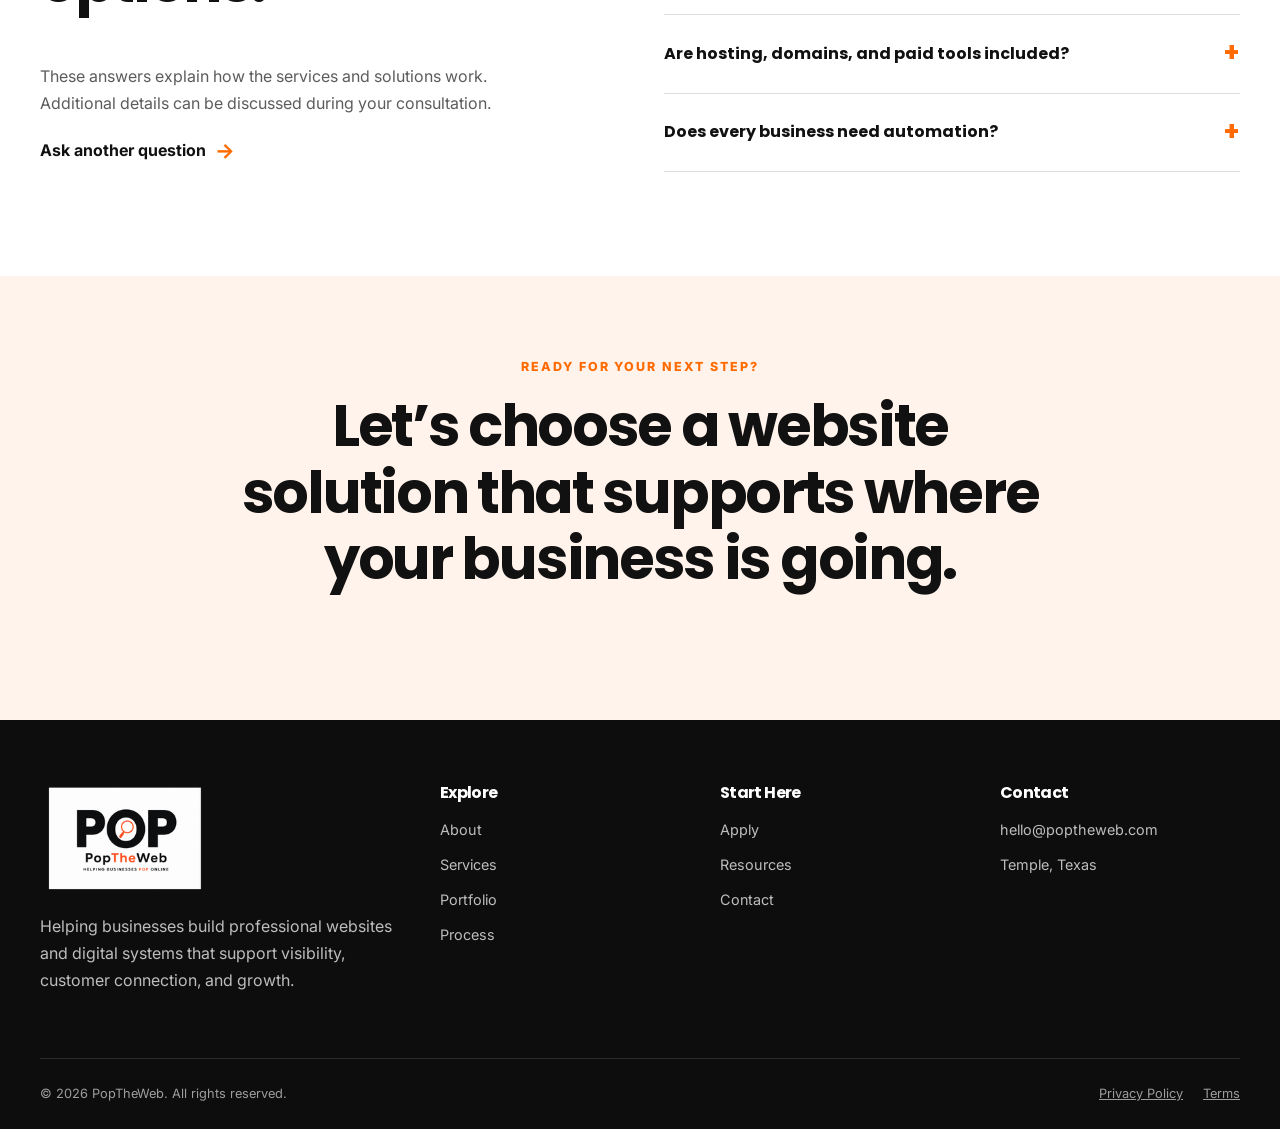
<file: services.html>
<!DOCTYPE html>
<html lang="en">

<head>
    <meta charset="UTF-8">
    <meta name="viewport" content="width=device-width, initial-scale=1.0">

    <meta name="description"
        content="Explore PopTheWeb website design, redesign, support, lead generation, and business automation solutions for small businesses.">
    <meta name="author" content="PopTheWeb">

    <meta property="og:title" content="Website Services and Solutions | PopTheWeb">
    <meta property="og:description"
        content="Professional website services and scalable digital solutions designed to help businesses be seen, be chosen, and operate more efficiently.">
    <meta property="og:type" content="website">
    <meta property="og:image" content="images/poptheweb-logo.png">

    <title>Website Services and Solutions | PopTheWeb</title>

    <link rel="preconnect" href="https://fonts.googleapis.com">
    <link rel="preconnect" href="https://fonts.gstatic.com" crossorigin>
    <link
        href="https://fonts.googleapis.com/css2?family=Inter:wght@400;500;600;700&family=Poppins:wght@600;700;800&display=swap"
        rel="stylesheet">

    <link rel="icon" type="image/png" href="images/poptheweb3-logo.png">
    <link rel="icon" type="image/x-icon" href="images/favicon.ico">
    <link rel="stylesheet" href="styles/styles.css">

    <script src="script/script.js" defer></script>
</head>

<body>
    <a class="skip-link" href="#main-content">Skip to main content</a>

    <div class="announcement-bar">
        <div class="container">
            <p>
                From Online Presence to Business Automation—We Build for Every Stage.
                <a href="apply.html">Apply today</a>
            </p>
        </div>
    </div>

    <header class="site-header">
        <div class="container header-container">
            <a class="logo-link" href="index.html" aria-label="PopTheWeb home page">
                <img class="site-logo" src="images/poptheweb2-logo.png" alt="PopTheWeb logo">
            </a>

            <button class="menu-button" id="menu-button" type="button" aria-label="Open navigation menu"
                aria-controls="primary-navigation" aria-expanded="false">
                <span class="menu-line"></span>
                <span class="menu-line"></span>
                <span class="menu-line"></span>
            </button>

            <nav class="primary-navigation" id="primary-navigation" aria-label="Primary navigation">
                <ul class="navigation-list">
                    <li><a class="navigation-link" href="index.html">Home</a></li>
                    <li><a class="navigation-link" href="about.html">About</a></li>
                    <li>
                        <a class="navigation-link active" href="services.html" aria-current="page">Services</a>
                    </li>
                    <li><a class="navigation-link" href="port.html">Portfolio</a></li>
                    <li><a class="navigation-link" href="process.html">Process</a></li>
                    <li><a class="navigation-link" href="resources.html">Resources</a></li>
                    <li><a class="navigation-link" href="contact.html">Contact</a></li>
                </ul>


            </nav>
        </div>
    </header>

    <main id="main-content">
        <!-- Services Hero -->
        <section class="hero-section">
            <div class="container hero-layout">
                <div class="hero-content">
                    <p class="eyebrow">Website services and digital solutions</p>

                    <h1>
                        Build Your Ease
                        <span>with business goals.</span>
                    </h1>

                    <p class="hero-description">
                        Build an Online Presence That Supports You and Your Business.
                    </p>

                    <div class="hero-buttons">
                        <a class="button button-secondary" href="contact.html">Start a Conversation</a>
                    </div>

                    <ul class="hero-benefits" aria-label="PopTheWeb service benefits">
                        <li>Professional and responsive design</li>
                        <li>Strategy based on your business goals</li>
                        <li>Solutions that can grow with your business</li>
                    </ul>
                </div>

                <div class="hero-visual" aria-hidden="true">
                    <div class="browser-window">
                        <div class="browser-toolbar">
                            <span></span>
                            <span></span>
                            <span></span>
                        </div>

                        <div class="browser-content">
                            <div class="browser-navigation">
                                <div class="mock-logo">POP</div>
                                <div class="mock-links">
                                    <span></span>
                                    <span></span>
                                    <span></span>
                                </div>
                            </div>

                            <div class="mock-hero">
                                <div class="mock-text">
                                    <span class="mock-heading"></span>
                                    <span class="mock-heading short"></span>
                                    <span class="mock-paragraph"></span>
                                    <span class="mock-paragraph short"></span>
                                    <span class="mock-button"></span>
                                </div>
                                <div class="mock-image"></div>
                            </div>

                            <div class="mock-cards">
                                <span></span>
                                <span></span>
                                <span></span>
                            </div>
                        </div>
                    </div>

                    <div class="floating-card floating-card-top">
                        <strong>Be Seen</strong>
                        <span>Build your online presence</span>
                    </div>

                    <div class="floating-card floating-card-bottom">
                        <strong>Built to Grow</strong>
                        <span>Solutions for every stage</span>
                    </div>
                </div>
            </div>
        </section>

        <!-- Website Services -->
        <section class="services-section section" id="website-services">
            <div class="container">
                <div class="section-heading">
                    <div>
                        <p class="eyebrow">Website Services</p>
                        <h2>Professional website services built around your business.</h2>
                    </div>

                    <p>
                        Whether you need a new website, a stronger version of an existing site, or continued help after
                        launch, PopTheWeb provides practical support for your online presence.
                    </p>
                </div>

                <div class="services-grid">
                    <article class="service-card featured-service">
                        <p class="service-number">01</p>
                        <h3>Custom Website Design</h3>

                        <p>
                            A strategic website created around your business, brand, audience, services, and goals.
                        </p>

                        <ul>
                            <li>Custom page layouts</li>
                            <li>Responsive mobile-first design</li>
                            <li>Clear calls-to-action</li>
                            <li>Contact form integration</li>
                            <li>Basic search optimization</li>
                            <li>Launch and hosting guidance</li>
                        </ul>

                        <a class="text-link" href="contact.html">
                            Discuss a custom website
                            <span aria-hidden="true">→</span>
                        </a>
                    </article>

                    <article class="service-card">
                        <p class="service-number">02</p>
                        <h3>Website Redesign</h3>

                        <p>
                            Refresh an outdated website with a cleaner design, improved structure, and a stronger
                            customer experience.
                        </p>

                        <ul>
                            <li>Visual and layout refresh</li>
                            <li>Improved navigation</li>
                            <li>Mobile optimization</li>
                            <li>Content organization</li>
                            <li>Stronger calls-to-action</li>
                            <li>Accessibility improvements</li>
                        </ul>

                        <a class="text-link" href="contact.html">
                            Discuss a website redesign
                            <span aria-hidden="true">→</span>
                        </a>
                    </article>

                    <article class="service-card">
                        <p class="service-number">03</p>
                        <h3>Website Support</h3>

                        <p>
                            Receive help with website updates, hosting, domain setup, maintenance, and technical
                            organization.
                        </p>

                        <ul>
                            <li>Hosting assistance</li>
                            <li>Domain connection</li>
                            <li>Content and image updates</li>
                            <li>Technical troubleshooting</li>
                            <li>Website maintenance</li>
                            <li>Ongoing support options</li>
                        </ul>

                        <a class="text-link" href="contact.html">
                            Ask about website support
                            <span aria-hidden="true">→</span>
                        </a>
                    </article>
                </div>
            </div>
        </section>

        <!-- Solutions -->
        <section class="solutions-section section" id="solutions">
            <div class="container">
                <div class="section-heading">
                    <div>
                        <p class="eyebrow">Choose Your Solution</p>
                        <h2>Choose the solution that matches your next stage of growth.</h2>
                    </div>

                    <p>
                        Start by establishing your presence, move toward generating more leads, or add automation that
                        helps your business operate more efficiently.
                    </p>
                </div>

                <div class="solutions-grid">
                    <article class="solution-card featured-solution">
                        <p class="solution-number">01 — Be Seen</p>
                        <h3>Brand Presence Website</h3>

                        <p>
                            Establish a professional online presence where customers can learn who you are, understand
                            what you offer, and confidently contact your business.
                        </p>

                        <ul>
                            <li>Professionally designed website</li>
                            <li>Mobile-friendly design</li>
                            <li>Contact forms</li>
                            <li>Google Maps integration</li>
                            <li>Basic SEO setup</li>
                            <li>Social media integration</li>
                            <li>Business information and service pages</li>
                        </ul>

                        <a class="text-link" href="contact.html">
                            Explore brand presence websites
                            <span aria-hidden="true">→</span>
                        </a>
                    </article>

                    <article class="solution-card">
                        <p class="solution-number">02 — Be Chosen</p>
                        <h3>Lead Generation Website</h3>

                        <p>
                            Turn website visitors into potential customers by guiding them toward requesting a quote,
                            scheduling an appointment, calling, or completing another valuable action.
                        </p>

                        <ul>
                            <li>Everything in the Brand Presence Website</li>
                            <li>Landing pages and lead capture forms</li>
                            <li>Strategic calls-to-action</li>
                            <li>Online appointment scheduling</li>
                            <li>Customer testimonials and social proof</li>
                            <li>Website analytics and performance tracking</li>
                            <li>Email marketing integration</li>
                        </ul>

                        <a class="text-link" href="contact.html">
                            Explore lead generation websites
                            <span aria-hidden="true">→</span>
                        </a>
                    </article>

                    <article class="solution-card">
                        <p class="solution-number">03 — Be Efficient</p>
                        <h3>Business Automation Website</h3>

                        <p>
                            Combine your website with intelligent systems that reduce repetitive work, organize customer
                            information, and improve communication throughout the customer journey.
                        </p>

                        <ul>
                            <li>Everything in the Lead Generation Website</li>
                            <li>Client onboarding and customer portals</li>
                            <li>CRM and n8n workflow automation</li>
                            <li>Appointments and online payments</li>
                            <li>AI chatbots</li>
                            <li>Business dashboards</li>
                            <li>Automated email sequences</li>
                            <li>Automatic missed-call responses</li>
                            <li>Appointment reminders and rescheduling</li>
                            <li>Customer information logging for future follow-up</li>
                        </ul>

                        <a class="text-link" href="contact.html">
                            Explore automation solutions
                            <span aria-hidden="true">→</span>
                        </a>
                    </article>
                </div>
            </div>
        </section>

        <!-- How Services and Solutions Work Together -->
        <section class="process-section section" aria-labelledby="service-selection-title">
            <div class="container">
                <div class="section-heading centered-heading">
                    <div>
                        <p class="eyebrow">How to Select Your Project</p>
                        <h2 id="service-selection-title">Your service determines the work. Your solution determines the
                            outcome.</h2>
                    </div>

                    <p>
                        These two choices work together to create a project that fits both the condition of your
                        website and what your business needs the finished website to accomplish.
                    </p>
                </div>

                <div class="process-grid">
                    <article class="process-card">
                        <span class="process-number">STEP 01</span>
                        <h3>Select the Website Service</h3>
                        <p>
                            Choose Custom Website Design when starting fresh, Website Redesign when improving an
                            existing
                            site, or Website Support when you need help maintaining and managing a website you already
                            have.
                        </p>
                    </article>

                    <article class="process-card">
                        <span class="process-number">STEP 02</span>
                        <h3>Select the Business Outcome</h3>
                        <p>
                            Choose Brand Presence to establish credibility, Lead Generation to increase inquiries, or
                            Business Automation to connect your website with systems that handle repeated tasks.
                        </p>
                    </article>

                    <article class="process-card">
                        <span class="process-number">STEP 03</span>
                        <h3>Define the Project Scope</h3>
                        <p>
                            The required pages, content, integrations, third-party tools, timeline, and responsibilities
                            are identified before the project begins so both sides understand what is included.
                        </p>
                    </article>

                    <article class="process-card">
                        <span class="process-number">STEP 04</span>
                        <h3>Receive a Project Recommendation</h3>
                        <p>
                            After reviewing your needs, PopTheWeb recommends the service and solution combination that
                            best fits your current stage instead of adding features your business does not need.
                        </p>
                    </article>
                </div>

            </div>
        </section>

        <!-- FAQ -->
        <section class="faq-section section">
            <div class="container faq-layout">
                <div class="faq-introduction">
                    <p class="eyebrow">Frequently Asked Questions</p>
                    <h2>Understanding your website options.</h2>

                    <p>
                        These answers explain how the services and solutions work. Additional details can be discussed
                        during your consultation.
                    </p>

                    <a class="text-link" href="contact.html">
                        Ask another question
                        <span aria-hidden="true">→</span>
                    </a>
                </div>

                <div class="faq-list">
                    <article class="faq-item">
                        <h3>
                            <button class="faq-question" type="button" aria-expanded="false">
                                What is the difference between a service and a solution?
                                <span aria-hidden="true">+</span>
                            </button>
                        </h3>
                        <div class="faq-answer" hidden>
                            <p>
                                Website services describe the type of work PopTheWeb performs, such as creating a new
                                website, redesigning an existing website, or providing support. Solutions describe what
                                the website is designed to accomplish for your business.
                            </p>
                        </div>
                    </article>

                    <article class="faq-item">
                        <h3>
                            <button class="faq-question" type="button" aria-expanded="false">
                                Which solution is right for my business?
                                <span aria-hidden="true">+</span>
                            </button>
                        </h3>
                        <div class="faq-answer" hidden>
                            <p>
                                A Brand Presence Website is best for establishing credibility online. A Lead Generation
                                Website is designed to encourage inquiries and appointments. A Business Automation
                                Website adds systems that reduce repetitive work and improve customer follow-up.
                            </p>
                        </div>
                    </article>

                    <article class="faq-item">
                        <h3>
                            <button class="faq-question" type="button" aria-expanded="false">
                                Can I begin with one solution and upgrade later?
                                <span aria-hidden="true">+</span>
                            </button>
                        </h3>
                        <div class="faq-answer" hidden>
                            <p>
                                Yes. The solutions are designed as a progression. You can begin with a professional
                                brand
                                presence and add lead generation or automation features as your business grows.
                            </p>
                        </div>
                    </article>

                    <article class="faq-item">
                        <h3>
                            <button class="faq-question" type="button" aria-expanded="false">
                                Are hosting, domains, and paid tools included?
                                <span aria-hidden="true">+</span>
                            </button>
                        </h3>
                        <div class="faq-answer" hidden>
                            <p>
                                Clients are responsible for domain registration, hosting plans, premium software,
                                payment-processing fees, and other third-party services. PopTheWeb can help you choose,
                                purchase, and connect the tools your project needs.
                            </p>
                        </div>
                    </article>

                    <article class="faq-item">
                        <h3>
                            <button class="faq-question" type="button" aria-expanded="false">
                                Does every business need automation?
                                <span aria-hidden="true">+</span>
                            </button>
                        </h3>
                        <div class="faq-answer" hidden>
                            <p>
                                No. Automation is most useful when a business has repeated tasks, frequent inquiries,
                                appointment management, customer follow-up, or information that needs to move between
                                several systems.
                            </p>
                        </div>
                    </article>
                </div>
            </div>
        </section>

        <!-- Final CTA -->
        <section class="final-cta-section">
            <div class="container final-cta-content">
                <p class="eyebrow">Ready for your next step?</p>

                <h2>Let’s choose a website solution that supports where your business is going.</h2>
            </div>
        </section>
    </main>

    <footer class="site-footer">
        <div class="container footer-layout">
            <div class="footer-brand">
                <img class="footer-logo" src="images/poptheweb3-logo.png" alt="PopTheWeb">

                <p>
                    Helping businesses build professional websites and digital systems that support visibility,
                    customer connection, and growth.
                </p>
            </div>

            <div class="footer-column">
                <h2>Explore</h2>
                <ul>
                    <li><a href="about.html">About</a></li>
                    <li><a href="services.html">Services</a></li>
                    <li><a href="port.html">Portfolio</a></li>
                    <li><a href="process.html">Process</a></li>
                </ul>
            </div>

            <div class="footer-column">
                <h2>Start Here</h2>
                <ul>
                    <li><a href="apply.html">Apply</a></li>
                    <li><a href="resources.html">Resources</a></li>
                    <li><a href="contact.html">Contact</a></li>
                </ul>
            </div>

            <div class="footer-column">
                <h2>Contact</h2>
                <ul>
                    <li><a href="mailto:hello@poptheweb.com">hello@poptheweb.com</a></li>
                    <li>Temple, Texas</li>
                </ul>
            </div>
        </div>

        <div class="container footer-bottom">
            <p>
                &copy; <span id="current-year"></span> PopTheWeb. All rights reserved.
            </p>

            <div class="footer-legal">
                <a href="#">Privacy Policy</a>
                <a href="#">Terms</a>
            </div>
        </div>
    </footer>

    <button class="back-to-top" id="back-to-top" type="button" aria-label="Back to top" hidden>
        ↑
    </button>
</body>

</html>
</file>
<file: styles/styles.css>
:root {
    --color-black: #111111;
    --color-orange: #ff6b00;
    --color-orange-dark: #d95700;
    --color-white: #ffffff;
    --color-light-gray: #f5f5f5;
    --color-medium-gray: #dedede;
    --color-dark-gray: #5c5c5c;
    --color-soft-orange: #fff3eb;
    --color-footer: #0d0d0d;

    --font-heading: "Poppins", sans-serif;
    --font-body: "Inter", sans-serif;

    --container-width: 1200px;

    --radius-small: 8px;
    --radius-medium: 16px;
    --radius-large: 28px;

    --shadow-small: 0 8px 24px rgba(17, 17, 17, 0.08);
    --shadow-medium: 0 20px 50px rgba(17, 17, 17, 0.12);

    --transition: 0.25s ease;
}

/* Reset */

*,
*::before,
*::after {
    box-sizing: border-box;
}

html {
    scroll-behavior: smooth;
}

body {
    margin: 0;
    color: var(--color-black);
    background-color: var(--color-white);
    font-family: var(--font-body);
    font-size: 1rem;
    line-height: 1.7;
}

body.menu-open {
    overflow: hidden;
}

img {
    display: block;
    max-width: 100%;
}

button,
input,
textarea,
select {
    font: inherit;
}

button,
a {
    -webkit-tap-highlight-color: transparent;
}

a {
    color: inherit;
}

ul {
    margin: 0;
    padding: 0;
}

h1,
h2,
h3,
p {
    margin-top: 0;
}

h1,
h2,
h3 {
    font-family: var(--font-heading);
    line-height: 1.15;
}

h1 {
    font-size: clamp(2.5rem, 8vw, 5.5rem);
    letter-spacing: -0.05em;
}

h2 {
    font-size: clamp(2rem, 5vw, 3.6rem);
    letter-spacing: -0.04em;
}

h3 {
    font-size: 1.35rem;
}

p {
    color: var(--color-dark-gray);
}

/* Accessibility */

.skip-link {
    position: fixed;
    top: 1rem;
    left: 1rem;
    z-index: 9999;
    padding: 0.8rem 1rem;
    color: var(--color-white);
    background-color: var(--color-black);
    border-radius: var(--radius-small);
    transform: translateY(-150%);
    transition: transform var(--transition);
}

.skip-link:focus {
    transform: translateY(0);
}

a:focus-visible,
button:focus-visible {
    outline: 3px solid var(--color-orange);
    outline-offset: 4px;
}

/* Reusable Layout */

.container {
    width: min(calc(100% - 2rem), var(--container-width));
    margin-inline: auto;
}

.section {
    padding-block: 5rem;
}

.eyebrow {
    margin-bottom: 1rem;
    color: var(--color-orange);
    font-size: 0.78rem;
    font-weight: 800;
    letter-spacing: 0.16em;
    text-transform: uppercase;
}

.light-eyebrow {
    color: #ffc69c;
}

.section-heading {
    display: grid;
    gap: 1.5rem;
    margin-bottom: 3rem;
}

.section-heading h2 {
    max-width: 720px;
    margin-bottom: 0;
}

.section-heading>p {
    max-width: 520px;
    margin-bottom: 0;
}

.centered-heading {
    text-align: center;
}

.centered-heading h2,
.centered-heading p {
    margin-inline: auto;
}

.centered-button {
    display: flex;
    justify-content: center;
    margin-top: 2.5rem;
}

/* Buttons */

.button {
    display: inline-flex;
    min-height: 48px;
    align-items: center;
    justify-content: center;
    padding: 0.85rem 1.35rem;
    color: var(--color-white);
    background-color: var(--color-orange);
    border: 2px solid var(--color-orange);
    border-radius: 999px;
    font-family: var(--font-heading);
    font-size: 0.92rem;
    font-weight: 700;
    line-height: 1.2;
    text-align: center;
    text-decoration: none;
    transition:
        color var(--transition),
        background-color var(--transition),
        border-color var(--transition),
        transform var(--transition),
        box-shadow var(--transition);
}

.button:hover {
    background-color: var(--color-orange-dark);
    border-color: var(--color-orange-dark);
    box-shadow: 0 12px 24px rgba(255, 107, 0, 0.24);
    transform: translateY(-2px);
}

.button-secondary {
    color: var(--color-black);
    background-color: transparent;
    border-color: var(--color-black);
}

.button-secondary:hover {
    color: var(--color-white);
    background-color: var(--color-black);
    border-color: var(--color-black);
    box-shadow: none;
}

.button-light {
    color: var(--color-black);
    background-color: var(--color-white);
    border-color: var(--color-white);
}

.button-light:hover {
    color: var(--color-white);
    background-color: transparent;
    border-color: var(--color-white);
}

.button-small {
    min-height: 42px;
    padding: 0.65rem 1.2rem;
}

.text-link {
    display: inline-flex;
    align-items: center;
    gap: 0.55rem;
    color: var(--color-black);
    font-weight: 700;
    text-decoration: none;
}

.text-link span {
    color: var(--color-orange);
    font-size: 1.3rem;
    transition: transform var(--transition);
}

.text-link:hover span {
    transform: translateX(5px);
}

/* Announcement Bar */

.announcement-bar {
    padding-block: 0.7rem;
    color: var(--color-white);
    background-color: var(--color-black);
    text-align: center;
}

.announcement-bar p {
    margin: 0;
    color: var(--color-white);
    font-size: 0.84rem;
}

.announcement-bar a {
    margin-left: 0.25rem;
    color: var(--color-white);
    font-weight: 700;
}

/* Header */

.site-header {
    position: sticky;
    top: 0;
    z-index: 1000;
    background-color: rgba(255, 255, 255, 0.96);
    border-bottom: 1px solid rgba(17, 17, 17, 0.08);
    backdrop-filter: blur(14px);
}

.header-container {
    display: flex;
    min-height: 76px;
    align-items: center;
    justify-content: space-between;
    gap: 1.5rem;
}

.logo-link {
    display: inline-flex;
    align-items: center;
}

.site-logo {
    width: 155px;
    height: auto;
}

.menu-button {
    display: flex;
    width: 48px;
    height: 48px;
    flex-direction: column;
    align-items: center;
    justify-content: center;
    gap: 5px;
    padding: 0;
    background: transparent;
    border: 1px solid var(--color-medium-gray);
    border-radius: 50%;
    cursor: pointer;
}

.menu-line {
    width: 21px;
    height: 2px;
    background-color: var(--color-black);
    transition:
        transform var(--transition),
        opacity var(--transition);
}

.menu-button.open .menu-line:nth-child(1) {
    transform: translateY(7px) rotate(45deg);
}

.menu-button.open .menu-line:nth-child(2) {
    opacity: 0;
}

.menu-button.open .menu-line:nth-child(3) {
    transform: translateY(-7px) rotate(-45deg);
}

.primary-navigation {
    position: fixed;
    inset: 0;
    top: 117px;
    display: none;
    flex-direction: column;
    align-items: stretch;
    gap: 1.5rem;
    padding: 2rem;
    background-color: var(--color-white);
}

.primary-navigation.open {
    display: flex;
}

.navigation-list {
    display: flex;
    flex-direction: column;
    gap: 0.25rem;
    list-style: none;
}

.navigation-link {
    display: block;
    padding: 0.85rem;
    border-radius: var(--radius-small);
    font-family: var(--font-heading);
    font-size: 1.1rem;
    font-weight: 600;
    text-decoration: none;
}

.navigation-link:hover,
.navigation-link.active {
    color: var(--color-orange);
    background-color: var(--color-soft-orange);
}

/* Hero */

.hero-section {
    overflow: hidden;
    padding-block: 4.5rem;
    background:
        radial-gradient(circle at 90% 10%,
            rgba(255, 107, 0, 0.12),
            transparent 32%),
        linear-gradient(180deg, #ffffff 0%, #fffaf7 100%);
}

.hero-layout {
    display: grid;
    align-items: center;
    gap: 4rem;
}

.hero-content h1 {
    max-width: 850px;
    margin-bottom: 1.5rem;
}

.hero-content h1 span {
    color: var(--color-orange);
}

.hero-description {
    max-width: 650px;
    margin-bottom: 2rem;
    font-size: 1.08rem;
}

.hero-buttons {
    display: flex;
    flex-direction: column;
    align-items: stretch;
    gap: 0.85rem;
}

.hero-benefits {
    display: grid;
    gap: 0.65rem;
    margin-top: 2rem;
    list-style: none;
}

.hero-benefits li {
    position: relative;
    padding-left: 1.7rem;
    color: var(--color-dark-gray);
    font-size: 0.9rem;
    font-weight: 600;
}

.hero-benefits li::before {
    position: absolute;
    left: 0;
    color: var(--color-orange);
    content: "✓";
    font-weight: 800;
}

.hero-visual {
    position: relative;
    min-height: 430px;
}

.browser-window {
    position: absolute;
    top: 1.5rem;
    right: 0;
    left: 0;
    overflow: hidden;
    background-color: var(--color-white);
    border: 1px solid rgba(17, 17, 17, 0.08);
    border-radius: var(--radius-large);
    box-shadow: var(--shadow-medium);
    transform: rotate(1.5deg);
}

.browser-toolbar {
    display: flex;
    gap: 0.45rem;
    padding: 1rem;
    background-color: var(--color-light-gray);
}

.browser-toolbar span {
    width: 10px;
    height: 10px;
    background-color: var(--color-medium-gray);
    border-radius: 50%;
}

.browser-toolbar span:first-child {
    background-color: var(--color-orange);
}

.browser-content {
    padding: 1.5rem;
}

.browser-navigation {
    display: flex;
    align-items: center;
    justify-content: space-between;
}

.mock-logo {
    font-family: var(--font-heading);
    font-size: 1rem;
    font-weight: 800;
}

.mock-links {
    display: flex;
    gap: 0.5rem;
}

.mock-links span {
    width: 28px;
    height: 5px;
    background-color: var(--color-medium-gray);
    border-radius: 4px;
}

.mock-hero {
    display: grid;
    grid-template-columns: 1.2fr 0.8fr;
    align-items: center;
    gap: 1rem;
    padding-block: 2.5rem;
}

.mock-text {
    display: flex;
    flex-direction: column;
    gap: 0.65rem;
}

.mock-heading {
    width: 100%;
    height: 18px;
    background-color: var(--color-black);
    border-radius: 4px;
}

.mock-heading.short {
    width: 75%;
}

.mock-paragraph {
    width: 90%;
    height: 7px;
    background-color: var(--color-medium-gray);
    border-radius: 4px;
}

.mock-paragraph.short {
    width: 62%;
}

.mock-button {
    width: 75px;
    height: 26px;
    margin-top: 0.5rem;
    background-color: var(--color-orange);
    border-radius: 999px;
}

.mock-image {
    width: 100%;
    aspect-ratio: 1;
    background:
        linear-gradient(135deg,
            var(--color-orange),
            #ff9b52);
    border-radius: 18px;
}

.mock-cards {
    display: grid;
    grid-template-columns: repeat(3, 1fr);
    gap: 0.75rem;
}

.mock-cards span {
    height: 55px;
    background-color: var(--color-light-gray);
    border-radius: 10px;
}

.floating-card {
    position: absolute;
    z-index: 2;
    display: flex;
    max-width: 180px;
    flex-direction: column;
    padding: 0.9rem 1rem;
    background-color: var(--color-white);
    border-left: 4px solid var(--color-orange);
    border-radius: var(--radius-small);
    box-shadow: var(--shadow-small);
}

.floating-card strong {
    font-family: var(--font-heading);
    font-size: 0.85rem;
}

.floating-card span {
    color: var(--color-dark-gray);
    font-size: 0.7rem;
}

.floating-card-top {
    top: 0;
    left: 0;
}

.floating-card-bottom {
    right: 0;
    bottom: 0;
}

/* Trust */

.trust-section {
    padding-block: 3.5rem;
    border-top: 1px solid rgba(17, 17, 17, 0.08);
    border-bottom: 1px solid rgba(17, 17, 17, 0.08);
}

.trust-heading {
    margin-bottom: 2rem;
    color: var(--color-black);
    font-family: var(--font-heading);
    font-weight: 700;
    text-align: center;
}

.trust-grid {
    display: grid;
    gap: 2rem;
}

.trust-item {
    display: flex;
    align-items: flex-start;
    gap: 1rem;
}

.trust-item h2 {
    margin-bottom: 0.5rem;
    font-size: 1.08rem;
    letter-spacing: -0.02em;
}

.trust-item p {
    margin-bottom: 0;
    font-size: 0.9rem;
}

.icon-circle {
    display: grid;
    width: 46px;
    height: 46px;
    flex: 0 0 auto;
    place-items: center;
    color: var(--color-white);
    background-color: var(--color-orange);
    border-radius: 50%;
    font-family: var(--font-heading);
    font-size: 0.75rem;
    font-weight: 800;
}

/* Services */

.services-section {
    background-color: var(--color-white);
}

.services-grid {
    display: grid;
    gap: 1.25rem;
}

.service-card {
    padding: 2rem;
    background-color: var(--color-light-gray);
    border: 1px solid transparent;
    border-radius: var(--radius-medium);
    transition:
        transform var(--transition),
        box-shadow var(--transition),
        border-color var(--transition);
}

.service-card:hover {
    border-color: rgba(255, 107, 0, 0.35);
    box-shadow: var(--shadow-small);
    transform: translateY(-5px);
}

.featured-service {
    color: var(--color-white);
    background-color: var(--color-black);
}

.featured-service p,
.featured-service li,
.featured-service .text-link {
    color: var(--color-white);
}

.service-number {
    margin-bottom: 1.5rem;
    color: var(--color-orange);
    font-family: var(--font-heading);
    font-size: 0.82rem;
    font-weight: 800;
}

.service-card h3 {
    margin-bottom: 1rem;
    font-size: 1.55rem;
}

.service-card ul {
    display: grid;
    gap: 0.65rem;
    margin: 1.5rem 0;
    padding-left: 1.2rem;
    color: var(--color-dark-gray);
}

.service-card li::marker {
    color: var(--color-orange);
}

.solutions-section {
    background-color: #ffffff;
}

.solutions-grid {
    display: grid;
    gap: 1.25rem;
}

.solution-card {
    display: flex;
    flex-direction: column;
    padding: 2rem;
    background: #f4f4f4;
    border: 2px solid transparent;
    border-radius: 1rem;
    transition:
        transform 0.35s ease,
        border-color 0.35s ease,
        box-shadow 0.35s ease,
        background-color 0.35s ease;
}

.solution-card:hover {
    transform: translateY(-8px);
    border-color: #ff5a00;
    box-shadow: 0 18px 45px rgba(0, 0, 0, 0.12);
}

.solution-card h3 {
    margin-bottom: 1rem;
    font-family: "Poppins", sans-serif;
    font-size: 1.5rem;
    line-height: 1.3;
    color: #111111;
}

.solution-card>p:not(.solution-number) {
    margin-bottom: 1.25rem;
    color: #555555;
    line-height: 1.7;
}

.solution-number {
    margin-bottom: 1.5rem;
    color: #ff5a00;
    font-weight: 700;
}

.solution-card ul {
    margin: 0 0 1.75rem;
    padding-left: 1.25rem;
}

.solution-card li {
    margin-bottom: 0.75rem;
    color: #555555;
    line-height: 1.6;
}

.solution-card li::marker {
    color: #ff5a00;
}

.solution-card:hover .text-link {
    color: #ff5a00;
}

.solution-card:hover .text-link span {
    transform: translateX(4px);
}

.solution-card .text-link span {
    display: inline-block;
    transition: transform 0.3s ease;
}

.solution-card .text-link {
    margin-top: auto;
}

.featured-solution {
    background-color: #111111;
    color: #ffffff;
    border: 2px solid transparent;
}

.featured-solution:hover {
    transform: translateY(-8px);
    border-color: #ff5a00;
    box-shadow: 0 18px 45px rgba(0, 0, 0, 0.25);
}

.featured-solution .solution-number {
    color: #ffffff;
}

.featured-solution h3,
.featured-solution>p:not(.solution-number),
.featured-solution li,
.featured-solution .text-link {
    color: #ffffff;
}

.featured-solution li::marker,
.featured-solution .text-link span {
    color: #ff5a00;
}

@media (min-width: 700px) {
    .solutions-grid {
        grid-template-columns: repeat(3, 1fr);
    }
}

/* About */

.about-preview {
    background-color: var(--color-light-gray);
}

.about-layout {
    display: grid;
    align-items: center;
    gap: 3rem;
}

.about-visual {
    position: relative;
    min-height: 350px;
}

.about-logo-card {
    position: absolute;
    z-index: 2;
    inset: 0 1.5rem 2rem 0;
    display: grid;
    place-items: center;
    padding: 3rem;
    background-color: var(--color-white);
    border-radius: var(--radius-large);
    box-shadow: var(--shadow-medium);
}

.about-logo-card img {
    width: min(100%, 320px);
}

.about-accent {
    position: absolute;
    right: 0;
    bottom: 0;
    width: 70%;
    height: 65%;
    background-color: var(--color-orange);
    border-radius: var(--radius-large);
}

.about-content h2 {
    margin-bottom: 1.5rem;
}

.about-content .button {
    margin-top: 0.75rem;
}

/* Process */

.process-section {
    background-color: var(--color-white);
}

.process-grid {
    display: grid;
    gap: 1rem;
}

.process-card {
    position: relative;
    padding: 1.75rem;
    background-color: var(--color-white);
    border: 1px solid var(--color-medium-gray);
    border-radius: var(--radius-medium);
}

.process-number {
    display: block;
    margin-bottom: 1.25rem;
    color: var(--color-orange);
    font-family: var(--font-heading);
    font-size: 0.8rem;
    font-weight: 800;
}

.process-card h3 {
    margin-bottom: 0.65rem;
}

.process-card p {
    margin-bottom: 0;
    font-size: 0.9rem;
}

/* Portfolio */

.portfolio-section {
    background-color: var(--color-light-gray);
}

.portfolio-grid {
    display: grid;
    gap: 1.5rem;
}

.project-card {
    overflow: hidden;
    background-color: var(--color-white);
    border-radius: var(--radius-medium);
    box-shadow: var(--shadow-small);
    transition: transform var(--transition);
}

.project-card:hover {
    transform: translateY(-5px);
}

.project-image {
    display: grid;
    min-height: 250px;
    place-items: center;
    padding: 2rem;
}

.project-image span {
    color: var(--color-white);
    font-family: var(--font-heading);
    font-size: 1.5rem;
    font-weight: 800;
}

.project-image-one {
    background:
        linear-gradient(135deg,
            #ff6b00,
            #ff9a4f);
}

.project-image-two {
    background:
        linear-gradient(135deg,
            #111111,
            #4b4b4b);
}

.project-image-three {
    background:
        linear-gradient(135deg,
            #ff8c3a,
            #111111);
}

.project-content {
    padding: 1.75rem;
}

.project-category {
    margin-bottom: 0.6rem;
    color: var(--color-orange);
    font-size: 0.75rem;
    font-weight: 800;
    letter-spacing: 0.1em;
    text-transform: uppercase;
}

.project-content h3 {
    margin-bottom: 0.8rem;
}

.project-content p:last-child {
    margin-bottom: 0;
}

/* Application */

.application-section {
    color: var(--color-white);
    background:
        radial-gradient(circle at 80% 10%,
            rgba(255, 107, 0, 0.3),
            transparent 30%),
        var(--color-black);
}

.application-layout {
    display: grid;
    gap: 3rem;
}

.application-content h2 {
    margin-bottom: 1.5rem;
}

.application-content>p:not(.eyebrow) {
    color: #d6d6d6;
}

.application-content .button {
    margin-top: 0.5rem;
}

.application-details {
    padding: 2rem;
    background-color: rgba(255, 255, 255, 0.08);
    border: 1px solid rgba(255, 255, 255, 0.15);
    border-radius: var(--radius-medium);
}

.application-details h3 {
    margin-bottom: 1.5rem;
}

.application-details ul {
    display: grid;
    gap: 0.85rem;
    padding-left: 1.4rem;
}

.application-details li::marker {
    color: var(--color-orange);
}

.application-note {
    margin: 1.5rem 0 0;
    color: #cfcfcf;
    font-size: 0.8rem;
}

/* FAQ */

.faq-section {
    background-color: var(--color-white);
}

.faq-layout {
    display: grid;
    gap: 3rem;
}

.faq-introduction {
    max-width: 500px;
}

.faq-list {
    border-top: 1px solid var(--color-medium-gray);
}

.faq-item {
    border-bottom: 1px solid var(--color-medium-gray);
}

.faq-item h3 {
    margin: 0;
}

.faq-question {
    display: flex;
    width: 100%;
    align-items: center;
    justify-content: space-between;
    gap: 1.5rem;
    padding: 1.5rem 0;
    color: var(--color-black);
    background: transparent;
    border: 0;
    font-family: var(--font-heading);
    font-size: 1rem;
    font-weight: 700;
    text-align: left;
    cursor: pointer;
}

.faq-question span {
    color: var(--color-orange);
    font-size: 1.6rem;
    transition: transform var(--transition);
}

.faq-question[aria-expanded="true"] span {
    transform: rotate(45deg);
}

.faq-answer {
    padding: 0 0 1.5rem;
}

.faq-answer p {
    margin: 0;
}

/* Final CTA */

.final-cta-section {
    padding-block: 5rem;
    background-color: var(--color-soft-orange);
}

.final-cta-content {
    max-width: 850px;
    text-align: center;
}

.final-cta-content h2 {
    margin-inline: auto;
}

.final-cta-buttons {
    display: flex;
    flex-direction: column;
    gap: 0.85rem;
    margin-top: 2rem;
}

/* Footer */

.site-footer {
    padding-top: 4rem;
    color: var(--color-white);
    background-color: var(--color-footer);
}

.footer-layout {
    display: grid;
    gap: 2.5rem;
    padding-bottom: 3rem;
}

.footer-logo {
    width: 170px;
    margin-bottom: 1.25rem;
    invert(1);
}

.footer-brand p {
    max-width: 360px;
    color: #bdbdbd;
}

.footer-column h2 {
    margin-bottom: 1rem;
    font-size: 1rem;
}

.footer-column ul {
    display: grid;
    gap: 0.65rem;
    list-style: none;
}

.footer-column a,
.footer-column li {
    color: #bdbdbd;
    font-size: 0.9rem;
    text-decoration: none;
}

.footer-column a:hover {
    color: var(--color-orange);
}

.footer-bottom {
    display: flex;
    flex-direction: column;
    gap: 1rem;
    padding-block: 1.5rem;
    border-top: 1px solid rgba(255, 255, 255, 0.12);
}

.footer-bottom p,
.footer-bottom a {
    margin: 0;
    color: #9d9d9d;
    font-size: 0.8rem;
}

.footer-legal {
    display: flex;
    gap: 1.25rem;
}

.footer-legal a:hover {
    color: var(--color-orange);
}

/* Back to Top */

.back-to-top {
    position: fixed;
    right: 1.25rem;
    bottom: 1.25rem;
    z-index: 900;
    display: grid;
    width: 48px;
    height: 48px;
    place-items: center;
    color: var(--color-white);
    background-color: var(--color-orange);
    border: 0;
    border-radius: 50%;
    box-shadow: var(--shadow-small);
    cursor: pointer;
}

.back-to-top:hover {
    background-color: var(--color-orange-dark);
}

/* Tablet */

@media (min-width: 700px) {
    .container {
        width: min(calc(100% - 3rem), var(--container-width));
    }

    .section {
        padding-block: 6.5rem;
    }

    .hero-buttons,
    .final-cta-buttons {
        flex-direction: row;
        align-items: center;
    }

    .hero-benefits {
        grid-template-columns: repeat(3, auto);
        justify-content: start;
        gap: 1.5rem;
    }

    .trust-grid,
    .services-grid,
    .portfolio-grid {
        grid-template-columns: repeat(3, 1fr);
    }

    .solutions-grid {
        grid-template-columns: repeat(2, 1fr);
        align-items: stretch;
    }

    .solution-card:last-child {
        grid-column: 1 / -1;
        max-width: 700px;
        width: 100%;
        justify-self: center;
    }

    .solution-card {
        padding: 2rem;
    }

    .solution-card h3 {
        font-size: 1.4rem;
    }

    .about-layout,
    .application-layout,
    .faq-layout {
        grid-template-columns: repeat(2, 1fr);
    }

    .process-grid {
        grid-template-columns: repeat(2, 1fr);
    }

    .footer-layout {
        grid-template-columns: 1.5fr repeat(3, 1fr);
    }

    .footer-bottom {
        flex-direction: row;
        align-items: center;
        justify-content: space-between;
    }
}

/* Desktop */

@media (min-width: 1000px) {
    .announcement-bar p {
        font-size: 0.9rem;
    }

    .header-container {
        min-height: 88px;
    }

    .site-logo {
        width: 180px;
    }

    .menu-button {
        display: none;
    }

    .primary-navigation {
        position: static;
        display: flex;
        flex-direction: row;
        align-items: center;
        gap: 1.5rem;
        padding: 0;
        background-color: transparent;
    }

    .navigation-list {
        flex-direction: row;
        align-items: center;
        gap: 0.2rem;
    }

    .navigation-link {
        padding: 0.65rem 0.75rem;
        font-size: 0.86rem;
    }

    .navigation-link:hover,
    .navigation-link.active {
        background-color: transparent;
    }

    .hero-section {
        padding-block: 6.5rem;
    }

    .hero-layout {
        grid-template-columns: 1.05fr 0.95fr;
        gap: 5rem;
    }

    .hero-visual {
        min-height: 500px;
    }

    .section-heading {
        grid-template-columns: 1.4fr 0.8fr;
        align-items: end;
    }

    .centered-heading {
        display: block;
    }

    .process-grid {
        grid-template-columns: repeat(5, 1fr);
    }

    .process-card:not(:last-child)::after {
        position: absolute;
        top: 45px;
        right: -0.7rem;
        z-index: 2;
        color: var(--color-orange);
        content: "→";
        font-size: 1.3rem;
    }

    .solutions-grid {
        grid-template-columns: repeat(3, 1fr);
        align-items: stretch;
        gap: 1.5rem;
    }

    .solution-card:last-child {
        grid-column: auto;
        max-width: none;
        width: auto;
        justify-self: stretch;
    }

    .solution-card {
        min-height: 100%;
        padding: 2rem;
    }

    .solution-card h3 {
        font-size: 1.5rem;
    }

    .solutions-section .section-heading {
        align-items: start;
    }
}

/* Large Desktop */

@media (min-width: 1300px) {
    .hero-content h1 {
        font-size: 5.8rem;
    }
}

/* Reduced Motion */

@media (prefers-reduced-motion: reduce) {
    html {
        scroll-behavior: auto;
    }

    *,
    *::before,
    *::after {
        scroll-behavior: auto !important;
        transition-duration: 0.01ms !important;
        animation-duration: 0.01ms !important;
        animation-iteration-count: 1 !important;
    }
}

:root {
    --color-black: #111111;
    --color-orange: #ff6b00;
    --color-orange-dark: #d95700;
    --color-white: #ffffff;
    --color-light-gray: #f5f5f5;
    --color-medium-gray: #dedede;
    --color-dark-gray: #5c5c5c;
    --color-soft-orange: #fff3eb;
    --color-footer: #0d0d0d;

    --font-heading: "Poppins", sans-serif;
    --font-body: "Inter", sans-serif;

    --container-width: 1200px;

    --radius-small: 8px;
    --radius-medium: 16px;
    --radius-large: 28px;

    --shadow-small: 0 8px 24px rgba(17, 17, 17, 0.08);
    --shadow-medium: 0 20px 50px rgba(17, 17, 17, 0.12);

    --transition: 0.25s ease;
}

/* Reset */

*,
*::before,
*::after {
    box-sizing: border-box;
}

html {
    scroll-behavior: smooth;
}

body {
    margin: 0;
    color: var(--color-black);
    background-color: var(--color-white);
    font-family: var(--font-body);
    font-size: 1rem;
    line-height: 1.7;
}

body.menu-open {
    overflow: hidden;
}

img {
    display: block;
    max-width: 100%;
}

button,
input,
textarea,
select {
    font: inherit;
}

button,
a {
    -webkit-tap-highlight-color: transparent;
}

a {
    color: inherit;
}

ul {
    margin: 0;
    padding: 0;
}

h1,
h2,
h3,
p {
    margin-top: 0;
}

h1,
h2,
h3 {
    font-family: var(--font-heading);
    line-height: 1.15;
}

h1 {
    font-size: clamp(2.5rem, 8vw, 5.5rem);
    letter-spacing: -0.05em;
}

h2 {
    font-size: clamp(2rem, 5vw, 3.6rem);
    letter-spacing: -0.04em;
}

h3 {
    font-size: 1.35rem;
}

p {
    color: var(--color-dark-gray);
}

/* Accessibility */

.skip-link {
    position: fixed;
    top: 1rem;
    left: 1rem;
    z-index: 9999;
    padding: 0.8rem 1rem;
    color: var(--color-white);
    background-color: var(--color-black);
    border-radius: var(--radius-small);
    transform: translateY(-150%);
    transition: transform var(--transition);
}

.skip-link:focus {
    transform: translateY(0);
}

a:focus-visible,
button:focus-visible {
    outline: 3px solid var(--color-orange);
    outline-offset: 4px;
}

/* Reusable Layout */

.container {
    width: min(calc(100% - 2rem), var(--container-width));
    margin-inline: auto;
}

.section {
    padding-block: 5rem;
}

.eyebrow {
    margin-bottom: 1rem;
    color: var(--color-orange);
    font-size: 0.78rem;
    font-weight: 800;
    letter-spacing: 0.16em;
    text-transform: uppercase;
}

.light-eyebrow {
    color: #ffc69c;
}

.section-heading {
    display: grid;
    gap: 1.5rem;
    margin-bottom: 3rem;
}

.section-heading h2 {
    max-width: 720px;
    margin-bottom: 0;
}

.section-heading>p {
    max-width: 520px;
    margin-bottom: 0;
}

.centered-heading {
    text-align: center;
}

.centered-heading h2,
.centered-heading p {
    margin-inline: auto;
}

.centered-button {
    display: flex;
    justify-content: center;
    margin-top: 2.5rem;
}

/* Buttons */

.button {
    display: inline-flex;
    min-height: 48px;
    align-items: center;
    justify-content: center;
    padding: 0.85rem 1.35rem;
    color: var(--color-white);
    background-color: var(--color-orange);
    border: 2px solid var(--color-orange);
    border-radius: 999px;
    font-family: var(--font-heading);
    font-size: 0.92rem;
    font-weight: 700;
    line-height: 1.2;
    text-align: center;
    text-decoration: none;
    transition:
        color var(--transition),
        background-color var(--transition),
        border-color var(--transition),
        transform var(--transition),
        box-shadow var(--transition);
}

.button:hover {
    background-color: var(--color-orange-dark);
    border-color: var(--color-orange-dark);
    box-shadow: 0 12px 24px rgba(255, 107, 0, 0.24);
    transform: translateY(-2px);
}

.button-secondary {
    color: var(--color-black);
    background-color: transparent;
    border-color: var(--color-black);
}

.button-secondary:hover {
    color: var(--color-white);
    background-color: var(--color-black);
    border-color: var(--color-black);
    box-shadow: none;
}

.button-light {
    color: var(--color-black);
    background-color: var(--color-white);
    border-color: var(--color-white);
}

.button-light:hover {
    color: var(--color-white);
    background-color: transparent;
    border-color: var(--color-white);
}

.button-small {
    min-height: 42px;
    padding: 0.65rem 1.2rem;
}

.text-link {
    display: inline-flex;
    align-items: center;
    gap: 0.55rem;
    color: var(--color-black);
    font-weight: 700;
    text-decoration: none;
}

.text-link span {
    color: var(--color-orange);
    font-size: 1.3rem;
    transition: transform var(--transition);
}

.text-link:hover span {
    transform: translateX(5px);
}

/* Announcement Bar */

.announcement-bar {
    padding-block: 0.7rem;
    color: var(--color-white);
    background-color: var(--color-black);
    text-align: center;
}

.announcement-bar p {
    margin: 0;
    color: var(--color-white);
    font-size: 0.84rem;
}

.announcement-bar a {
    margin-left: 0.25rem;
    color: var(--color-white);
    font-weight: 700;
}

/* Header */

.site-header {
    position: sticky;
    top: 0;
    z-index: 1000;
    background-color: rgba(255, 255, 255, 0.96);
    border-bottom: 1px solid rgba(17, 17, 17, 0.08);
    backdrop-filter: blur(14px);
}

.header-container {
    display: flex;
    min-height: 76px;
    align-items: center;
    justify-content: space-between;
    gap: 1.5rem;
}

.logo-link {
    display: inline-flex;
    align-items: center;
}

.site-logo {
    width: 155px;
    height: auto;
}

.menu-button {
    display: flex;
    width: 48px;
    height: 48px;
    flex-direction: column;
    align-items: center;
    justify-content: center;
    gap: 5px;
    padding: 0;
    background: transparent;
    border: 1px solid var(--color-medium-gray);
    border-radius: 50%;
    cursor: pointer;
}

.menu-line {
    width: 21px;
    height: 2px;
    background-color: var(--color-black);
    transition:
        transform var(--transition),
        opacity var(--transition);
}

.menu-button.open .menu-line:nth-child(1) {
    transform: translateY(7px) rotate(45deg);
}

.menu-button.open .menu-line:nth-child(2) {
    opacity: 0;
}

.menu-button.open .menu-line:nth-child(3) {
    transform: translateY(-7px) rotate(-45deg);
}

.primary-navigation {
    position: fixed;
    inset: 0;
    top: 117px;
    display: none;
    flex-direction: column;
    align-items: stretch;
    gap: 1.5rem;
    padding: 2rem;
    background-color: var(--color-white);
}

.primary-navigation.open {
    display: flex;
}

.navigation-list {
    display: flex;
    flex-direction: column;
    gap: 0.25rem;
    list-style: none;
}

.navigation-link {
    display: block;
    padding: 0.85rem;
    border-radius: var(--radius-small);
    font-family: var(--font-heading);
    font-size: 1.1rem;
    font-weight: 600;
    text-decoration: none;
}

.navigation-link:hover,
.navigation-link.active {
    color: var(--color-orange);
    background-color: var(--color-soft-orange);
}

/* Hero */

.hero-section {
    overflow: hidden;
    padding-block: 4.5rem;
    background:
        radial-gradient(circle at 90% 10%,
            rgba(255, 107, 0, 0.12),
            transparent 32%),
        linear-gradient(180deg, #ffffff 0%, #fffaf7 100%);
}

.hero-layout {
    display: grid;
    align-items: center;
    gap: 4rem;
}

.hero-content h1 {
    max-width: 850px;
    margin-bottom: 1.5rem;
}

.hero-content h1 span {
    color: var(--color-orange);
}

.hero-description {
    max-width: 650px;
    margin-bottom: 2rem;
    font-size: 1.08rem;
}

.hero-buttons {
    display: flex;
    flex-direction: column;
    align-items: stretch;
    gap: 0.85rem;
}

.hero-benefits {
    display: grid;
    gap: 0.65rem;
    margin-top: 2rem;
    list-style: none;
}

.hero-benefits li {
    position: relative;
    padding-left: 1.7rem;
    color: var(--color-dark-gray);
    font-size: 0.9rem;
    font-weight: 600;
}

.hero-benefits li::before {
    position: absolute;
    left: 0;
    color: var(--color-orange);
    content: "✓";
    font-weight: 800;
}

.hero-visual {
    position: relative;
    min-height: 430px;
}

.browser-window {
    position: absolute;
    top: 1.5rem;
    right: 0;
    left: 0;
    overflow: hidden;
    background-color: var(--color-white);
    border: 1px solid rgba(17, 17, 17, 0.08);
    border-radius: var(--radius-large);
    box-shadow: var(--shadow-medium);
    transform: rotate(1.5deg);
}

.browser-toolbar {
    display: flex;
    gap: 0.45rem;
    padding: 1rem;
    background-color: var(--color-light-gray);
}

.browser-toolbar span {
    width: 10px;
    height: 10px;
    background-color: var(--color-medium-gray);
    border-radius: 50%;
}

.browser-toolbar span:first-child {
    background-color: var(--color-orange);
}

.browser-content {
    padding: 1.5rem;
}

.browser-navigation {
    display: flex;
    align-items: center;
    justify-content: space-between;
}

.mock-logo {
    font-family: var(--font-heading);
    font-size: 1rem;
    font-weight: 800;
}

.mock-links {
    display: flex;
    gap: 0.5rem;
}

.mock-links span {
    width: 28px;
    height: 5px;
    background-color: var(--color-medium-gray);
    border-radius: 4px;
}

.mock-hero {
    display: grid;
    grid-template-columns: 1.2fr 0.8fr;
    align-items: center;
    gap: 1rem;
    padding-block: 2.5rem;
}

.mock-text {
    display: flex;
    flex-direction: column;
    gap: 0.65rem;
}

.mock-heading {
    width: 100%;
    height: 18px;
    background-color: var(--color-black);
    border-radius: 4px;
}

.mock-heading.short {
    width: 75%;
}

.mock-paragraph {
    width: 90%;
    height: 7px;
    background-color: var(--color-medium-gray);
    border-radius: 4px;
}

.mock-paragraph.short {
    width: 62%;
}

.mock-button {
    width: 75px;
    height: 26px;
    margin-top: 0.5rem;
    background-color: var(--color-orange);
    border-radius: 999px;
}

.mock-image {
    width: 100%;
    aspect-ratio: 1;
    background:
        linear-gradient(135deg,
            var(--color-orange),
            #ff9b52);
    border-radius: 18px;
}

.mock-cards {
    display: grid;
    grid-template-columns: repeat(3, 1fr);
    gap: 0.75rem;
}

.mock-cards span {
    height: 55px;
    background-color: var(--color-light-gray);
    border-radius: 10px;
}

.floating-card {
    position: absolute;
    z-index: 2;
    display: flex;
    max-width: 180px;
    flex-direction: column;
    padding: 0.9rem 1rem;
    background-color: var(--color-white);
    border-left: 4px solid var(--color-orange);
    border-radius: var(--radius-small);
    box-shadow: var(--shadow-small);
}

.floating-card strong {
    font-family: var(--font-heading);
    font-size: 0.85rem;
}

.floating-card span {
    color: var(--color-dark-gray);
    font-size: 0.7rem;
}

.floating-card-top {
    top: 0;
    left: 0;
}

.floating-card-bottom {
    right: 0;
    bottom: 0;
}

/* Trust */

.trust-section {
    padding-block: 3.5rem;
    border-top: 1px solid rgba(17, 17, 17, 0.08);
    border-bottom: 1px solid rgba(17, 17, 17, 0.08);
}

.trust-heading {
    margin-bottom: 2rem;
    color: var(--color-black);
    font-family: var(--font-heading);
    font-weight: 700;
    text-align: center;
}

.trust-grid {
    display: grid;
    gap: 2rem;
}

.trust-item {
    display: flex;
    align-items: flex-start;
    gap: 1rem;
}

.trust-item h2 {
    margin-bottom: 0.5rem;
    font-size: 1.08rem;
    letter-spacing: -0.02em;
}

.trust-item p {
    margin-bottom: 0;
    font-size: 0.9rem;
}

.icon-circle {
    display: grid;
    width: 46px;
    height: 46px;
    flex: 0 0 auto;
    place-items: center;
    color: var(--color-white);
    background-color: var(--color-orange);
    border-radius: 50%;
    font-family: var(--font-heading);
    font-size: 0.75rem;
    font-weight: 800;
}

/* Services */

.services-section {
    background-color: var(--color-white);
}

.services-grid {
    display: grid;
    gap: 1.25rem;
}

.service-card {
    padding: 2rem;
    background-color: var(--color-light-gray);
    border: 1px solid transparent;
    border-radius: var(--radius-medium);
    transition:
        transform var(--transition),
        box-shadow var(--transition),
        border-color var(--transition);
}

.service-card:hover {
    border-color: rgba(255, 107, 0, 0.35);
    box-shadow: var(--shadow-small);
    transform: translateY(-5px);
}

.featured-service {
    color: var(--color-white);
    background-color: var(--color-black);
}

.featured-service p,
.featured-service li,
.featured-service .text-link {
    color: var(--color-white);
}

.service-number {
    margin-bottom: 1.5rem;
    color: var(--color-orange);
    font-family: var(--font-heading);
    font-size: 0.82rem;
    font-weight: 800;
}

.service-card h3 {
    margin-bottom: 1rem;
    font-size: 1.55rem;
}

.service-card ul {
    display: grid;
    gap: 0.65rem;
    margin: 1.5rem 0;
    padding-left: 1.2rem;
    color: var(--color-dark-gray);
}

.service-card li::marker {
    color: var(--color-orange);
}

.solutions-section {
    background-color: #ffffff;
}

.solutions-grid {
    display: grid;
    gap: 1.25rem;
}

.solution-card {
    display: flex;
    flex-direction: column;
    padding: 2rem;
    background-color: #f4f4f4;
    border-radius: 1rem;
}

.solution-card h3 {
    margin-bottom: 1rem;
    font-family: "Poppins", sans-serif;
    font-size: 1.5rem;
    line-height: 1.3;
    color: #111111;
}

.solution-card>p:not(.solution-number) {
    margin-bottom: 1.25rem;
    color: #555555;
    line-height: 1.7;
}

.solution-number {
    margin-bottom: 1.5rem;
    color: #ff5a00;
    font-weight: 700;
}

.solution-card ul {
    margin: 0 0 1.75rem;
    padding-left: 1.25rem;
}

.solution-card li {
    margin-bottom: 0.75rem;
    color: #555555;
    line-height: 1.6;
}

.solution-card li::marker {
    color: #ff5a00;
}

.solution-card .text-link {
    margin-top: auto;
}

.featured-solution {
    background-color: #111111;
}

.featured-solution .solution-number {
    color: #ffffff;
}

.featured-solution h3,
.featured-solution>p:not(.solution-number),
.featured-solution li,
.featured-solution .text-link {
    color: #ffffff;
}

.featured-solution li::marker,
.featured-solution .text-link span {
    color: #ff5a00;
}

@media (min-width: 700px) {
    .solutions-grid {
        grid-template-columns: repeat(3, 1fr);
    }
}

/* About */

.about-preview {
    background-color: var(--color-light-gray);
}

.about-layout {
    display: grid;
    align-items: center;
    gap: 3rem;
}

.about-visual {
    position: relative;
    min-height: 350px;
}

.about-logo-card {
    position: absolute;
    z-index: 2;
    inset: 0 1.5rem 2rem 0;
    display: grid;
    place-items: center;
    padding: 3rem;
    background-color: var(--color-white);
    border-radius: var(--radius-large);
    box-shadow: var(--shadow-medium);
}

.about-logo-card img {
    width: min(100%, 320px);
}

.about-accent {
    position: absolute;
    right: 0;
    bottom: 0;
    width: 70%;
    height: 65%;
    background-color: var(--color-orange);
    border-radius: var(--radius-large);
}

.about-content h2 {
    margin-bottom: 1.5rem;
}

.about-content .button {
    margin-top: 0.75rem;
}

/* Process */

.process-section {
    background-color: var(--color-white);
}

.process-grid {
    display: grid;
    gap: 1rem;
}

.process-card {
    position: relative;
    padding: 1.75rem;
    background-color: var(--color-white);
    border: 1px solid var(--color-medium-gray);
    border-radius: var(--radius-medium);
}

.process-number {
    display: block;
    margin-bottom: 1.25rem;
    color: var(--color-orange);
    font-family: var(--font-heading);
    font-size: 0.8rem;
    font-weight: 800;
}

.process-card h3 {
    margin-bottom: 0.65rem;
}

.process-card p {
    margin-bottom: 0;
    font-size: 0.9rem;
}

/* Portfolio */

.portfolio-section {
    background-color: var(--color-light-gray);
}

.portfolio-grid {
    display: grid;
    gap: 1.5rem;
}

.project-card {
    overflow: hidden;
    background-color: var(--color-white);
    border-radius: var(--radius-medium);
    box-shadow: var(--shadow-small);
    transition: transform var(--transition);
}

.project-card:hover {
    transform: translateY(-5px);
}

.project-image {
    display: grid;
    min-height: 250px;
    place-items: center;
    padding: 2rem;
}

.project-image span {
    color: var(--color-white);
    font-family: var(--font-heading);
    font-size: 1.5rem;
    font-weight: 800;
}

.project-image-one {
    background:
        linear-gradient(135deg,
            #ff6b00,
            #ff9a4f);
}

.project-image-two {
    background:
        linear-gradient(135deg,
            #111111,
            #4b4b4b);
}

.project-image-three {
    background:
        linear-gradient(135deg,
            #ff8c3a,
            #111111);
}

.project-content {
    padding: 1.75rem;
}

.project-category {
    margin-bottom: 0.6rem;
    color: var(--color-orange);
    font-size: 0.75rem;
    font-weight: 800;
    letter-spacing: 0.1em;
    text-transform: uppercase;
}

.project-content h3 {
    margin-bottom: 0.8rem;
}

.project-content p:last-child {
    margin-bottom: 0;
}

/* Application */

.application-section {
    color: var(--color-white);
    background:
        radial-gradient(circle at 80% 10%,
            rgba(255, 107, 0, 0.3),
            transparent 30%),
        var(--color-black);
}

.application-layout {
    display: grid;
    gap: 3rem;
}

.application-content h2 {
    margin-bottom: 1.5rem;
}

.application-content>p:not(.eyebrow) {
    color: #d6d6d6;
}

.application-content .button {
    margin-top: 0.5rem;
}

.application-details {
    padding: 2rem;
    background-color: rgba(255, 255, 255, 0.08);
    border: 1px solid rgba(255, 255, 255, 0.15);
    border-radius: var(--radius-medium);
}

.application-details h3 {
    margin-bottom: 1.5rem;
}

.application-details ul {
    display: grid;
    gap: 0.85rem;
    padding-left: 1.4rem;
}

.application-details li::marker {
    color: var(--color-orange);
}

.application-note {
    margin: 1.5rem 0 0;
    color: #cfcfcf;
    font-size: 0.8rem;
}

/* FAQ */

.faq-section {
    background-color: var(--color-white);
}

.faq-layout {
    display: grid;
    gap: 3rem;
}

.faq-introduction {
    max-width: 500px;
}

.faq-list {
    border-top: 1px solid var(--color-medium-gray);
}

.faq-item {
    border-bottom: 1px solid var(--color-medium-gray);
}

.faq-item h3 {
    margin: 0;
}

.faq-question {
    display: flex;
    width: 100%;
    align-items: center;
    justify-content: space-between;
    gap: 1.5rem;
    padding: 1.5rem 0;
    color: var(--color-black);
    background: transparent;
    border: 0;
    font-family: var(--font-heading);
    font-size: 1rem;
    font-weight: 700;
    text-align: left;
    cursor: pointer;
}

.faq-question span {
    color: var(--color-orange);
    font-size: 1.6rem;
    transition: transform var(--transition);
}

.faq-question[aria-expanded="true"] span {
    transform: rotate(45deg);
}

.faq-answer {
    padding: 0 0 1.5rem;
}

.faq-answer p {
    margin: 0;
}

/* Final CTA */

.final-cta-section {
    padding-block: 5rem;
    background-color: var(--color-soft-orange);
}

.final-cta-content {
    max-width: 850px;
    text-align: center;
}

.final-cta-content h2 {
    margin-inline: auto;
}

.final-cta-buttons {
    display: flex;
    flex-direction: column;
    gap: 0.85rem;
    margin-top: 2rem;
}

/* Footer */

.site-footer {
    padding-top: 4rem;
    color: var(--color-white);
    background-color: var(--color-footer);
}

.footer-layout {
    display: grid;
    gap: 2.5rem;
    padding-bottom: 3rem;
}

.footer-logo {
    width: 170px;
    height: auto;
    margin-bottom: 1.25rem;

}

.footer-brand p {
    max-width: 360px;
    color: #bdbdbd;
}

.footer-column h2 {
    margin-bottom: 1rem;
    font-size: 1rem;
}

.footer-column ul {
    display: grid;
    gap: 0.65rem;
    list-style: none;
}

.footer-column a,
.footer-column li {
    color: #bdbdbd;
    font-size: 0.9rem;
    text-decoration: none;
}

.footer-column a:hover {
    color: var(--color-orange);
}

.footer-bottom {
    display: flex;
    flex-direction: column;
    gap: 1rem;
    padding-block: 1.5rem;
    border-top: 1px solid rgba(255, 255, 255, 0.12);
}

.footer-bottom p,
.footer-bottom a {
    margin: 0;
    color: #9d9d9d;
    font-size: 0.8rem;
}

.footer-legal {
    display: flex;
    gap: 1.25rem;
}

.footer-legal a:hover {
    color: var(--color-orange);
}

/* Back to Top */

.back-to-top {
    position: fixed;
    right: 1.25rem;
    bottom: 1.25rem;
    z-index: 900;
    display: grid;
    width: 48px;
    height: 48px;
    place-items: center;
    color: var(--color-white);
    background-color: var(--color-orange);
    border: 0;
    border-radius: 50%;
    box-shadow: var(--shadow-small);
    cursor: pointer;
}

.back-to-top:hover {
    background-color: var(--color-orange-dark);
}

/* Tablet */

@media (min-width: 700px) {
    .container {
        width: min(calc(100% - 3rem), var(--container-width));
    }

    .section {
        padding-block: 6.5rem;
    }

    .hero-buttons,
    .final-cta-buttons {
        flex-direction: row;
        align-items: center;
    }

    .hero-benefits {
        grid-template-columns: repeat(3, auto);
        justify-content: start;
        gap: 1.5rem;
    }

    .trust-grid,
    .services-grid,
    .portfolio-grid {
        grid-template-columns: repeat(3, 1fr);
    }

    .solutions-grid {
        grid-template-columns: repeat(2, 1fr);
        align-items: stretch;
    }

    .solution-card:last-child {
        grid-column: 1 / -1;
        max-width: 700px;
        width: 100%;
        justify-self: center;
    }

    .solution-card {
        padding: 2rem;
    }

    .solution-card h3 {
        font-size: 1.4rem;
    }

    .about-layout,
    .application-layout,
    .faq-layout {
        grid-template-columns: repeat(2, 1fr);
    }

    .process-grid {
        grid-template-columns: repeat(2, 1fr);
    }

    .footer-layout {
        grid-template-columns: 1.5fr repeat(3, 1fr);
    }

    .footer-bottom {
        flex-direction: row;
        align-items: center;
        justify-content: space-between;
    }
}

/* Desktop */

@media (min-width: 1000px) {
    .announcement-bar p {
        font-size: 0.9rem;
    }

    .header-container {
        min-height: 88px;
    }

    .site-logo {
        width: 180px;
    }

    .menu-button {
        display: none;
    }

    .primary-navigation {
        position: static;
        display: flex;
        flex-direction: row;
        align-items: center;
        gap: 1.5rem;
        padding: 0;
        background-color: transparent;
    }

    .navigation-list {
        flex-direction: row;
        align-items: center;
        gap: 0.2rem;
    }

    .navigation-link {
        padding: 0.65rem 0.75rem;
        font-size: 0.86rem;
    }

    .navigation-link:hover,
    .navigation-link.active {
        background-color: transparent;
    }

    .hero-section {
        padding-block: 6.5rem;
    }

    .hero-layout {
        grid-template-columns: 1.05fr 0.95fr;
        gap: 5rem;
    }

    .hero-visual {
        min-height: 500px;
    }

    .section-heading {
        grid-template-columns: 1.4fr 0.8fr;
        align-items: end;
    }

    .centered-heading {
        display: block;
    }

    .process-grid {
        grid-template-columns: repeat(5, 1fr);
    }

    .process-card:not(:last-child)::after {
        position: absolute;
        top: 45px;
        right: -0.7rem;
        z-index: 2;
        color: var(--color-orange);
        content: "→";
        font-size: 1.3rem;
    }

    .solutions-grid {
        grid-template-columns: repeat(3, 1fr);
        align-items: stretch;
        gap: 1.5rem;
    }

    .solution-card:last-child {
        grid-column: auto;
        max-width: none;
        width: auto;
        justify-self: stretch;
    }

    .solution-card {
        min-height: 100%;
        padding: 2rem;
    }

    .solution-card h3 {
        font-size: 1.5rem;
    }

    .solutions-section .section-heading {
        align-items: start;
    }
}

/* Large Desktop */

@media (min-width: 1300px) {
    .hero-content h1 {
        font-size: 5.8rem;
    }
}

/* Reduced Motion */

@media (prefers-reduced-motion: reduce) {
    html {
        scroll-behavior: auto;
    }

    *,
    *::before,
    *::after {
        scroll-behavior: auto !important;
        transition-duration: 0.01ms !important;
        animation-duration: 0.01ms !important;
        animation-iteration-count: 1 !important;
    }
}
</file>
<file: styles/about.css>
:root {
    --color-black: #111111;
    --color-orange: #ff6b00;
    --color-orange-dark: #d95700;
    --color-white: #ffffff;
    --color-light-gray: #f5f5f5;
    --color-medium-gray: #dedede;
    --color-dark-gray: #5c5c5c;
    --color-soft-orange: #fff3eb;
    --color-footer: #0d0d0d;

    --font-heading: "Poppins", sans-serif;
    --font-body: "Inter", sans-serif;

    --container-width: 1200px;

    --radius-small: 8px;
    --radius-medium: 16px;
    --radius-large: 28px;

    --shadow-small: 0 8px 24px rgba(17, 17, 17, 0.08);
    --shadow-medium: 0 20px 50px rgba(17, 17, 17, 0.12);

    --transition: 0.25s ease;
}

/* Reset */

*,
*::before,
*::after {
    box-sizing: border-box;
}

html {
    scroll-behavior: smooth;
}

body {
    margin: 0;
    color: var(--color-black);
    background-color: var(--color-white);
    font-family: var(--font-body);
    font-size: 1rem;
    line-height: 1.7;
}

body.menu-open {
    overflow: hidden;
}

img {
    display: block;
    max-width: 100%;
}

button,
input,
textarea,
select {
    font: inherit;
}

button,
a {
    -webkit-tap-highlight-color: transparent;
}

a {
    color: inherit;
}

ul {
    margin: 0;
    padding: 0;
}

h1,
h2,
h3,
p {
    margin-top: 0;
}

h1,
h2,
h3 {
    font-family: var(--font-heading);
    line-height: 1.15;
}

h1 {
    font-size: clamp(2.5rem, 8vw, 5.5rem);
    letter-spacing: -0.05em;
}

h2 {
    font-size: clamp(2rem, 5vw, 3.6rem);
    letter-spacing: -0.04em;
}

h3 {
    font-size: 1.35rem;
}

p {
    color: var(--color-dark-gray);
}

/* Accessibility */

.skip-link {
    position: fixed;
    top: 1rem;
    left: 1rem;
    z-index: 9999;
    padding: 0.8rem 1rem;
    color: var(--color-white);
    background-color: var(--color-black);
    border-radius: var(--radius-small);
    transform: translateY(-150%);
    transition: transform var(--transition);
}

.skip-link:focus {
    transform: translateY(0);
}

a:focus-visible,
button:focus-visible {
    outline: 3px solid var(--color-orange);
    outline-offset: 4px;
}

/* Reusable Layout */

.container {
    width: min(calc(100% - 2rem), var(--container-width));
    margin-inline: auto;
}

.section {
    padding-block: 5rem;
}

.eyebrow {
    margin-bottom: 1rem;
    color: var(--color-orange);
    font-size: 0.78rem;
    font-weight: 800;
    letter-spacing: 0.16em;
    text-transform: uppercase;
}

.light-eyebrow {
    color: #ffc69c;
}

.section-heading {
    display: grid;
    gap: 1.5rem;
    margin-bottom: 3rem;
}

.section-heading h2 {
    max-width: 720px;
    margin-bottom: 0;
}

.section-heading>p {
    max-width: 520px;
    margin-bottom: 0;
}

.centered-heading {
    text-align: center;
}

.centered-heading h2,
.centered-heading p {
    margin-inline: auto;
}

.centered-button {
    display: flex;
    justify-content: center;
    margin-top: 2.5rem;
}

/* Buttons */

.button {
    display: inline-flex;
    min-height: 48px;
    align-items: center;
    justify-content: center;
    padding: 0.85rem 1.35rem;
    color: var(--color-white);
    background-color: var(--color-orange);
    border: 2px solid var(--color-orange);
    border-radius: 999px;
    font-family: var(--font-heading);
    font-size: 0.92rem;
    font-weight: 700;
    line-height: 1.2;
    text-align: center;
    text-decoration: none;
    transition:
        color var(--transition),
        background-color var(--transition),
        border-color var(--transition),
        transform var(--transition),
        box-shadow var(--transition);
}

.button:hover {
    background-color: var(--color-orange-dark);
    border-color: var(--color-orange-dark);
    box-shadow: 0 12px 24px rgba(255, 107, 0, 0.24);
    transform: translateY(-2px);
}

.button-secondary {
    color: var(--color-black);
    background-color: transparent;
    border-color: var(--color-black);
}

.button-secondary:hover {
    color: var(--color-white);
    background-color: var(--color-black);
    border-color: var(--color-black);
    box-shadow: none;
}

.button-light {
    color: var(--color-black);
    background-color: var(--color-white);
    border-color: var(--color-white);
}

.button-light:hover {
    color: var(--color-white);
    background-color: transparent;
    border-color: var(--color-white);
}

.button-small {
    min-height: 42px;
    padding: 0.65rem 1.2rem;
}

.text-link {
    display: inline-flex;
    align-items: center;
    gap: 0.55rem;
    color: var(--color-black);
    font-weight: 700;
    text-decoration: none;
}

.text-link span {
    color: var(--color-orange);
    font-size: 1.3rem;
    transition: transform var(--transition);
}

.text-link:hover span {
    transform: translateX(5px);
}

/* Announcement Bar */

.announcement-bar {
    padding-block: 0.7rem;
    color: var(--color-white);
    background-color: var(--color-black);
    text-align: center;
}

.announcement-bar p {
    margin: 0;
    color: var(--color-white);
    font-size: 0.84rem;
}

.announcement-bar a {
    margin-left: 0.25rem;
    color: var(--color-white);
    font-weight: 700;
}

/* Header */

.site-header {
    position: sticky;
    top: 0;
    z-index: 1000;
    background-color: rgba(255, 255, 255, 0.96);
    border-bottom: 1px solid rgba(17, 17, 17, 0.08);
    backdrop-filter: blur(14px);
}

.header-container {
    display: flex;
    min-height: 76px;
    align-items: center;
    justify-content: space-between;
    gap: 1.5rem;
}

.logo-link {
    display: inline-flex;
    align-items: center;
}

.site-logo {
    width: 155px;
    height: auto;
}

.menu-button {
    display: flex;
    width: 48px;
    height: 48px;
    flex-direction: column;
    align-items: center;
    justify-content: center;
    gap: 5px;
    padding: 0;
    background: transparent;
    border: 1px solid var(--color-medium-gray);
    border-radius: 50%;
    cursor: pointer;
}

.menu-line {
    width: 21px;
    height: 2px;
    background-color: var(--color-black);
    transition:
        transform var(--transition),
        opacity var(--transition);
}

.menu-button.open .menu-line:nth-child(1) {
    transform: translateY(7px) rotate(45deg);
}

.menu-button.open .menu-line:nth-child(2) {
    opacity: 0;
}

.menu-button.open .menu-line:nth-child(3) {
    transform: translateY(-7px) rotate(-45deg);
}

.primary-navigation {
    position: fixed;
    inset: 0;
    top: 117px;
    display: none;
    flex-direction: column;
    align-items: stretch;
    gap: 1.5rem;
    padding: 2rem;
    background-color: var(--color-white);
}

.primary-navigation.open {
    display: flex;
}

.navigation-list {
    display: flex;
    flex-direction: column;
    gap: 0.25rem;
    list-style: none;
}

.navigation-link {
    display: block;
    padding: 0.85rem;
    border-radius: var(--radius-small);
    font-family: var(--font-heading);
    font-size: 1.1rem;
    font-weight: 600;
    text-decoration: none;
}

.navigation-link:hover,
.navigation-link.active {
    color: var(--color-orange);
    background-color: var(--color-soft-orange);
}

/* Hero */

.hero-section {
    overflow: hidden;
    padding-block: 4.5rem;
    background:
        radial-gradient(circle at 90% 10%,
            rgba(255, 107, 0, 0.12),
            transparent 32%),
        linear-gradient(180deg, #ffffff 0%, #fffaf7 100%);
}

.hero-layout {
    display: grid;
    align-items: center;
    gap: 4rem;
}

.hero-content h1 {
    max-width: 850px;
    margin-bottom: 1.5rem;
}

.hero-content h1 span {
    color: var(--color-orange);
}

.hero-description {
    max-width: 650px;
    margin-bottom: 2rem;
    font-size: 1.08rem;
}

.hero-buttons {
    display: flex;
    flex-direction: column;
    align-items: stretch;
    gap: 0.85rem;
}

.hero-benefits {
    display: grid;
    gap: 0.65rem;
    margin-top: 2rem;
    list-style: none;
}

.hero-benefits li {
    position: relative;
    padding-left: 1.7rem;
    color: var(--color-dark-gray);
    font-size: 0.9rem;
    font-weight: 600;
}

.hero-benefits li::before {
    position: absolute;
    left: 0;
    color: var(--color-orange);
    content: "✓";
    font-weight: 800;
}

.hero-visual {
    position: relative;
    min-height: 430px;
}

.browser-window {
    position: absolute;
    top: 1.5rem;
    right: 0;
    left: 0;
    overflow: hidden;
    background-color: var(--color-white);
    border: 1px solid rgba(17, 17, 17, 0.08);
    border-radius: var(--radius-large);
    box-shadow: var(--shadow-medium);
    transform: rotate(1.5deg);
}

.browser-toolbar {
    display: flex;
    gap: 0.45rem;
    padding: 1rem;
    background-color: var(--color-light-gray);
}

.browser-toolbar span {
    width: 10px;
    height: 10px;
    background-color: var(--color-medium-gray);
    border-radius: 50%;
}

.browser-toolbar span:first-child {
    background-color: var(--color-orange);
}

.browser-content {
    padding: 1.5rem;
}

.browser-navigation {
    display: flex;
    align-items: center;
    justify-content: space-between;
}

.mock-logo {
    font-family: var(--font-heading);
    font-size: 1rem;
    font-weight: 800;
}

.mock-links {
    display: flex;
    gap: 0.5rem;
}

.mock-links span {
    width: 28px;
    height: 5px;
    background-color: var(--color-medium-gray);
    border-radius: 4px;
}

.mock-hero {
    display: grid;
    grid-template-columns: 1.2fr 0.8fr;
    align-items: center;
    gap: 1rem;
    padding-block: 2.5rem;
}

.mock-text {
    display: flex;
    flex-direction: column;
    gap: 0.65rem;
}

.mock-heading {
    width: 100%;
    height: 18px;
    background-color: var(--color-black);
    border-radius: 4px;
}

.mock-heading.short {
    width: 75%;
}

.mock-paragraph {
    width: 90%;
    height: 7px;
    background-color: var(--color-medium-gray);
    border-radius: 4px;
}

.mock-paragraph.short {
    width: 62%;
}

.mock-button {
    width: 75px;
    height: 26px;
    margin-top: 0.5rem;
    background-color: var(--color-orange);
    border-radius: 999px;
}

.mock-image {
    width: 100%;
    aspect-ratio: 1;
    background:
        linear-gradient(135deg,
            var(--color-orange),
            #ff9b52);
    border-radius: 18px;
}

.mock-cards {
    display: grid;
    grid-template-columns: repeat(3, 1fr);
    gap: 0.75rem;
}

.mock-cards span {
    height: 55px;
    background-color: var(--color-light-gray);
    border-radius: 10px;
}

.floating-card {
    position: absolute;
    z-index: 2;
    display: flex;
    max-width: 180px;
    flex-direction: column;
    padding: 0.9rem 1rem;
    background-color: var(--color-white);
    border-left: 4px solid var(--color-orange);
    border-radius: var(--radius-small);
    box-shadow: var(--shadow-small);
}

.floating-card strong {
    font-family: var(--font-heading);
    font-size: 0.85rem;
}

.floating-card span {
    color: var(--color-dark-gray);
    font-size: 0.7rem;
}

.floating-card-top {
    top: 0;
    left: 0;
}

.floating-card-bottom {
    right: 0;
    bottom: 0;
}

/* Trust */

.trust-section {
    padding-block: 3.5rem;
    border-top: 1px solid rgba(17, 17, 17, 0.08);
    border-bottom: 1px solid rgba(17, 17, 17, 0.08);
}

.trust-heading {
    margin-bottom: 2rem;
    color: var(--color-black);
    font-family: var(--font-heading);
    font-weight: 700;
    text-align: center;
}

.trust-grid {
    display: grid;
    gap: 2rem;
}

.trust-item {
    display: flex;
    align-items: flex-start;
    gap: 1rem;
}

.trust-item h2 {
    margin-bottom: 0.5rem;
    font-size: 1.08rem;
    letter-spacing: -0.02em;
}

.trust-item p {
    margin-bottom: 0;
    font-size: 0.9rem;
}

.icon-circle {
    display: grid;
    width: 46px;
    height: 46px;
    flex: 0 0 auto;
    place-items: center;
    color: var(--color-white);
    background-color: var(--color-orange);
    border-radius: 50%;
    font-family: var(--font-heading);
    font-size: 0.75rem;
    font-weight: 800;
}

/* Services */

.services-section {
    background-color: var(--color-white);
}

.services-grid {
    display: grid;
    gap: 1.25rem;
}

.service-card {
    padding: 2rem;
    background-color: var(--color-light-gray);
    border: 1px solid transparent;
    border-radius: var(--radius-medium);
    transition:
        transform var(--transition),
        box-shadow var(--transition),
        border-color var(--transition);
}

.service-card:hover {
    border-color: rgba(255, 107, 0, 0.35);
    box-shadow: var(--shadow-small);
    transform: translateY(-5px);
}

.featured-service {
    color: var(--color-white);
    background-color: var(--color-black);
}

.featured-service p,
.featured-service li,
.featured-service .text-link {
    color: var(--color-white);
}

.service-number {
    margin-bottom: 1.5rem;
    color: var(--color-orange);
    font-family: var(--font-heading);
    font-size: 0.82rem;
    font-weight: 800;
}

.service-card h3 {
    margin-bottom: 1rem;
    font-size: 1.55rem;
}

.service-card ul {
    display: grid;
    gap: 0.65rem;
    margin: 1.5rem 0;
    padding-left: 1.2rem;
    color: var(--color-dark-gray);
}

.service-card li::marker {
    color: var(--color-orange);
}

.solutions-section {
    background-color: #ffffff;
}

.solutions-grid {
    display: grid;
    gap: 1.25rem;
}

.solution-card {
    display: flex;
    flex-direction: column;
    padding: 2rem;
    background: #f4f4f4;
    border: 2px solid transparent;
    border-radius: 1rem;
    transition:
        transform 0.35s ease,
        border-color 0.35s ease,
        box-shadow 0.35s ease,
        background-color 0.35s ease;
}

.solution-card:hover {
    transform: translateY(-8px);
    border-color: #ff5a00;
    box-shadow: 0 18px 45px rgba(0, 0, 0, 0.12);
}

.solution-card h3 {
    margin-bottom: 1rem;
    font-family: "Poppins", sans-serif;
    font-size: 1.5rem;
    line-height: 1.3;
    color: #111111;
}

.solution-card>p:not(.solution-number) {
    margin-bottom: 1.25rem;
    color: #555555;
    line-height: 1.7;
}

.solution-number {
    margin-bottom: 1.5rem;
    color: #ff5a00;
    font-weight: 700;
}

.solution-card ul {
    margin: 0 0 1.75rem;
    padding-left: 1.25rem;
}

.solution-card li {
    margin-bottom: 0.75rem;
    color: #555555;
    line-height: 1.6;
}

.solution-card li::marker {
    color: #ff5a00;
}

.solution-card:hover .text-link {
    color: #ff5a00;
}

.solution-card:hover .text-link span {
    transform: translateX(4px);
}

.solution-card .text-link span {
    display: inline-block;
    transition: transform 0.3s ease;
}

.solution-card .text-link {
    margin-top: auto;
}

.featured-solution {
    background-color: #111111;
    color: #ffffff;
    border: 2px solid transparent;
}

.featured-solution:hover {
    transform: translateY(-8px);
    border-color: #ff5a00;
    box-shadow: 0 18px 45px rgba(0, 0, 0, 0.25);
}

.featured-solution .solution-number {
    color: #ffffff;
}

.featured-solution h3,
.featured-solution>p:not(.solution-number),
.featured-solution li,
.featured-solution .text-link {
    color: #ffffff;
}

.featured-solution li::marker,
.featured-solution .text-link span {
    color: #ff5a00;
}

@media (min-width: 700px) {
    .solutions-grid {
        grid-template-columns: repeat(3, 1fr);
    }
}

/* About */

.about-preview {
    background-color: var(--color-light-gray);
}

.about-layout {
    display: grid;
    align-items: center;
    gap: 3rem;
}

.about-visual {
    position: relative;
    min-height: 350px;
}

.about-logo-card {
    position: absolute;
    z-index: 2;
    inset: 0 1.5rem 2rem 0;
    display: grid;
    place-items: center;
    padding: 3rem;
    background-color: var(--color-white);
    border-radius: var(--radius-large);
    box-shadow: var(--shadow-medium);
}

.about-logo-card img {
    width: min(100%, 320px);
}

.about-accent {
    position: absolute;
    right: 0;
    bottom: 0;
    width: 70%;
    height: 65%;
    background-color: var(--color-orange);
    border-radius: var(--radius-large);
}

.about-content h2 {
    margin-bottom: 1.5rem;
}

.about-content .button {
    margin-top: 0.75rem;
}

/* Process */

.process-section {
    background-color: var(--color-white);
}

.process-grid {
    display: grid;
    gap: 1rem;
}

.process-card {
    position: relative;
    padding: 1.75rem;
    background-color: var(--color-white);
    border: 1px solid var(--color-medium-gray);
    border-radius: var(--radius-medium);
}

.process-number {
    display: block;
    margin-bottom: 1.25rem;
    color: var(--color-orange);
    font-family: var(--font-heading);
    font-size: 0.8rem;
    font-weight: 800;
}

.process-card h3 {
    margin-bottom: 0.65rem;
}

.process-card p {
    margin-bottom: 0;
    font-size: 0.9rem;
}

/* Portfolio */

.portfolio-section {
    background-color: var(--color-light-gray);
}

.portfolio-grid {
    display: grid;
    gap: 1.5rem;
}

.project-card {
    overflow: hidden;
    background-color: var(--color-white);
    border-radius: var(--radius-medium);
    box-shadow: var(--shadow-small);
    transition: transform var(--transition);
}

.project-card:hover {
    transform: translateY(-5px);
}

.project-image {
    display: grid;
    min-height: 250px;
    place-items: center;
    padding: 2rem;
}

.project-image span {
    color: var(--color-white);
    font-family: var(--font-heading);
    font-size: 1.5rem;
    font-weight: 800;
}

.project-image-one {
    background:
        linear-gradient(135deg,
            #ff6b00,
            #ff9a4f);
}

.project-image-two {
    background:
        linear-gradient(135deg,
            #111111,
            #4b4b4b);
}

.project-image-three {
    background:
        linear-gradient(135deg,
            #ff8c3a,
            #111111);
}

.project-content {
    padding: 1.75rem;
}

.project-category {
    margin-bottom: 0.6rem;
    color: var(--color-orange);
    font-size: 0.75rem;
    font-weight: 800;
    letter-spacing: 0.1em;
    text-transform: uppercase;
}

.project-content h3 {
    margin-bottom: 0.8rem;
}

.project-content p:last-child {
    margin-bottom: 0;
}

/* Application */

.application-section {
    color: var(--color-white);
    background:
        radial-gradient(circle at 80% 10%,
            rgba(255, 107, 0, 0.3),
            transparent 30%),
        var(--color-black);
}

.application-layout {
    display: grid;
    gap: 3rem;
}

.application-content h2 {
    margin-bottom: 1.5rem;
}

.application-content>p:not(.eyebrow) {
    color: #d6d6d6;
}

.application-content .button {
    margin-top: 0.5rem;
}

.application-details {
    padding: 2rem;
    background-color: rgba(255, 255, 255, 0.08);
    border: 1px solid rgba(255, 255, 255, 0.15);
    border-radius: var(--radius-medium);
}

.application-details h3 {
    margin-bottom: 1.5rem;
}

.application-details ul {
    display: grid;
    gap: 0.85rem;
    padding-left: 1.4rem;
}

.application-details li::marker {
    color: var(--color-orange);
}

.application-note {
    margin: 1.5rem 0 0;
    color: #cfcfcf;
    font-size: 0.8rem;
}

/* FAQ */

.faq-section {
    background-color: var(--color-white);
}

.faq-layout {
    display: grid;
    gap: 3rem;
}

.faq-introduction {
    max-width: 500px;
}

.faq-list {
    border-top: 1px solid var(--color-medium-gray);
}

.faq-item {
    border-bottom: 1px solid var(--color-medium-gray);
}

.faq-item h3 {
    margin: 0;
}

.faq-question {
    display: flex;
    width: 100%;
    align-items: center;
    justify-content: space-between;
    gap: 1.5rem;
    padding: 1.5rem 0;
    color: var(--color-black);
    background: transparent;
    border: 0;
    font-family: var(--font-heading);
    font-size: 1rem;
    font-weight: 700;
    text-align: left;
    cursor: pointer;
}

.faq-question span {
    color: var(--color-orange);
    font-size: 1.6rem;
    transition: transform var(--transition);
}

.faq-question[aria-expanded="true"] span {
    transform: rotate(45deg);
}

.faq-answer {
    padding: 0 0 1.5rem;
}

.faq-answer p {
    margin: 0;
}

/* Final CTA */

.final-cta-section {
    padding-block: 5rem;
    background-color: var(--color-soft-orange);
}

.final-cta-content {
    max-width: 850px;
    text-align: center;
}

.final-cta-content h2 {
    margin-inline: auto;
}

.final-cta-buttons {
    display: flex;
    flex-direction: column;
    gap: 0.85rem;
    margin-top: 2rem;
}

/* Footer */

.site-footer {
    padding-top: 4rem;
    color: var(--color-white);
    background-color: var(--color-footer);
}

.footer-layout {
    display: grid;
    gap: 2.5rem;
    padding-bottom: 3rem;
}

.footer-logo {
    width: 170px;
    margin-bottom: 1.25rem;
    invert: (1);
}

.footer-brand p {
    max-width: 360px;
    color: #bdbdbd;
}

.footer-column h2 {
    margin-bottom: 1rem;
    font-size: 1rem;
}

.footer-column ul {
    display: grid;
    gap: 0.65rem;
    list-style: none;
}

.footer-column a,
.footer-column li {
    color: #bdbdbd;
    font-size: 0.9rem;
    text-decoration: none;
}

.footer-column a:hover {
    color: var(--color-orange);
}

.footer-bottom {
    display: flex;
    flex-direction: column;
    gap: 1rem;
    padding-block: 1.5rem;
    border-top: 1px solid rgba(255, 255, 255, 0.12);
}

.footer-bottom p,
.footer-bottom a {
    margin: 0;
    color: #9d9d9d;
    font-size: 0.8rem;
}

.footer-legal {
    display: flex;
    gap: 1.25rem;
}

.footer-legal a:hover {
    color: var(--color-orange);
}

/* Back to Top */

.back-to-top {
    position: fixed;
    right: 1.25rem;
    bottom: 1.25rem;
    z-index: 900;
    display: grid;
    width: 48px;
    height: 48px;
    place-items: center;
    color: var(--color-white);
    background-color: var(--color-orange);
    border: 0;
    border-radius: 50%;
    box-shadow: var(--shadow-small);
    cursor: pointer;
}

.back-to-top:hover {
    background-color: var(--color-orange-dark);
}

/* Tablet */

@media (min-width: 700px) {
    .container {
        width: min(calc(100% - 3rem), var(--container-width));
    }

    .section {
        padding-block: 6.5rem;
    }

    .hero-buttons,
    .final-cta-buttons {
        flex-direction: row;
        align-items: center;
    }

    .hero-benefits {
        grid-template-columns: repeat(3, auto);
        justify-content: start;
        gap: 1.5rem;
    }

    .trust-grid,
    .services-grid,
    .portfolio-grid {
        grid-template-columns: repeat(3, 1fr);
    }

    .solutions-grid {
        grid-template-columns: repeat(2, 1fr);
        align-items: stretch;
    }

    .solution-card:last-child {
        grid-column: 1 / -1;
        max-width: 700px;
        width: 100%;
        justify-self: center;
    }

    .solution-card {
        padding: 2rem;
    }

    .solution-card h3 {
        font-size: 1.4rem;
    }

    .about-layout,
    .application-layout,
    .faq-layout {
        grid-template-columns: repeat(2, 1fr);
    }

    .process-grid {
        grid-template-columns: repeat(2, 1fr);
    }

    .footer-layout {
        grid-template-columns: 1.5fr repeat(3, 1fr);
    }

    .footer-bottom {
        flex-direction: row;
        align-items: center;
        justify-content: space-between;
    }
}

/* Desktop */

@media (min-width: 1000px) {
    .announcement-bar p {
        font-size: 0.9rem;
    }

    .header-container {
        min-height: 88px;
    }

    .site-logo {
        width: 180px;
    }

    .menu-button {
        display: none;
    }

    .primary-navigation {
        position: static;
        display: flex;
        flex-direction: row;
        align-items: center;
        gap: 1.5rem;
        padding: 0;
        background-color: transparent;
    }

    .navigation-list {
        flex-direction: row;
        align-items: center;
        gap: 0.2rem;
    }

    .navigation-link {
        padding: 0.65rem 0.75rem;
        font-size: 0.86rem;
    }

    .navigation-link:hover,
    .navigation-link.active {
        background-color: transparent;
    }

    .hero-section {
        padding-block: 6.5rem;
    }

    .hero-layout {
        grid-template-columns: 1.05fr 0.95fr;
        gap: 5rem;
    }

    .hero-visual {
        min-height: 500px;
    }

    .section-heading {
        grid-template-columns: 1.4fr 0.8fr;
        align-items: end;
    }

    .centered-heading {
        display: block;
    }

    .process-grid {
        grid-template-columns: repeat(5, 1fr);
    }

    .process-card:not(:last-child)::after {
        position: absolute;
        top: 45px;
        right: -0.7rem;
        z-index: 2;
        color: var(--color-orange);
        content: "→";
        font-size: 1.3rem;
    }

    .solutions-grid {
        grid-template-columns: repeat(3, 1fr);
        align-items: stretch;
        gap: 1.5rem;
    }

    .solution-card:last-child {
        grid-column: auto;
        max-width: none;
        width: auto;
        justify-self: stretch;
    }

    .solution-card {
        min-height: 100%;
        padding: 2rem;
    }

    .solution-card h3 {
        font-size: 1.5rem;
    }

    .solutions-section .section-heading {
        align-items: start;
    }
}

/* Large Desktop */

@media (min-width: 1300px) {
    .hero-content h1 {
        font-size: 5.8rem;
    }
}

/* Reduced Motion */

@media (prefers-reduced-motion: reduce) {
    html {
        scroll-behavior: auto;
    }

    *,
    *::before,
    *::after {
        scroll-behavior: auto !important;
        transition-duration: 0.01ms !important;
        animation-duration: 0.01ms !important;
        animation-iteration-count: 1 !important;
    }
}

:root {
    --color-black: #111111;
    --color-orange: #ff6b00;
    --color-orange-dark: #d95700;
    --color-white: #ffffff;
    --color-light-gray: #f5f5f5;
    --color-medium-gray: #dedede;
    --color-dark-gray: #5c5c5c;
    --color-soft-orange: #fff3eb;
    --color-footer: #0d0d0d;

    --font-heading: "Poppins", sans-serif;
    --font-body: "Inter", sans-serif;

    --container-width: 1200px;

    --radius-small: 8px;
    --radius-medium: 16px;
    --radius-large: 28px;

    --shadow-small: 0 8px 24px rgba(17, 17, 17, 0.08);
    --shadow-medium: 0 20px 50px rgba(17, 17, 17, 0.12);

    --transition: 0.25s ease;
}

/* Reset */

*,
*::before,
*::after {
    box-sizing: border-box;
}

html {
    scroll-behavior: smooth;
}

body {
    margin: 0;
    color: var(--color-black);
    background-color: var(--color-white);
    font-family: var(--font-body);
    font-size: 1rem;
    line-height: 1.7;
}

body.menu-open {
    overflow: hidden;
}

img {
    display: block;
    max-width: 100%;
}

button,
input,
textarea,
select {
    font: inherit;
}

button,
a {
    -webkit-tap-highlight-color: transparent;
}

a {
    color: inherit;
}

ul {
    margin: 0;
    padding: 0;
}

h1,
h2,
h3,
p {
    margin-top: 0;
}

h1,
h2,
h3 {
    font-family: var(--font-heading);
    line-height: 1.15;
}

h1 {
    font-size: clamp(2.5rem, 8vw, 5.5rem);
    letter-spacing: -0.05em;
}

h2 {
    font-size: clamp(2rem, 5vw, 3.6rem);
    letter-spacing: -0.04em;
}

h3 {
    font-size: 1.35rem;
}

p {
    color: var(--color-dark-gray);
}

/* Accessibility */

.skip-link {
    position: fixed;
    top: 1rem;
    left: 1rem;
    z-index: 9999;
    padding: 0.8rem 1rem;
    color: var(--color-white);
    background-color: var(--color-black);
    border-radius: var(--radius-small);
    transform: translateY(-150%);
    transition: transform var(--transition);
}

.skip-link:focus {
    transform: translateY(0);
}

a:focus-visible,
button:focus-visible {
    outline: 3px solid var(--color-orange);
    outline-offset: 4px;
}

/* Reusable Layout */

.container {
    width: min(calc(100% - 2rem), var(--container-width));
    margin-inline: auto;
}

.section {
    padding-block: 5rem;
}

.eyebrow {
    margin-bottom: 1rem;
    color: var(--color-orange);
    font-size: 0.78rem;
    font-weight: 800;
    letter-spacing: 0.16em;
    text-transform: uppercase;
}

.light-eyebrow {
    color: #ffc69c;
}

.section-heading {
    display: grid;
    gap: 1.5rem;
    margin-bottom: 3rem;
}

.section-heading h2 {
    max-width: 720px;
    margin-bottom: 0;
}

.section-heading>p {
    max-width: 520px;
    margin-bottom: 0;
}

.centered-heading {
    text-align: center;
}

.centered-heading h2,
.centered-heading p {
    margin-inline: auto;
}

.centered-button {
    display: flex;
    justify-content: center;
    margin-top: 2.5rem;
}

/* Buttons */

.button {
    display: inline-flex;
    min-height: 48px;
    align-items: center;
    justify-content: center;
    padding: 0.85rem 1.35rem;
    color: var(--color-white);
    background-color: var(--color-orange);
    border: 2px solid var(--color-orange);
    border-radius: 999px;
    font-family: var(--font-heading);
    font-size: 0.92rem;
    font-weight: 700;
    line-height: 1.2;
    text-align: center;
    text-decoration: none;
    transition:
        color var(--transition),
        background-color var(--transition),
        border-color var(--transition),
        transform var(--transition),
        box-shadow var(--transition);
}

.button:hover {
    background-color: var(--color-orange-dark);
    border-color: var(--color-orange-dark);
    box-shadow: 0 12px 24px rgba(255, 107, 0, 0.24);
    transform: translateY(-2px);
}

.button-secondary {
    color: var(--color-black);
    background-color: transparent;
    border-color: var(--color-black);
}

.button-secondary:hover {
    color: var(--color-white);
    background-color: var(--color-black);
    border-color: var(--color-black);
    box-shadow: none;
}

.button-light {
    color: var(--color-black);
    background-color: var(--color-white);
    border-color: var(--color-white);
}

.button-light:hover {
    color: var(--color-white);
    background-color: transparent;
    border-color: var(--color-white);
}

.button-small {
    min-height: 42px;
    padding: 0.65rem 1.2rem;
}

.text-link {
    display: inline-flex;
    align-items: center;
    gap: 0.55rem;
    color: var(--color-black);
    font-weight: 700;
    text-decoration: none;
}

.text-link span {
    color: var(--color-orange);
    font-size: 1.3rem;
    transition: transform var(--transition);
}

.text-link:hover span {
    transform: translateX(5px);
}

/* Announcement Bar */

.announcement-bar {
    padding-block: 0.7rem;
    color: var(--color-white);
    background-color: var(--color-black);
    text-align: center;
}

.announcement-bar p {
    margin: 0;
    color: var(--color-white);
    font-size: 0.84rem;
}

.announcement-bar a {
    margin-left: 0.25rem;
    color: var(--color-white);
    font-weight: 700;
}

/* Header */

.site-header {
    position: sticky;
    top: 0;
    z-index: 1000;
    background-color: rgba(255, 255, 255, 0.96);
    border-bottom: 1px solid rgba(17, 17, 17, 0.08);
    backdrop-filter: blur(14px);
}

.header-container {
    display: flex;
    min-height: 76px;
    align-items: center;
    justify-content: space-between;
    gap: 1.5rem;
}

.logo-link {
    display: inline-flex;
    align-items: center;
}

.site-logo {
    width: 155px;
    height: auto;
}

.menu-button {
    display: flex;
    width: 48px;
    height: 48px;
    flex-direction: column;
    align-items: center;
    justify-content: center;
    gap: 5px;
    padding: 0;
    background: transparent;
    border: 1px solid var(--color-medium-gray);
    border-radius: 50%;
    cursor: pointer;
}

.menu-line {
    width: 21px;
    height: 2px;
    background-color: var(--color-black);
    transition:
        transform var(--transition),
        opacity var(--transition);
}

.menu-button.open .menu-line:nth-child(1) {
    transform: translateY(7px) rotate(45deg);
}

.menu-button.open .menu-line:nth-child(2) {
    opacity: 0;
}

.menu-button.open .menu-line:nth-child(3) {
    transform: translateY(-7px) rotate(-45deg);
}

.primary-navigation {
    position: fixed;
    inset: 0;
    top: 117px;
    display: none;
    flex-direction: column;
    align-items: stretch;
    gap: 1.5rem;
    padding: 2rem;
    background-color: var(--color-white);
}

.primary-navigation.open {
    display: flex;
}

.navigation-list {
    display: flex;
    flex-direction: column;
    gap: 0.25rem;
    list-style: none;
}

.navigation-link {
    display: block;
    padding: 0.85rem;
    border-radius: var(--radius-small);
    font-family: var(--font-heading);
    font-size: 1.1rem;
    font-weight: 600;
    text-decoration: none;
}

.navigation-link:hover,
.navigation-link.active {
    color: var(--color-orange);
    background-color: var(--color-soft-orange);
}

/* Hero */

.hero-section {
    overflow: hidden;
    padding-block: 4.5rem;
    background:
        radial-gradient(circle at 90% 10%,
            rgba(255, 107, 0, 0.12),
            transparent 32%),
        linear-gradient(180deg, #ffffff 0%, #fffaf7 100%);
}

.hero-layout {
    display: grid;
    align-items: center;
    gap: 4rem;
}

.hero-content h1 {
    max-width: 850px;
    margin-bottom: 1.5rem;
}

.hero-content h1 span {
    color: var(--color-orange);
}

.hero-description {
    max-width: 650px;
    margin-bottom: 2rem;
    font-size: 1.08rem;
}

.hero-buttons {
    display: flex;
    flex-direction: column;
    align-items: stretch;
    gap: 0.85rem;
}

.hero-benefits {
    display: grid;
    gap: 0.65rem;
    margin-top: 2rem;
    list-style: none;
}

.hero-benefits li {
    position: relative;
    padding-left: 1.7rem;
    color: var(--color-dark-gray);
    font-size: 0.9rem;
    font-weight: 600;
}

.hero-benefits li::before {
    position: absolute;
    left: 0;
    color: var(--color-orange);
    content: "✓";
    font-weight: 800;
}

.hero-visual {
    position: relative;
    min-height: 430px;
}

.browser-window {
    position: absolute;
    top: 1.5rem;
    right: 0;
    left: 0;
    overflow: hidden;
    background-color: var(--color-white);
    border: 1px solid rgba(17, 17, 17, 0.08);
    border-radius: var(--radius-large);
    box-shadow: var(--shadow-medium);
    transform: rotate(1.5deg);
}

.browser-toolbar {
    display: flex;
    gap: 0.45rem;
    padding: 1rem;
    background-color: var(--color-light-gray);
}

.browser-toolbar span {
    width: 10px;
    height: 10px;
    background-color: var(--color-medium-gray);
    border-radius: 50%;
}

.browser-toolbar span:first-child {
    background-color: var(--color-orange);
}

.browser-content {
    padding: 1.5rem;
}

.browser-navigation {
    display: flex;
    align-items: center;
    justify-content: space-between;
}

.mock-logo {
    font-family: var(--font-heading);
    font-size: 1rem;
    font-weight: 800;
}

.mock-links {
    display: flex;
    gap: 0.5rem;
}

.mock-links span {
    width: 28px;
    height: 5px;
    background-color: var(--color-medium-gray);
    border-radius: 4px;
}

.mock-hero {
    display: grid;
    grid-template-columns: 1.2fr 0.8fr;
    align-items: center;
    gap: 1rem;
    padding-block: 2.5rem;
}

.mock-text {
    display: flex;
    flex-direction: column;
    gap: 0.65rem;
}

.mock-heading {
    width: 100%;
    height: 18px;
    background-color: var(--color-black);
    border-radius: 4px;
}

.mock-heading.short {
    width: 75%;
}

.mock-paragraph {
    width: 90%;
    height: 7px;
    background-color: var(--color-medium-gray);
    border-radius: 4px;
}

.mock-paragraph.short {
    width: 62%;
}

.mock-button {
    width: 75px;
    height: 26px;
    margin-top: 0.5rem;
    background-color: var(--color-orange);
    border-radius: 999px;
}

.mock-image {
    width: 100%;
    aspect-ratio: 1;
    background:
        linear-gradient(135deg,
            var(--color-orange),
            #ff9b52);
    border-radius: 18px;
}

.mock-cards {
    display: grid;
    grid-template-columns: repeat(3, 1fr);
    gap: 0.75rem;
}

.mock-cards span {
    height: 55px;
    background-color: var(--color-light-gray);
    border-radius: 10px;
}

.floating-card {
    position: absolute;
    z-index: 2;
    display: flex;
    max-width: 180px;
    flex-direction: column;
    padding: 0.9rem 1rem;
    background-color: var(--color-white);
    border-left: 4px solid var(--color-orange);
    border-radius: var(--radius-small);
    box-shadow: var(--shadow-small);
}

.floating-card strong {
    font-family: var(--font-heading);
    font-size: 0.85rem;
}

.floating-card span {
    color: var(--color-dark-gray);
    font-size: 0.7rem;
}

.floating-card-top {
    top: 0;
    left: 0;
}

.floating-card-bottom {
    right: 0;
    bottom: 0;
}

/* Trust */

.trust-section {
    padding-block: 3.5rem;
    border-top: 1px solid rgba(17, 17, 17, 0.08);
    border-bottom: 1px solid rgba(17, 17, 17, 0.08);
}

.trust-heading {
    margin-bottom: 2rem;
    color: var(--color-black);
    font-family: var(--font-heading);
    font-weight: 700;
    text-align: center;
}

.trust-grid {
    display: grid;
    gap: 2rem;
}

.trust-item {
    display: flex;
    align-items: flex-start;
    gap: 1rem;
}

.trust-item h2 {
    margin-bottom: 0.5rem;
    font-size: 1.08rem;
    letter-spacing: -0.02em;
}

.trust-item p {
    margin-bottom: 0;
    font-size: 0.9rem;
}

.icon-circle {
    display: grid;
    width: 46px;
    height: 46px;
    flex: 0 0 auto;
    place-items: center;
    color: var(--color-white);
    background-color: var(--color-orange);
    border-radius: 50%;
    font-family: var(--font-heading);
    font-size: 0.75rem;
    font-weight: 800;
}

/* Services */

.services-section {
    background-color: var(--color-white);
}

.services-grid {
    display: grid;
    gap: 1.25rem;
}

.service-card {
    padding: 2rem;
    background-color: var(--color-light-gray);
    border: 1px solid transparent;
    border-radius: var(--radius-medium);
    transition:
        transform var(--transition),
        box-shadow var(--transition),
        border-color var(--transition);
}

.service-card:hover {
    border-color: rgba(255, 107, 0, 0.35);
    box-shadow: var(--shadow-small);
    transform: translateY(-5px);
}

.featured-service {
    color: var(--color-white);
    background-color: var(--color-black);
}

.featured-service p,
.featured-service li,
.featured-service .text-link {
    color: var(--color-white);
}

.service-number {
    margin-bottom: 1.5rem;
    color: var(--color-orange);
    font-family: var(--font-heading);
    font-size: 0.82rem;
    font-weight: 800;
}

.service-card h3 {
    margin-bottom: 1rem;
    font-size: 1.55rem;
}

.service-card ul {
    display: grid;
    gap: 0.65rem;
    margin: 1.5rem 0;
    padding-left: 1.2rem;
    color: var(--color-dark-gray);
}

.service-card li::marker {
    color: var(--color-orange);
}

.solutions-section {
    background-color: #ffffff;
}

.solutions-grid {
    display: grid;
    gap: 1.25rem;
}

.solution-card {
    display: flex;
    flex-direction: column;
    padding: 2rem;
    background-color: #f4f4f4;
    border-radius: 1rem;
}

.solution-card h3 {
    margin-bottom: 1rem;
    font-family: "Poppins", sans-serif;
    font-size: 1.5rem;
    line-height: 1.3;
    color: #111111;
}

.solution-card>p:not(.solution-number) {
    margin-bottom: 1.25rem;
    color: #555555;
    line-height: 1.7;
}

.solution-number {
    margin-bottom: 1.5rem;
    color: #ff5a00;
    font-weight: 700;
}

.solution-card ul {
    margin: 0 0 1.75rem;
    padding-left: 1.25rem;
}

.solution-card li {
    margin-bottom: 0.75rem;
    color: #555555;
    line-height: 1.6;
}

.solution-card li::marker {
    color: #ff5a00;
}

.solution-card .text-link {
    margin-top: auto;
}

.featured-solution {
    background-color: #111111;
}

.featured-solution .solution-number {
    color: #ffffff;
}

.featured-solution h3,
.featured-solution>p:not(.solution-number),
.featured-solution li,
.featured-solution .text-link {
    color: #ffffff;
}

.featured-solution li::marker,
.featured-solution .text-link span {
    color: #ff5a00;
}

@media (min-width: 700px) {
    .solutions-grid {
        grid-template-columns: repeat(3, 1fr);
    }
}

/* About */

.about-preview {
    background-color: var(--color-light-gray);
}

.about-layout {
    display: grid;
    align-items: center;
    gap: 3rem;
}

.about-visual {
    position: relative;
    min-height: 350px;
}

.about-logo-card {
    position: absolute;
    z-index: 2;
    inset: 0 1.5rem 2rem 0;
    display: grid;
    place-items: center;
    padding: 3rem;
    background-color: var(--color-white);
    border-radius: var(--radius-large);
    box-shadow: var(--shadow-medium);
}

.about-logo-card img {
    width: min(100%, 320px);
}

.about-accent {
    position: absolute;
    right: 0;
    bottom: 0;
    width: 70%;
    height: 65%;
    background-color: var(--color-orange);
    border-radius: var(--radius-large);
}

.about-content h2 {
    margin-bottom: 1.5rem;
}

.about-content .button {
    margin-top: 0.75rem;
}

/* Process */

.process-section {
    background-color: var(--color-white);
}

.process-grid {
    display: grid;
    gap: 1rem;
}

.process-card {
    position: relative;
    padding: 1.75rem;
    background-color: var(--color-white);
    border: 1px solid var(--color-medium-gray);
    border-radius: var(--radius-medium);
}

.process-number {
    display: block;
    margin-bottom: 1.25rem;
    color: var(--color-orange);
    font-family: var(--font-heading);
    font-size: 0.8rem;
    font-weight: 800;
}

.process-card h3 {
    margin-bottom: 0.65rem;
}

.process-card p {
    margin-bottom: 0;
    font-size: 0.9rem;
}

/* Portfolio */

.portfolio-section {
    background-color: var(--color-light-gray);
}

.portfolio-grid {
    display: grid;
    gap: 1.5rem;
}

.project-card {
    overflow: hidden;
    background-color: var(--color-white);
    border-radius: var(--radius-medium);
    box-shadow: var(--shadow-small);
    transition: transform var(--transition);
}

.project-card:hover {
    transform: translateY(-5px);
}

.project-image {
    display: grid;
    min-height: 250px;
    place-items: center;
    padding: 2rem;
}

.project-image span {
    color: var(--color-white);
    font-family: var(--font-heading);
    font-size: 1.5rem;
    font-weight: 800;
}

.project-image-one {
    background:
        linear-gradient(135deg,
            #ff6b00,
            #ff9a4f);
}

.project-image-two {
    background:
        linear-gradient(135deg,
            #111111,
            #4b4b4b);
}

.project-image-three {
    background:
        linear-gradient(135deg,
            #ff8c3a,
            #111111);
}

.project-content {
    padding: 1.75rem;
}

.project-category {
    margin-bottom: 0.6rem;
    color: var(--color-orange);
    font-size: 0.75rem;
    font-weight: 800;
    letter-spacing: 0.1em;
    text-transform: uppercase;
}

.project-content h3 {
    margin-bottom: 0.8rem;
}

.project-content p:last-child {
    margin-bottom: 0;
}

/* Application */

.application-section {
    color: var(--color-white);
    background:
        radial-gradient(circle at 80% 10%,
            rgba(255, 107, 0, 0.3),
            transparent 30%),
        var(--color-black);
}

.application-layout {
    display: grid;
    gap: 3rem;
}

.application-content h2 {
    margin-bottom: 1.5rem;
}

.application-content>p:not(.eyebrow) {
    color: #d6d6d6;
}

.application-content .button {
    margin-top: 0.5rem;
}

.application-details {
    padding: 2rem;
    background-color: rgba(255, 255, 255, 0.08);
    border: 1px solid rgba(255, 255, 255, 0.15);
    border-radius: var(--radius-medium);
}

.application-details h3 {
    margin-bottom: 1.5rem;
}

.application-details ul {
    display: grid;
    gap: 0.85rem;
    padding-left: 1.4rem;
}

.application-details li::marker {
    color: var(--color-orange);
}

.application-note {
    margin: 1.5rem 0 0;
    color: #cfcfcf;
    font-size: 0.8rem;
}

/* FAQ */

.faq-section {
    background-color: var(--color-white);
}

.faq-layout {
    display: grid;
    gap: 3rem;
}

.faq-introduction {
    max-width: 500px;
}

.faq-list {
    border-top: 1px solid var(--color-medium-gray);
}

.faq-item {
    border-bottom: 1px solid var(--color-medium-gray);
}

.faq-item h3 {
    margin: 0;
}

.faq-question {
    display: flex;
    width: 100%;
    align-items: center;
    justify-content: space-between;
    gap: 1.5rem;
    padding: 1.5rem 0;
    color: var(--color-black);
    background: transparent;
    border: 0;
    font-family: var(--font-heading);
    font-size: 1rem;
    font-weight: 700;
    text-align: left;
    cursor: pointer;
}

.faq-question span {
    color: var(--color-orange);
    font-size: 1.6rem;
    transition: transform var(--transition);
}

.faq-question[aria-expanded="true"] span {
    transform: rotate(45deg);
}

.faq-answer {
    padding: 0 0 1.5rem;
}

.faq-answer p {
    margin: 0;
}

/* Final CTA */

.final-cta-section {
    padding-block: 5rem;
    background-color: var(--color-soft-orange);
}

.final-cta-content {
    max-width: 850px;
    text-align: center;
}

.final-cta-content h2 {
    margin-inline: auto;
}

.final-cta-buttons {
    display: flex;
    flex-direction: column;
    gap: 0.85rem;
    margin-top: 2rem;
}

/* Footer */

.site-footer {
    padding-top: 4rem;
    color: var(--color-white);
    background-color: var(--color-footer);
}

.footer-layout {
    display: grid;
    gap: 2.5rem;
    padding-bottom: 3rem;
}

.footer-logo {
    width: 170px;
    height: auto;
    margin-bottom: 1.25rem;

}

.footer-brand p {
    max-width: 360px;
    color: #bdbdbd;
}

.footer-column h2 {
    margin-bottom: 1rem;
    font-size: 1rem;
}

.footer-column ul {
    display: grid;
    gap: 0.65rem;
    list-style: none;
}

.footer-column a,
.footer-column li {
    color: #bdbdbd;
    font-size: 0.9rem;
    text-decoration: none;
}

.footer-column a:hover {
    color: var(--color-orange);
}

.footer-bottom {
    display: flex;
    flex-direction: column;
    gap: 1rem;
    padding-block: 1.5rem;
    border-top: 1px solid rgba(255, 255, 255, 0.12);
}

.footer-bottom p,
.footer-bottom a {
    margin: 0;
    color: #9d9d9d;
    font-size: 0.8rem;
}

.footer-legal {
    display: flex;
    gap: 1.25rem;
}

.footer-legal a:hover {
    color: var(--color-orange);
}

/* Back to Top */

.back-to-top {
    position: fixed;
    right: 1.25rem;
    bottom: 1.25rem;
    z-index: 900;
    display: grid;
    width: 48px;
    height: 48px;
    place-items: center;
    color: var(--color-white);
    background-color: var(--color-orange);
    border: 0;
    border-radius: 50%;
    box-shadow: var(--shadow-small);
    cursor: pointer;
}

.back-to-top:hover {
    background-color: var(--color-orange-dark);
}

/* Tablet */

@media (min-width: 700px) {
    .container {
        width: min(calc(100% - 3rem), var(--container-width));
    }

    .section {
        padding-block: 6.5rem;
    }

    .hero-buttons,
    .final-cta-buttons {
        flex-direction: row;
        align-items: center;
    }

    .hero-benefits {
        grid-template-columns: repeat(3, auto);
        justify-content: start;
        gap: 1.5rem;
    }

    .trust-grid,
    .services-grid,
    .portfolio-grid {
        grid-template-columns: repeat(3, 1fr);
    }

    .solutions-grid {
        grid-template-columns: repeat(2, 1fr);
        align-items: stretch;
    }

    .solution-card:last-child {
        grid-column: 1 / -1;
        max-width: 700px;
        width: 100%;
        justify-self: center;
    }

    .solution-card {
        padding: 2rem;
    }

    .solution-card h3 {
        font-size: 1.4rem;
    }

    .about-layout,
    .application-layout,
    .faq-layout {
        grid-template-columns: repeat(2, 1fr);
    }

    .process-grid {
        grid-template-columns: repeat(2, 1fr);
    }

    .footer-layout {
        grid-template-columns: 1.5fr repeat(3, 1fr);
    }

    .footer-bottom {
        flex-direction: row;
        align-items: center;
        justify-content: space-between;
    }
}

/* Desktop */

@media (min-width: 1000px) {
    .announcement-bar p {
        font-size: 0.9rem;
    }

    .header-container {
        min-height: 88px;
    }

    .site-logo {
        width: 180px;
    }

    .menu-button {
        display: none;
    }

    .primary-navigation {
        position: static;
        display: flex;
        flex-direction: row;
        align-items: center;
        gap: 1.5rem;
        padding: 0;
        background-color: transparent;
    }

    .navigation-list {
        flex-direction: row;
        align-items: center;
        gap: 0.2rem;
    }

    .navigation-link {
        padding: 0.65rem 0.75rem;
        font-size: 0.86rem;
    }

    .navigation-link:hover,
    .navigation-link.active {
        background-color: transparent;
    }

    .hero-section {
        padding-block: 6.5rem;
    }

    .hero-layout {
        grid-template-columns: 1.05fr 0.95fr;
        gap: 5rem;
    }

    .hero-visual {
        min-height: 500px;
    }

    .section-heading {
        grid-template-columns: 1.4fr 0.8fr;
        align-items: end;
    }

    .centered-heading {
        display: block;
    }

    .process-grid {
        grid-template-columns: repeat(5, 1fr);
    }

    .process-card:not(:last-child)::after {
        position: absolute;
        top: 45px;
        right: -0.7rem;
        z-index: 2;
        color: var(--color-orange);
        content: "→";
        font-size: 1.3rem;
    }

    .solutions-grid {
        grid-template-columns: repeat(3, 1fr);
        align-items: stretch;
        gap: 1.5rem;
    }

    .solution-card:last-child {
        grid-column: auto;
        max-width: none;
        width: auto;
        justify-self: stretch;
    }

    .solution-card {
        min-height: 100%;
        padding: 2rem;
    }

    .solution-card h3 {
        font-size: 1.5rem;
    }

    .solutions-section .section-heading {
        align-items: start;
    }
}

/* Large Desktop */

@media (min-width: 1300px) {
    .hero-content h1 {
        font-size: 5.8rem;
    }
}

/* Reduced Motion */

@media (prefers-reduced-motion: reduce) {
    html {
        scroll-behavior: auto;
    }

    *,
    *::before,
    *::after {
        scroll-behavior: auto;
        transition-duration: 0.01ms;
        animation-duration: 0.01ms;
        animation-iteration-count: 1;
    }
}

/* ==================================================
   ABOUT PAGE
================================================== */

/* About Hero */

.about-hero {
    padding: 7rem 0;
    background: #111111;
    color: #ffffff;
}

.about-hero-content {
    max-width: 850px;
    text-align: center;
}

.about-hero .section-label {
    color: #ff5a00;
}

.about-hero h1 {
    max-width: 800px;
    margin: 0 auto 1.5rem;
    font-size: clamp(2.5rem, 6vw, 4.8rem);
    line-height: 1.05;
}

.about-hero-text {
    max-width: 700px;
    margin: 0 auto;
    color: #d5d5d5;
    font-size: 1.1rem;
    line-height: 1.8;
}

.about-hero .hero-buttons {
    display: flex;
    justify-content: center;
    flex-wrap: wrap;
    gap: 1rem;
    margin-top: 2rem;
}


/* Shared About Page Spacing */

.section-padding {
    padding: 6rem 0;
}

.centered-heading {
    max-width: 700px;
    margin: 0 auto 3rem;
    text-align: center;
}

.centered-heading p:last-child {
    max-width: 620px;
    margin-right: auto;
    margin-left: auto;
}


/* About Story */

.about-story {
    background: #ffffff;
}

.about-story-grid {
    display: grid;
    grid-template-columns: 1fr 1fr;
    align-items: center;
    gap: 4rem;
}

.about-story-image {
    overflow: hidden;
    min-height: 500px;
    border-radius: 1rem;
    background: #eeeeee;
}

.about-story-image img {
    display: block;
    width: 100%;
    height: 100%;
    min-height: 500px;
    object-fit: cover;
}

.about-story-content h2 {
    margin-bottom: 1.5rem;
}

.about-story-content p {
    margin-bottom: 1rem;
    line-height: 1.8;
    color: #555555;
}

.about-story-content p:last-child {
    margin-bottom: 0;
}


/* Mission and Vision */

.mission-vision {
    background: #f5f5f5;
}

.mission-vision-grid {
    display: grid;
    grid-template-columns: repeat(2, 1fr);
    gap: 1.5rem;
}

.purpose-card {
    padding: 2.5rem;
    border: 2px solid transparent;
    border-radius: 1rem;
    background: #ffffff;
    transition:
        transform 0.3s ease,
        border-color 0.3s ease,
        box-shadow 0.3s ease;
}

.purpose-card:hover {
    transform: translateY(-6px);
    border-color: #ff5a00;
    box-shadow: 0 16px 35px rgba(0, 0, 0, 0.1);
}

.purpose-card h3 {
    margin: 1.25rem 0 1rem;
}

.purpose-card p {
    margin: 0;
    color: #555555;
    line-height: 1.7;
}


/* Core Values */

.core-values {
    background: #ffffff;
}

.values-grid {
    display: grid;
    grid-template-columns: repeat(3, 1fr);
    gap: 1.5rem;
}

.value-card {
    padding: 2.25rem;
    border: 1px solid #dddddd;
    border-radius: 1rem;
    background: #ffffff;
    transition:
        transform 0.3s ease,
        border-color 0.3s ease,
        box-shadow 0.3s ease;
}

.value-card:hover {
    transform: translateY(-6px);
    border-color: #ff5a00;
    box-shadow: 0 16px 35px rgba(0, 0, 0, 0.1);
}

.value-card h3 {
    margin: 1.25rem 0 1rem;
}

.value-card p {
    margin: 0;
    color: #555555;
    line-height: 1.7;
}

.card-number {
    display: inline-block;
    color: #ff5a00;
    font-weight: 700;
    font-size: 0.9rem;
    letter-spacing: 0.08em;
}


/* Why Choose PopTheWeb */

.why-choose-about {
    background: #111111;
    color: #ffffff;
}

.why-choose-about-grid {
    display: grid;
    grid-template-columns: 0.9fr 1.1fr;
    align-items: center;
    gap: 5rem;
}

.why-choose-about .section-label {
    color: #ff5a00;
}

.why-choose-about-content h2 {
    margin-bottom: 1.5rem;
}

.why-choose-about-content p {
    margin-bottom: 1.5rem;
    color: #d5d5d5;
    line-height: 1.8;
}

.why-choose-about .text-link {
    color: #ffffff;
}

.why-choose-about .text-link:hover {
    color: #ff5a00;
}

.about-benefits {
    display: grid;
    gap: 1.25rem;
}

.about-benefit {
    display: flex;
    align-items: flex-start;
    gap: 1rem;
    padding: 1.5rem;
    border: 1px solid #333333;
    border-radius: 0.8rem;
    background: #1b1b1b;
}

.benefit-check {
    display: grid;
    flex-shrink: 0;
    width: 2rem;
    height: 2rem;
    place-items: center;
    border-radius: 50%;
    background: #ff5a00;
    color: #ffffff;
    font-weight: 700;
}

.about-benefit h3 {
    margin: 0 0 0.4rem;
    font-size: 1.05rem;
}

.about-benefit p {
    margin: 0;
    color: #cfcfcf;
    line-height: 1.6;
}


/* Meet the Designer */

.meet-designer {
    background: #f5f5f5;
}

.meet-designer-grid {
    display: grid;
    grid-template-columns: 0.85fr 1.15fr;
    align-items: center;
    gap: 4rem;
}

.designer-image {
    overflow: hidden;
    min-height: 520px;
    border-radius: 1rem;
    background: #dddddd;
}

.designer-image img {
    display: block;
    width: 100%;
    height: 100%;
    min-height: 520px;
    object-fit: cover;
}

.designer-content h2 {
    margin-bottom: 1.5rem;
}

.designer-content p {
    margin-bottom: 1rem;
    color: #555555;
    line-height: 1.8;
}

.designer-content .button {
    margin-top: 1rem;
}


/* Final Call to Action */

.final-cta {
    padding: 6rem 0;
    background: #ff5a00;
    color: #ffffff;
}

.final-cta-content {
    max-width: 800px;
    text-align: center;
}

.final-cta .section-label {
    color: #ffffff;
}

.final-cta h2 {
    max-width: 700px;
    margin: 0 auto 1.25rem;
}

.final-cta p {
    max-width: 650px;
    margin: 0 auto;
    line-height: 1.8;
}

.final-cta .cta-buttons {
    display: flex;
    justify-content: center;
    flex-wrap: wrap;
    gap: 1rem;
    margin-top: 2rem;
}

.final-cta .button-primary {
    background: #111111;
    color: #ffffff;
    border-color: #111111;
}

.final-cta .button-primary:hover {
    background: #ffffff;
    color: #111111;
    border-color: #ffffff;
}

.final-cta .button-secondary {
    background: transparent;
    color: #ffffff;
    border-color: #ffffff;
}

.final-cta .button-secondary:hover {
    background: #ffffff;
    color: #111111;
}


/* ==================================================
   ABOUT PAGE TABLET
================================================== */

@media (max-width: 900px) {

    .about-story-grid,
    .why-choose-about-grid,
    .meet-designer-grid {
        grid-template-columns: 1fr;
        gap: 3rem;
    }

    .about-story-image,
    .about-story-image img {
        min-height: 420px;
    }

    .mission-vision-grid {
        grid-template-columns: 1fr;
    }

    .values-grid {
        grid-template-columns: repeat(2, 1fr);
    }

    .value-card:last-child {
        grid-column: 1 / -1;
        width: calc(50% - 0.75rem);
        justify-self: center;
    }

    .designer-image,
    .designer-image img {
        min-height: 450px;
    }
}


/* ==================================================
   ABOUT PAGE MOBILE
================================================== */

@media (max-width: 650px) {

    .about-hero {
        padding: 5rem 0;
    }

    .section-padding {
        padding: 4rem 0;
    }

    .about-hero .hero-buttons,
    .final-cta .cta-buttons {
        flex-direction: column;
        align-items: stretch;
    }

    .about-hero .button,
    .final-cta .button {
        width: 100%;
        text-align: center;
    }

    .about-story-grid,
    .why-choose-about-grid,
    .meet-designer-grid {
        gap: 2rem;
    }

    .about-story-image,
    .about-story-image img,
    .designer-image,
    .designer-image img {
        min-height: 350px;
    }

    .values-grid {
        grid-template-columns: 1fr;
    }

    .value-card:last-child {
        grid-column: auto;
        width: 100%;
    }

    .purpose-card,
    .value-card {
        padding: 1.75rem;
    }

    .about-benefit {
        padding: 1.25rem;
    }

    .final-cta {
        padding: 4.5rem 0;
    }
}


/* ==================================================
   REDUCED MOTION ACCESSIBILITY
================================================== */

@media (prefers-reduced-motion: reduce) {

    .purpose-card,
    .value-card {
        transition: none;
    }

    .purpose-card:hover,
    .value-card:hover {
        transform: none;
    }
}

.mobile-navigation {
    display: none;
}
</file>
<file: styles/port.css>
/* =========================================
   PopTheWeb Portfolio Page
   File: port.css
   ========================================= */

/* ---------- Portfolio hero ---------- */

.portfolio-hero {
    padding: 5rem 1.25rem 4rem;
    text-align: center;
}

.portfolio-hero .section-container {
    max-width: 850px;
    margin: 0 auto;
}

.portfolio-hero h1 {
    margin: 0.5rem 0 1rem;
    font-size: clamp(2.2rem, 6vw, 4.5rem);
    line-height: 1.05;
}

.portfolio-hero .hero-text {
    max-width: 700px;
    margin: 0 auto;
    font-size: 1.05rem;
    line-height: 1.7;
}

.eyebrow {
    margin: 0;
    font-size: 0.8rem;
    font-weight: 700;
    letter-spacing: 0.14em;
    text-transform: uppercase;
}

/* ---------- Portfolio navigation tags ---------- */

.portfolio-navigation {
    padding: 2rem 1.25rem 4rem;
}

.portfolio-navigation .section-container {
    max-width: 1100px;
    margin: 0 auto;
    text-align: center;
}

.portfolio-navigation h2 {
    margin-bottom: 1.5rem;
}

.portfolio-tags {
    display: flex;
    flex-wrap: wrap;
    justify-content: center;
    gap: 0.75rem;
}

.portfolio-tag {
    display: inline-flex;
    align-items: center;
    justify-content: center;
    min-height: 44px;
    padding: 0.7rem 1rem;
    border: 1px solid currentColor;
    border-radius: 999px;
    color: inherit;
    font-size: 0.92rem;
    font-weight: 600;
    line-height: 1.3;
    text-align: center;
    text-decoration: none;
    transition:
        transform 0.2s ease,
        box-shadow 0.2s ease,
        background-color 0.2s ease;
}

a.portfolio-tag:hover {
    transform: translateY(-2px);
    box-shadow: 0 8px 20px rgb(0 0 0 / 12%);
}

a.portfolio-tag:focus-visible {
    outline: 3px solid currentColor;
    outline-offset: 3px;
}

/* ---------- Portfolio sections ---------- */

.portfolio-section {
    padding: 4.5rem 1.25rem;
    scroll-margin-top: 7rem;
}

.portfolio-section .section-container {
    max-width: 1100px;
    margin: 0 auto;
}

.section-heading {
    max-width: 760px;
    margin: 0 auto 2rem;
    text-align: center;
}

.section-heading h2 {
    margin: 0.5rem 0 0.75rem;
    font-size: clamp(1.8rem, 4vw, 3rem);
}

.section-heading p:last-child {
    margin-bottom: 0;
    line-height: 1.7;
}

/* ---------- Completed project links ---------- */

/* Completed Works */

.portfolio-button-center {
    display: flex;
    justify-content: center;
    margin-top: 2rem;
}

.portfolio-project-button {
    min-width: 320px;
    max-width: 420px;
    text-align: center;
}


/* ---------- Planned portfolio sections ---------- */

.planned-portfolio-section {
    padding-top: 2rem;
    padding-bottom: 2rem;
}

.planned-portfolio-section:last-of-type {
    padding-bottom: 5rem;
}

.planned-portfolio-card {
    max-width: 900px;
    margin: 0 auto;
    padding: 2rem;
    border: 1px solid rgb(0 0 0 / 12%);
    border-radius: 1.25rem;
    box-shadow: 0 16px 40px rgb(0 0 0 / 8%);
}

.planned-portfolio-card h2 {
    margin: 0.5rem 0 1rem;
    font-size: clamp(1.6rem, 4vw, 2.5rem);
}

.planned-portfolio-card>p:not(.portfolio-status) {
    max-width: 760px;
    margin: 0 0 1.5rem;
    line-height: 1.75;
}

.portfolio-status {
    display: inline-block;
    margin: 0;
    font-size: 0.78rem;
    font-weight: 700;
    letter-spacing: 0.1em;
    text-transform: uppercase;
}

/* ---------- Mobile navigation support ---------- */

@media (max-width: 699px) {
    .portfolio-hero {
        padding-top: 4rem;
        padding-bottom: 3rem;
    }

    .portfolio-navigation {
        padding-bottom: 3rem;
    }

    .portfolio-tags {
        flex-direction: column;
        align-items: stretch;
    }

    .portfolio-tag,
    .project-link-tags .portfolio-tag {
        width: 100%;
        max-width: none;
    }

    .planned-portfolio-card {
        padding: 1.5rem;
    }
}

/* ---------- Tablet ---------- */

@media (min-width: 700px) {

    .portfolio-hero,
    .portfolio-navigation,
    .portfolio-section {
        padding-left: 2rem;
        padding-right: 2rem;
    }

    .planned-portfolio-card {
        padding: 2.5rem;
    }
}

/* ---------- Desktop ---------- */

@media (min-width: 1000px) {
    .portfolio-hero {
        padding-top: 6.5rem;
        padding-bottom: 5rem;
    }

    .portfolio-section {
        padding-top: 5.5rem;
        padding-bottom: 5.5rem;
    }

    .project-link-tags {
        gap: 1rem;
    }

    .planned-portfolio-card {
        padding: 3rem;
    }
}

/* ---------- Reduced motion ---------- */

@media (prefers-reduced-motion: reduce) {
    .portfolio-tag {
        transition: none;
    }

    a.portfolio-tag:hover {
        transform: none;
    }
}
</file>
<file: styles/resources.css>
/* ==========================================
   RESOURCE PAGE
========================================== */

.resource-grid,
.education-grid,
.tools-grid {
    display: grid;
    gap: 1.75rem;
    margin-top: 3rem;
}

.resource-card,
.education-card,
.tool-card {
    background: #ffffff;
    border: 1px solid #e5e7eb;
    border-radius: 18px;
    padding: 2rem;
    transition: transform 0.3s ease, box-shadow 0.3s ease;
}

.resource-card:hover,
.education-card:hover,
.tool-card:hover {
    transform: translateY(-6px);
    box-shadow: 0 15px 35px rgba(0, 0, 0, 0.08);
}

/* Featured Resource */

.featured-resource {
    border: 2px solid var(--accent-color);
}

.resource-type {
    display: inline-block;
    margin-bottom: 1rem;
    padding: .35rem .8rem;
    border-radius: 999px;
    background: rgba(0, 123, 255, .08);
    color: var(--accent-color);
    font-size: .8rem;
    font-weight: 700;
    text-transform: uppercase;
    letter-spacing: .08em;
}

.resource-card h3,
.education-card h3,
.tool-card h3 {
    margin-bottom: 1rem;
}

.resource-card p,
.education-card p,
.tool-card p {
    margin-bottom: 1rem;
    line-height: 1.7;
    color: #555;
}

.resource-status {
    display: inline-block;
    margin-top: auto;
    padding: .45rem .9rem;
    border-radius: 999px;
    background: #f4f4f4;
    font-size: .8rem;
    font-weight: 600;
}

/* Business Education */

.education-number {
    display: inline-block;
    margin-bottom: 1rem;
    font-weight: 700;
    color: var(--accent-color);
    letter-spacing: .08em;
}

/* Tools */

.tool-card {
    text-align: center;
}

.tool-card h3 {
    margin-bottom: .75rem;
}

.tools-note {
    margin-top: 3rem;
    text-align: center;
    max-width: 800px;
    margin-inline: auto;
    color: #666;
    font-style: italic;
}

/* Tablet */

@media (min-width: 768px) {

    .resource-grid,
    .education-grid,
    .tools-grid {
        grid-template-columns: repeat(2, 1fr);
    }

}

/* Desktop */

@media (min-width: 1100px) {

    .resource-grid {
        grid-template-columns: repeat(3, 1fr);
    }

    .education-grid {
        grid-template-columns: repeat(3, 1fr);
    }

    .tools-grid {
        grid-template-columns: repeat(4, 1fr);
    }

}
</file>
